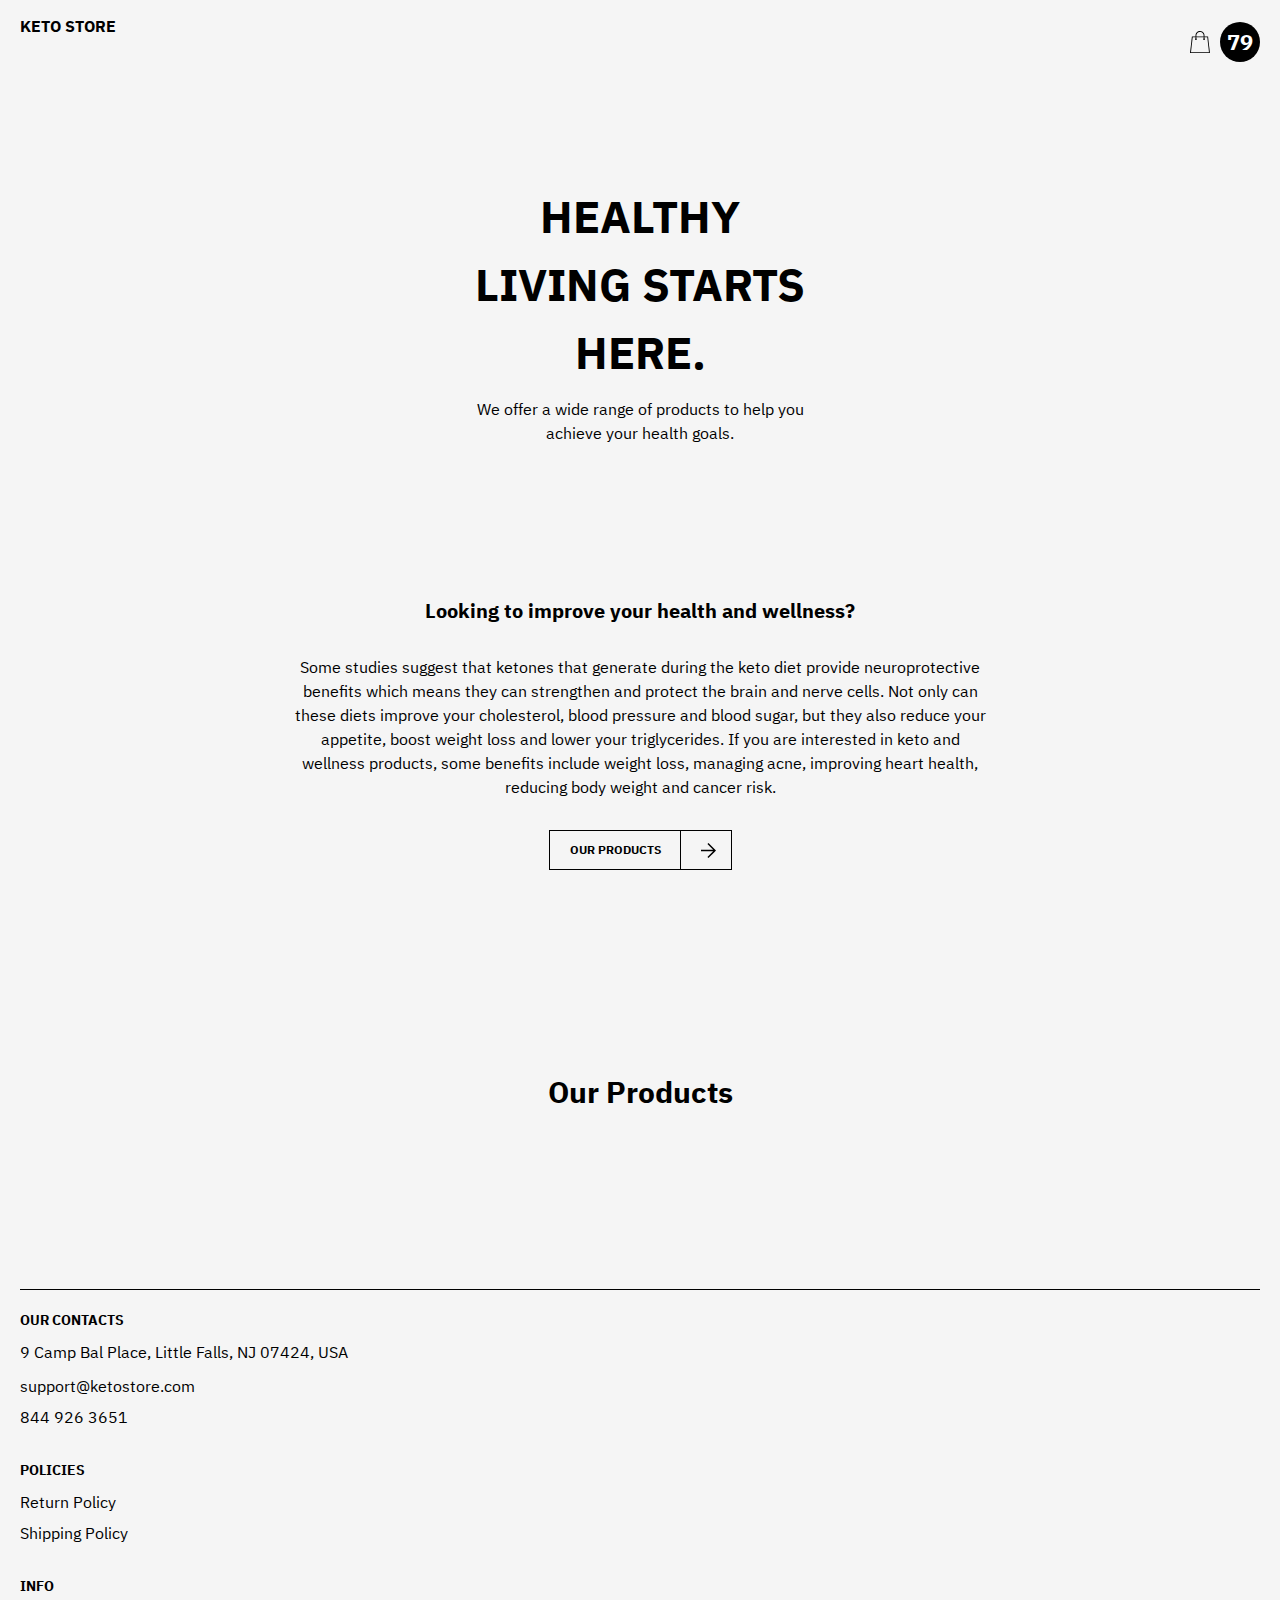
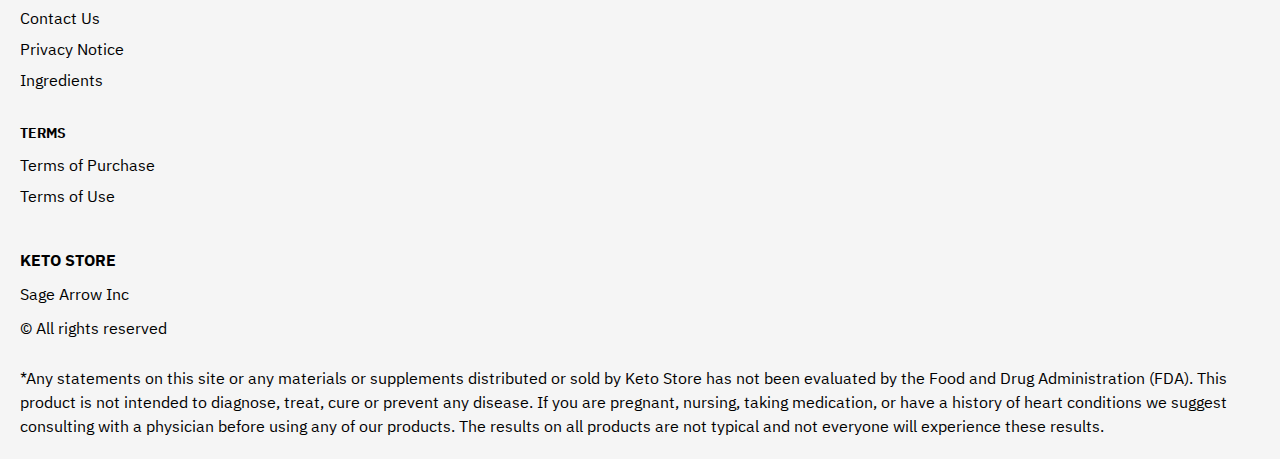
<file: index.html>
<!DOCTYPE html>
<html lang="en">
  <head>
    <meta charset="UTF-8" />
    <meta http-equiv="X-UA-Compatible" content="IE=edge" />
    <meta name="viewport" content="width=device-width, initial-scale=1.0" />
    <link rel="stylesheet" href="./css/style.css" />
    <title>Shop</title>
  </head>

  <body class="front-page__main">
    <div class="wrapper">
      <div class="error__overlay js_error__overlay">
        <div class="error">
          <span class="text bold error__text error__title">ERROR:</span>
          <p class="text error__text">You cannot add more than $500 worth of items to your cart.</p>
          <p class="text error__text">The selected item will not be added.</p>
          <button class="text error__btn js_error__btn">close</button>
        </div>
      </div>

      <main class="main">
        <div class="hero__wrapper-main">
          <div class="header__wrapper">
            <div class="container">
              <header class="header">
                <a href="./index.html" class="header__logo logo js_website-name"></a>

                <a href="./shop.html" class="cart__span-box">
                  <svg
                    version="1.0"
                    xmlns="http://www.w3.org/2000/svg"
                    width="884.000000pt"
                    height="980.000000pt"
                    viewBox="0 0 884.000000 980.000000"
                    preserveAspectRatio="xMidYMid meet"
                  >
                    <g transform="translate(0.000000,980.000000) scale(0.100000,-0.100000)" stroke="none">
                      <path
                        d="M4190 9785 c-397 -49 -766 -214 -1078 -479 -198 -169 -378 -403 -492
                    -640 -142 -295 -175 -460 -186 -931 -2 -126 -7 -254 -10 -282 l-5 -53 -784 0
                    c-431 0 -786 -4 -789 -8 -7 -11 -57 -438 -256 -2182 -403 -3524 -580 -5101
                    -580 -5162 l0 -48 4410 0 4410 0 0 46 c0 53 -25 278 -250 2264 -404 3559 -578
                    5068 -586 5082 -3 4 -358 8 -789 8 l-784 0 -5 53 c-3 28 -8 164 -11 301 -8
                    366 -25 491 -96 700 -298 870 -1211 1443 -2119 1331z m555 -419 c203 -46 435
                    -147 597 -262 109 -78 297 -267 375 -377 70 -100 168 -287 207 -395 71 -198
                    96 -386 96 -709 l0 -223 -1600 0 -1600 0 0 219 c0 228 11 374 36 501 39 191
                    146 435 267 607 77 109 266 299 372 375 197 139 461 247 680 278 97 14 489 4
                    570 -14z m-2315 -2595 l0 -219 -54 -40 c-105 -80 -151 -185 -144 -331 6 -113
                    44 -197 122 -269 90 -81 132 -97 261 -97 98 0 116 3 167 27 76 35 153 109 192
                    183 30 57 31 65 31 175 0 106 -2 119 -28 170 -16 30 -57 84 -93 120 l-64 66 0
                    217 0 217 1600 0 1600 0 0 -217 0 -217 -64 -66 c-36 -36 -77 -90 -93 -120 -26
                    -51 -28 -64 -28 -170 0 -110 1 -118 31 -175 39 -74 116 -148 192 -183 51 -24
                    69 -27 167 -27 129 0 171 16 261 97 78 72 116 156 122 269 7 145 -38 248 -144
                    332 l-54 42 0 217 0 218 615 0 c338 0 615 -3 615 -7 0 -5 5 -37 10 -73 18
                    -125 261 -2247 520 -4540 197 -1744 221 -1961 215 -1971 -8 -12 -7922 -12
                    -7929 0 -7 10 30 344 224 2061 291 2568 505 4432 516 4498 l6 32 614 0 614 0
                    0 -219z"
                      ></path>
                    </g>
                  </svg>
                  <span class="cart__span js_cart__span">79</span>
                </a>
              </header>
            </div>
          </div>

          <div class="hero__wrapper">
            <div class="container">
              <section class="hero">
                <div class="hero__block">
                  <img src="./img/bg.jpg" alt="" class="hero__img first" />
                  <div class="hero__block-right">
                    <div class="hero__block-top">
                      <ul class="contacts__list">
                        <li class="contacts__item">
                          <a href="" class="contacts__item-text js_website-email"></a>
                        </li>
                        <li class="contacts__item">
                          <a href="" class="contacts__item-text js_website-phone"></a>
                        </li>
                      </ul>
                      <p class="text js_sub-title"></p>
                      <div class="hero__block-inner">
                        <h1 class="title js_main-title"></h1>
                        <img src="./img/bg2.jpg" alt="" class="hero__img second" />
                      </div>
                    </div>
                    <div class="hero__block-bottom">
                      <h2 class="phrase__title js_main-second-title"></h2>
                      <div class="hero__block-bottom-inner">
                        <p class="text js_second-sub-title"></p>
                        <a href="./products.html" class="hero__btn"
                          >our products
                          <svg
                            viewBox="0 0 20 20"
                            version="1.1"
                            xmlns="http://www.w3.org/2000/svg"
                            xmlns:xlink="http://www.w3.org/1999/xlink"
                          >
                            <g id="Page-1" stroke="none" stroke-width="1" fill="none" fill-rule="evenodd">
                              <g
                                id="Dribbble-Light-Preview"
                                transform="translate(-180.000000, -6639.000000)"
                                fill="#000000"
                              >
                                <g id="icons" transform="translate(56.000000, 160.000000)">
                                  <path
                                    d="M134,6479 L132.565,6480.393 L140.172,6488 L124,6488 L124,6490 L140.172,6490 L132.586,6497.586 L134,6499 C137.661,6495.339 140.496,6492.504 144,6489 L134,6479"
                                    id="arrow_right-[#349]"
                                  ></path>
                                </g>
                              </g>
                            </g></svg
                        ></a>
                      </div>
                    </div>
                  </div>
                </div>
              </section>
            </div>
          </div>
          <div class="container">
            <section class="products">
              <h3 class="sub-title">Our Products</h3>
              <div class="sub-title__box">
                <p class="text success-message js_success-message">
                  Success! You have added
                  <span class="js_success-product-name"></span> to your shopping cart!
                </p>
              </div>

              <ul class="js_products__list products__list"></ul>
            </section>
          </div>
        </div>
      </main>

      <div class="footer__wrapper">
        <div class="container">
          <footer class="footer">
            <div class="footer__top">
              <div class="footer__top-block">
                <div class="footer__block">
                  <p class="footer__title">Our Contacts</p>
                  <ul class="footer__list">
                    <li class="footer__item">
                      <span class="text text--mb js_website-address"></span>
                    </li>
                    <li class="footer__item">
                      <a href="" class="footer__link js_website-email"></a>
                    </li>
                    <li class="footer__item">
                      <a href="" class="footer__link js_website-phone"></a>
                    </li>
                  </ul>
                </div>

                <div class="footer__block">
                  <p class="footer__title">Policies</p>
                  <ul class="footer__list">
                    <li class="footer__item">
                      <a href="./return.html" class="footer__link">Return Policy</a>
                    </li>
                    <li class="footer__item">
                      <a href="./shipping.html" class="footer__link">Shipping Policy</a>
                    </li>
                  </ul>
                </div>
                <div class="footer__block">
                  <p class="footer__title">Info</p>
                  <ul class="footer__list">
                    <li class="footer__item">
                      <a href="./contacts.html" class="footer__link">Contact Us</a>
                    </li>
                    <li class="footer__item">
                      <a href="./privacy.html" class="footer__link">Privacy Notice</a>
                    </li>
                    <li class="footer__item">
                      <a href="./ingredients.html" class="footer__link">Ingredients</a>
                    </li>
                  </ul>
                </div>
                <div class="footer__block">
                  <p class="footer__title">Terms</p>
                  <ul class="footer__list">
                    <li class="footer__item">
                      <a href="./purchase.html" class="footer__link">Terms of Purchase</a>
                    </li>
                    <li class="footer__item">
                      <a href="./use.html" class="footer__link">Terms of Use</a>
                    </li>
                  </ul>
                </div>
              </div>
            </div>

            <div class="footer__bottom">
              <div class="footer__block--bottom">
                <div>
                  <a href="./index.html" class="footer__logo logo js_website-name"></a>
                  <p class="text text--mb js_website-corp"></p>
                </div>
                <span class="text">© All rights reserved</span>
              </div>
            </div>
          </footer>
          <p style="padding-top: 16px; margin-bottom: 2rem" class="text">
            *Any statements on this site or any materials or supplements distributed or sold by
            <span class="js_website-name"></span> has not been evaluated by the Food and Drug Administration (FDA). This
            product is not intended to diagnose, treat, cure or prevent any disease. If you are pregnant, nursing,
            taking medication, or have a history of heart conditions we suggest consulting with a physician before using
            any of our products. The results on all products are not typical and not everyone will experience these
            results.
          </p>
        </div>
      </div>
    </div>

    <script type="text/javascript" src="https://thebestproductmanager.com/products/prices-nxg-object"></script>
    <script type="module" src="./js/cart.js"></script>
    <script type="module" src="./js/add-to-cart.js"></script>
    <script type="module" src="./js/on-load.js"></script>
    <script type="module" src="./js/website-data.js"></script>
  </body>
</html>
</file>
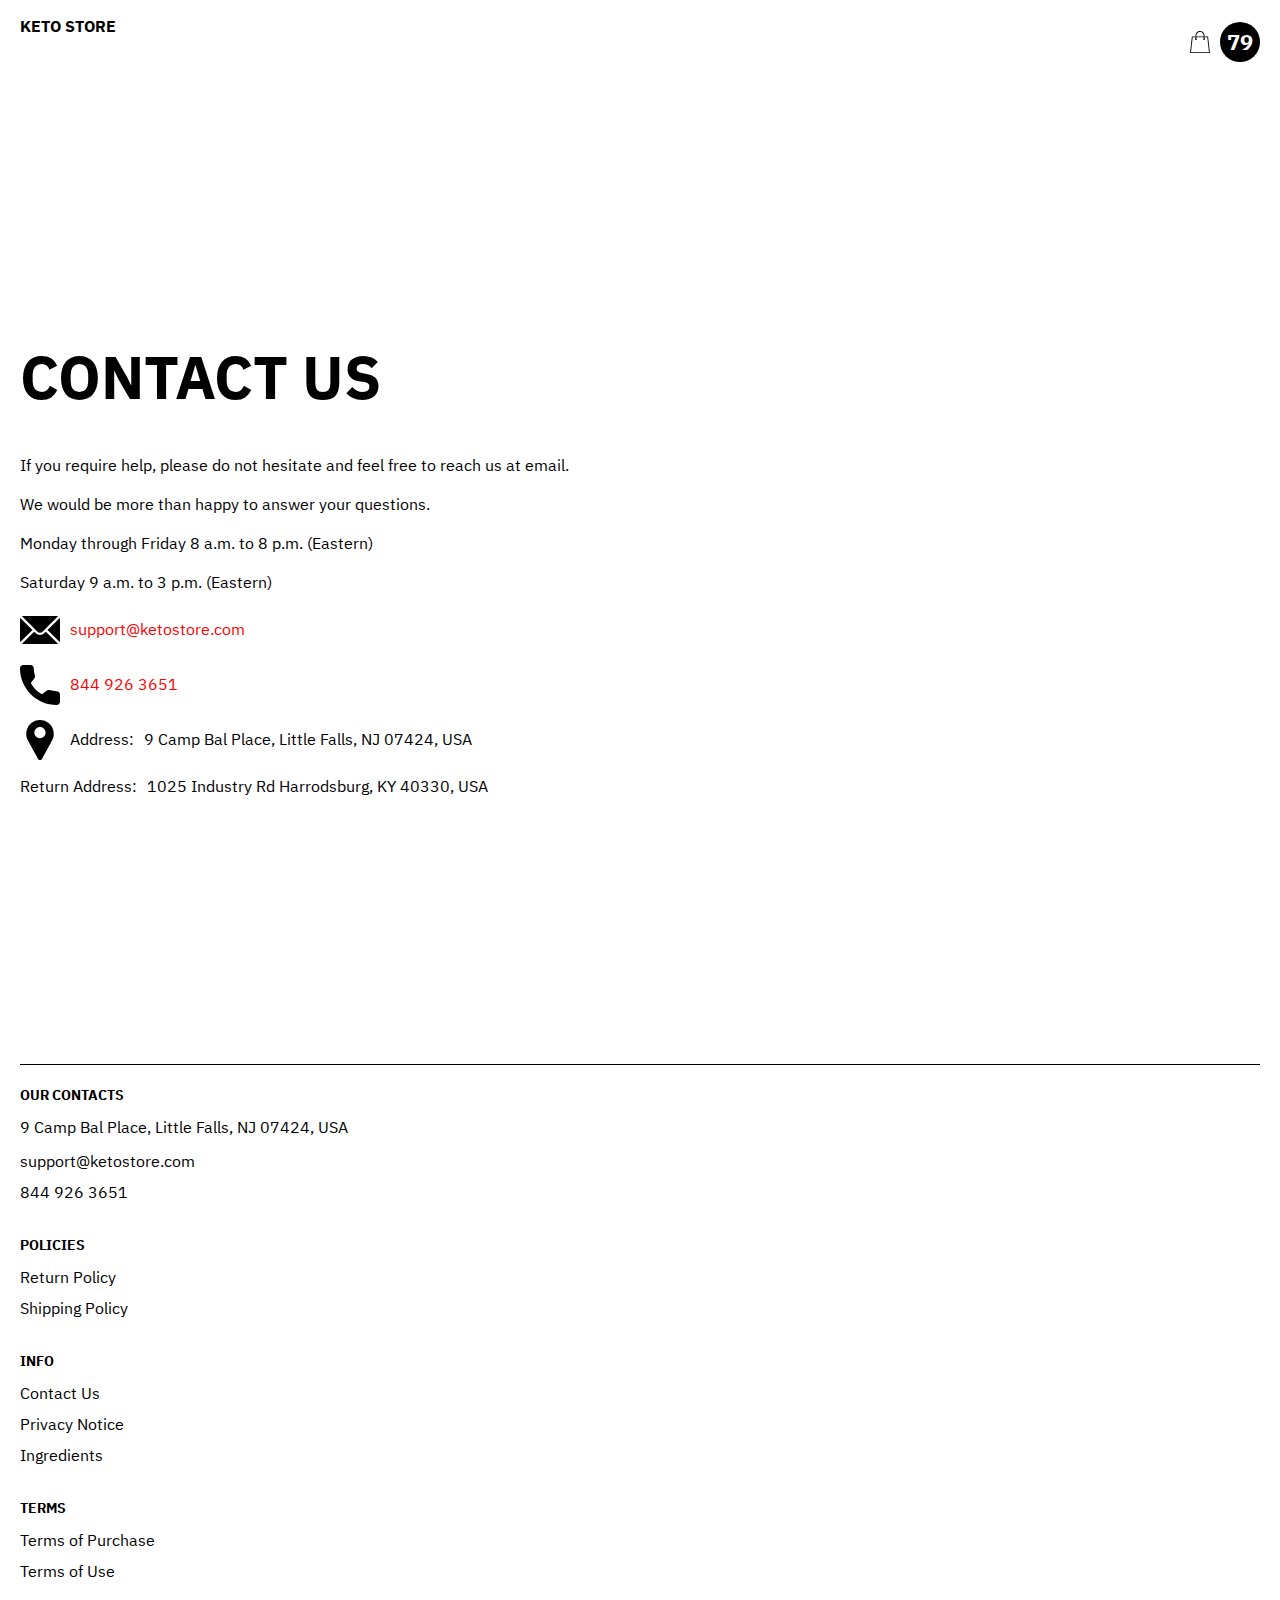
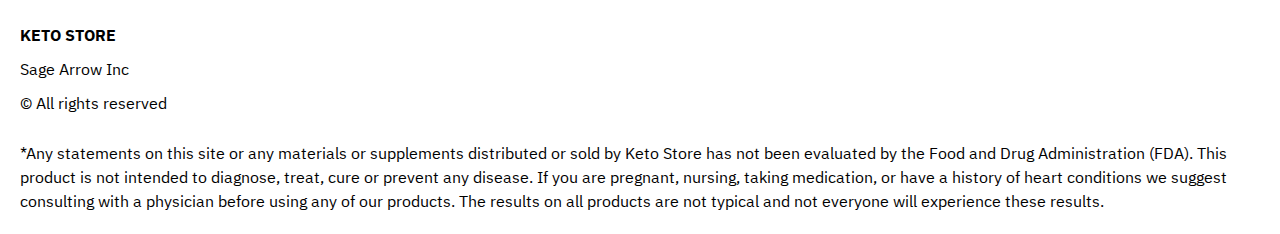
<file: contacts.html>
<!DOCTYPE html>
<html lang="en">
  <head>
    <meta charset="UTF-8" />
    <meta http-equiv="X-UA-Compatible" content="IE=edge" />
    <meta name="viewport" content="width=device-width, initial-scale=1.0" />
    <link rel="stylesheet" href="./css/style.css" />
    <title>Shop</title>
  </head>

  <body>
    <div class="wrapper">
      <div class="header__wrapper">
        <div class="container">
          <header class="header">
            <a href="./index.html" class="header__logo logo js_website-name"></a>

            <a href="./shop.html" class="cart__span-box">
              <svg
                version="1.0"
                xmlns="http://www.w3.org/2000/svg"
                width="884.000000pt"
                height="980.000000pt"
                viewBox="0 0 884.000000 980.000000"
                preserveAspectRatio="xMidYMid meet"
              >
                <g transform="translate(0.000000,980.000000) scale(0.100000,-0.100000)" stroke="none">
                  <path
                    d="M4190 9785 c-397 -49 -766 -214 -1078 -479 -198 -169 -378 -403 -492
                -640 -142 -295 -175 -460 -186 -931 -2 -126 -7 -254 -10 -282 l-5 -53 -784 0
                c-431 0 -786 -4 -789 -8 -7 -11 -57 -438 -256 -2182 -403 -3524 -580 -5101
                -580 -5162 l0 -48 4410 0 4410 0 0 46 c0 53 -25 278 -250 2264 -404 3559 -578
                5068 -586 5082 -3 4 -358 8 -789 8 l-784 0 -5 53 c-3 28 -8 164 -11 301 -8
                366 -25 491 -96 700 -298 870 -1211 1443 -2119 1331z m555 -419 c203 -46 435
                -147 597 -262 109 -78 297 -267 375 -377 70 -100 168 -287 207 -395 71 -198
                96 -386 96 -709 l0 -223 -1600 0 -1600 0 0 219 c0 228 11 374 36 501 39 191
                146 435 267 607 77 109 266 299 372 375 197 139 461 247 680 278 97 14 489 4
                570 -14z m-2315 -2595 l0 -219 -54 -40 c-105 -80 -151 -185 -144 -331 6 -113
                44 -197 122 -269 90 -81 132 -97 261 -97 98 0 116 3 167 27 76 35 153 109 192
                183 30 57 31 65 31 175 0 106 -2 119 -28 170 -16 30 -57 84 -93 120 l-64 66 0
                217 0 217 1600 0 1600 0 0 -217 0 -217 -64 -66 c-36 -36 -77 -90 -93 -120 -26
                -51 -28 -64 -28 -170 0 -110 1 -118 31 -175 39 -74 116 -148 192 -183 51 -24
                69 -27 167 -27 129 0 171 16 261 97 78 72 116 156 122 269 7 145 -38 248 -144
                332 l-54 42 0 217 0 218 615 0 c338 0 615 -3 615 -7 0 -5 5 -37 10 -73 18
                -125 261 -2247 520 -4540 197 -1744 221 -1961 215 -1971 -8 -12 -7922 -12
                -7929 0 -7 10 30 344 224 2061 291 2568 505 4432 516 4498 l6 32 614 0 614 0
                0 -219z"
                  ></path>
                </g>
              </svg>
              <span class="cart__span js_cart__span">79</span>
            </a>
          </header>
        </div>
      </div>

      <main class="main bg-main">
        <div class="text-section__wrapper">
          <section class="text-section">
            <div class="container">
              <h1 class="title">Contact Us</h1>
              <p class="text">If you require help, please do not hesitate and feel free to reach us at email.</p>
              <p class="text">We would be more than happy to answer your questions.</p>
              <p class="text">Monday through Friday 8 a.m. to 8 p.m. (Eastern)</p>
              <p class="text">Saturday 9 a.m. to 3 p.m. (Eastern)</p>
              <div class="text text-section__df">
                <img src="./img/icons/mail.svg" alt="" class="footer__icon" />
                <a href="" class="link js_website-email"></a>
              </div>

              <div class="text text-section__df">
                <img src="./img/icons/call.svg" alt="" class="footer__icon" />
                <a href="" class="link js_website-phone"></a>
              </div>

              <p class="text text-section__df">
                <img src="./img/icons/pin.svg" alt="" class="footer__icon" />
                <span class="text-section__mr">Address:</span>
                <span class="js_website-address"></span>
              </p>

              <p class="text">
                <span class="text-section__mr">Return Address:</span><span class="js_website-return-address"></span>
              </p>
            </div>
          </section>
        </div>
      </main>
      <div class="footer__wrapper">
        <div class="container">
          <footer class="footer">
            <div class="footer__top">
              <div class="footer__top-block">
                <div class="footer__block">
                  <p class="footer__title">Our Contacts</p>
                  <ul class="footer__list">
                    <li class="footer__item">
                      <span class="text text--mb js_website-address"></span>
                    </li>
                    <li class="footer__item">
                      <a href="" class="footer__link js_website-email"></a>
                    </li>
                    <li class="footer__item">
                      <a href="" class="footer__link js_website-phone"></a>
                    </li>
                  </ul>
                </div>

                <div class="footer__block">
                  <p class="footer__title">Policies</p>
                  <ul class="footer__list">
                    <li class="footer__item">
                      <a href="./return.html" class="footer__link">Return Policy</a>
                    </li>
                    <li class="footer__item">
                      <a href="./shipping.html" class="footer__link">Shipping Policy</a>
                    </li>
                  </ul>
                </div>
                <div class="footer__block">
                  <p class="footer__title">Info</p>
                  <ul class="footer__list">
                    <li class="footer__item">
                      <a href="./contacts.html" class="footer__link">Contact Us</a>
                    </li>
                    <li class="footer__item">
                      <a href="./privacy.html" class="footer__link">Privacy Notice</a>
                    </li>
                    <li class="footer__item">
                      <a href="./ingredients.html" class="footer__link">Ingredients</a>
                    </li>
                  </ul>
                </div>
                <div class="footer__block">
                  <p class="footer__title">Terms</p>
                  <ul class="footer__list">
                    <li class="footer__item">
                      <a href="./purchase.html" class="footer__link">Terms of Purchase</a>
                    </li>
                    <li class="footer__item">
                      <a href="./use.html" class="footer__link">Terms of Use</a>
                    </li>
                  </ul>
                </div>
              </div>
            </div>

            <div class="footer__bottom">
              <div class="footer__block--bottom">
                <div>
                  <a href="./index.html" class="footer__logo logo js_website-name"></a>
                  <p class="text text--mb js_website-corp"></p>
                </div>
                <span class="text">© All rights reserved</span>
              </div>
            </div>
          </footer>
          <p style="padding-top: 16px; margin-bottom: 2rem" class="text">
            *Any statements on this site or any materials or supplements distributed or sold by
            <span class="js_website-name"></span> has not been evaluated by the Food and Drug Administration (FDA). This
            product is not intended to diagnose, treat, cure or prevent any disease. If you are pregnant, nursing,
            taking medication, or have a history of heart conditions we suggest consulting with a physician before using
            any of our products. The results on all products are not typical and not everyone will experience these
            results.
          </p>
        </div>
      </div>
    </div>

    <script type="text/javascript" src="https://thebestproductmanager.com/products/prices-nxg-object"></script>
    <script type="module" src="./js/on-load.js"></script>
    <script type="module" src="./js/website-data.js"></script>
  </body>
</html>
</file>
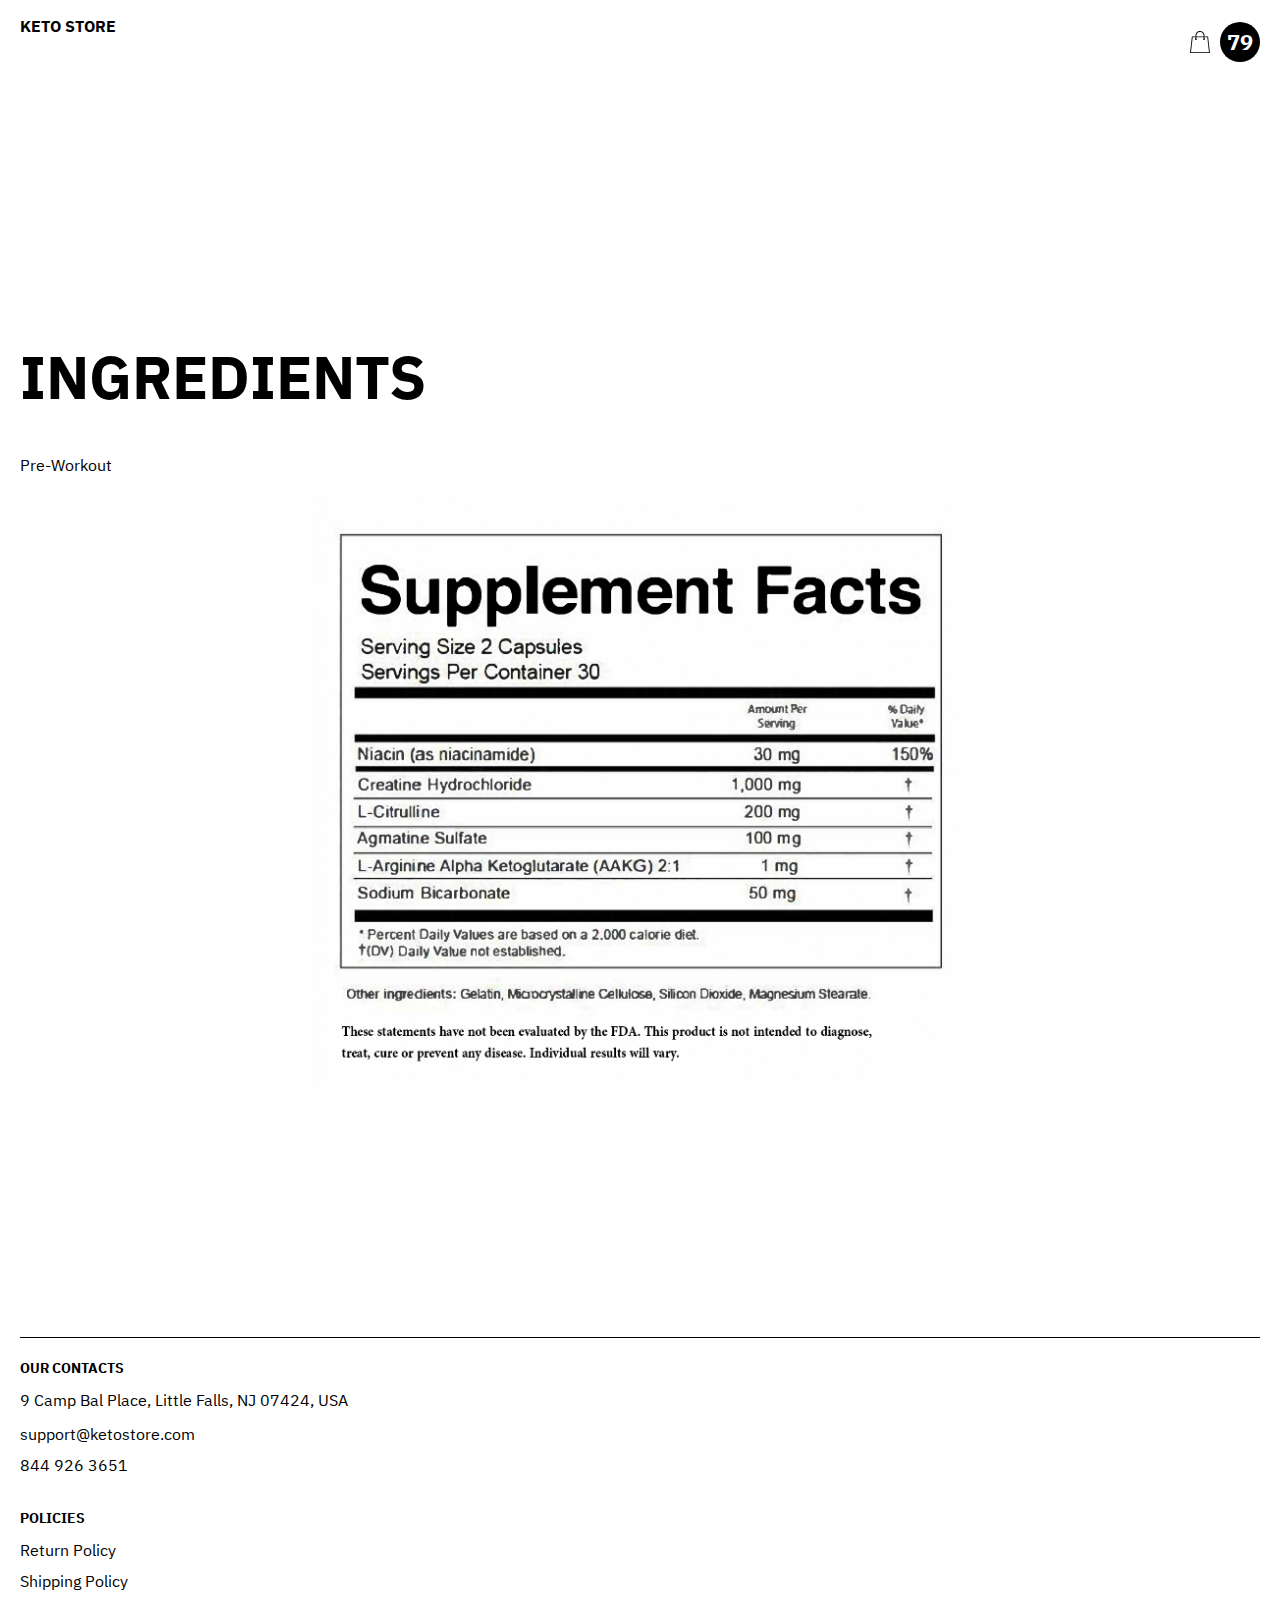
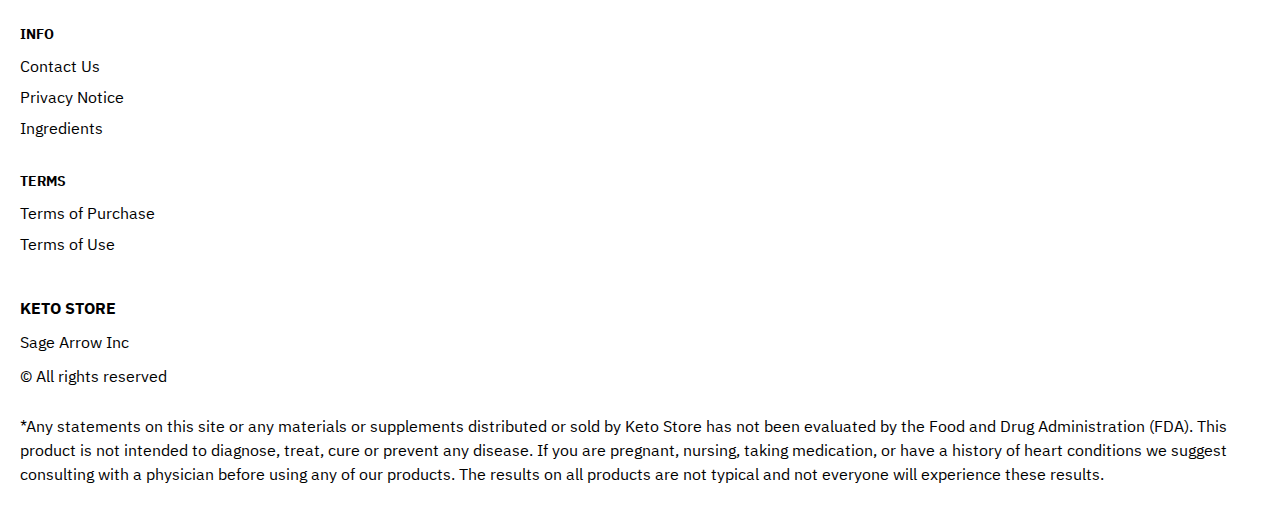
<file: ingredients.html>
<!DOCTYPE html>
<html lang="en">
  <head>
    <meta charset="UTF-8" />
    <meta http-equiv="X-UA-Compatible" content="IE=edge" />
    <meta name="viewport" content="width=device-width, initial-scale=1.0" />
    <link rel="stylesheet" href="./css/style.css" />
    <title>Shop</title>
  </head>

  <body>
    <div class="wrapper">
      <div class="header__wrapper">
        <div class="container">
          <header class="header">
            <a href="./index.html" class="header__logo logo js_website-name"></a>

            <a href="./shop.html" class="cart__span-box">
              <svg
                version="1.0"
                xmlns="http://www.w3.org/2000/svg"
                width="884.000000pt"
                height="980.000000pt"
                viewBox="0 0 884.000000 980.000000"
                preserveAspectRatio="xMidYMid meet"
              >
                <g transform="translate(0.000000,980.000000) scale(0.100000,-0.100000)" stroke="none">
                  <path
                    d="M4190 9785 c-397 -49 -766 -214 -1078 -479 -198 -169 -378 -403 -492
                -640 -142 -295 -175 -460 -186 -931 -2 -126 -7 -254 -10 -282 l-5 -53 -784 0
                c-431 0 -786 -4 -789 -8 -7 -11 -57 -438 -256 -2182 -403 -3524 -580 -5101
                -580 -5162 l0 -48 4410 0 4410 0 0 46 c0 53 -25 278 -250 2264 -404 3559 -578
                5068 -586 5082 -3 4 -358 8 -789 8 l-784 0 -5 53 c-3 28 -8 164 -11 301 -8
                366 -25 491 -96 700 -298 870 -1211 1443 -2119 1331z m555 -419 c203 -46 435
                -147 597 -262 109 -78 297 -267 375 -377 70 -100 168 -287 207 -395 71 -198
                96 -386 96 -709 l0 -223 -1600 0 -1600 0 0 219 c0 228 11 374 36 501 39 191
                146 435 267 607 77 109 266 299 372 375 197 139 461 247 680 278 97 14 489 4
                570 -14z m-2315 -2595 l0 -219 -54 -40 c-105 -80 -151 -185 -144 -331 6 -113
                44 -197 122 -269 90 -81 132 -97 261 -97 98 0 116 3 167 27 76 35 153 109 192
                183 30 57 31 65 31 175 0 106 -2 119 -28 170 -16 30 -57 84 -93 120 l-64 66 0
                217 0 217 1600 0 1600 0 0 -217 0 -217 -64 -66 c-36 -36 -77 -90 -93 -120 -26
                -51 -28 -64 -28 -170 0 -110 1 -118 31 -175 39 -74 116 -148 192 -183 51 -24
                69 -27 167 -27 129 0 171 16 261 97 78 72 116 156 122 269 7 145 -38 248 -144
                332 l-54 42 0 217 0 218 615 0 c338 0 615 -3 615 -7 0 -5 5 -37 10 -73 18
                -125 261 -2247 520 -4540 197 -1744 221 -1961 215 -1971 -8 -12 -7922 -12
                -7929 0 -7 10 30 344 224 2061 291 2568 505 4432 516 4498 l6 32 614 0 614 0
                0 -219z"
                  ></path>
                </g>
              </svg>
              <span class="cart__span js_cart__span">79</span>
            </a>
          </header>
        </div>
      </div>

      <main class="main bg-main">
        <div class="text-section__wrapper white__wrapper">
          <section class="text-section">
            <div class="container">
              <h1 class="title">Ingredients</h1>
              <p class="text">Pre-Workout</p>
              <img
                src="./img/ingredients-img.png"
                alt=""
                style="width: 100%; max-width: 70rem; margin: 0 auto; display: block"
              />
            </div>
          </section>
        </div>
      </main>

      <div class="footer__wrapper">
        <div class="container">
          <footer class="footer">
            <div class="footer__top">
              <div class="footer__top-block">
                <div class="footer__block">
                  <p class="footer__title">Our Contacts</p>
                  <ul class="footer__list">
                    <li class="footer__item">
                      <span class="text text--mb js_website-address"></span>
                    </li>
                    <li class="footer__item">
                      <a href="" class="footer__link js_website-email"></a>
                    </li>
                    <li class="footer__item">
                      <a href="" class="footer__link js_website-phone"></a>
                    </li>
                  </ul>
                </div>

                <div class="footer__block">
                  <p class="footer__title">Policies</p>
                  <ul class="footer__list">
                    <li class="footer__item">
                      <a href="./return.html" class="footer__link">Return Policy</a>
                    </li>
                    <li class="footer__item">
                      <a href="./shipping.html" class="footer__link">Shipping Policy</a>
                    </li>
                  </ul>
                </div>
                <div class="footer__block">
                  <p class="footer__title">Info</p>
                  <ul class="footer__list">
                    <li class="footer__item">
                      <a href="./contacts.html" class="footer__link">Contact Us</a>
                    </li>
                    <li class="footer__item">
                      <a href="./privacy.html" class="footer__link">Privacy Notice</a>
                    </li>
                    <li class="footer__item">
                      <a href="./ingredients.html" class="footer__link">Ingredients</a>
                    </li>
                  </ul>
                </div>
                <div class="footer__block">
                  <p class="footer__title">Terms</p>
                  <ul class="footer__list">
                    <li class="footer__item">
                      <a href="./purchase.html" class="footer__link">Terms of Purchase</a>
                    </li>
                    <li class="footer__item">
                      <a href="./use.html" class="footer__link">Terms of Use</a>
                    </li>
                  </ul>
                </div>
              </div>
            </div>

            <div class="footer__bottom">
              <div class="footer__block--bottom">
                <div>
                  <a href="./index.html" class="footer__logo logo js_website-name"></a>
                  <p class="text text--mb js_website-corp"></p>
                </div>
                <span class="text">© All rights reserved</span>
              </div>
            </div>
          </footer>
          <p style="padding-top: 16px; margin-bottom: 2rem" class="text">
            *Any statements on this site or any materials or supplements distributed or sold by
            <span class="js_website-name"></span> has not been evaluated by the Food and Drug Administration (FDA). This
            product is not intended to diagnose, treat, cure or prevent any disease. If you are pregnant, nursing,
            taking medication, or have a history of heart conditions we suggest consulting with a physician before using
            any of our products. The results on all products are not typical and not everyone will experience these
            results.
          </p>
        </div>
      </div>
    </div>

    <script type="text/javascript" src="https://thebestproductmanager.com/products/prices-nxg-object"></script>
    <script type="module" src="./js/on-load.js"></script>
    <script type="module" src="./js/website-data.js"></script>
  </body>
</html>
</file>
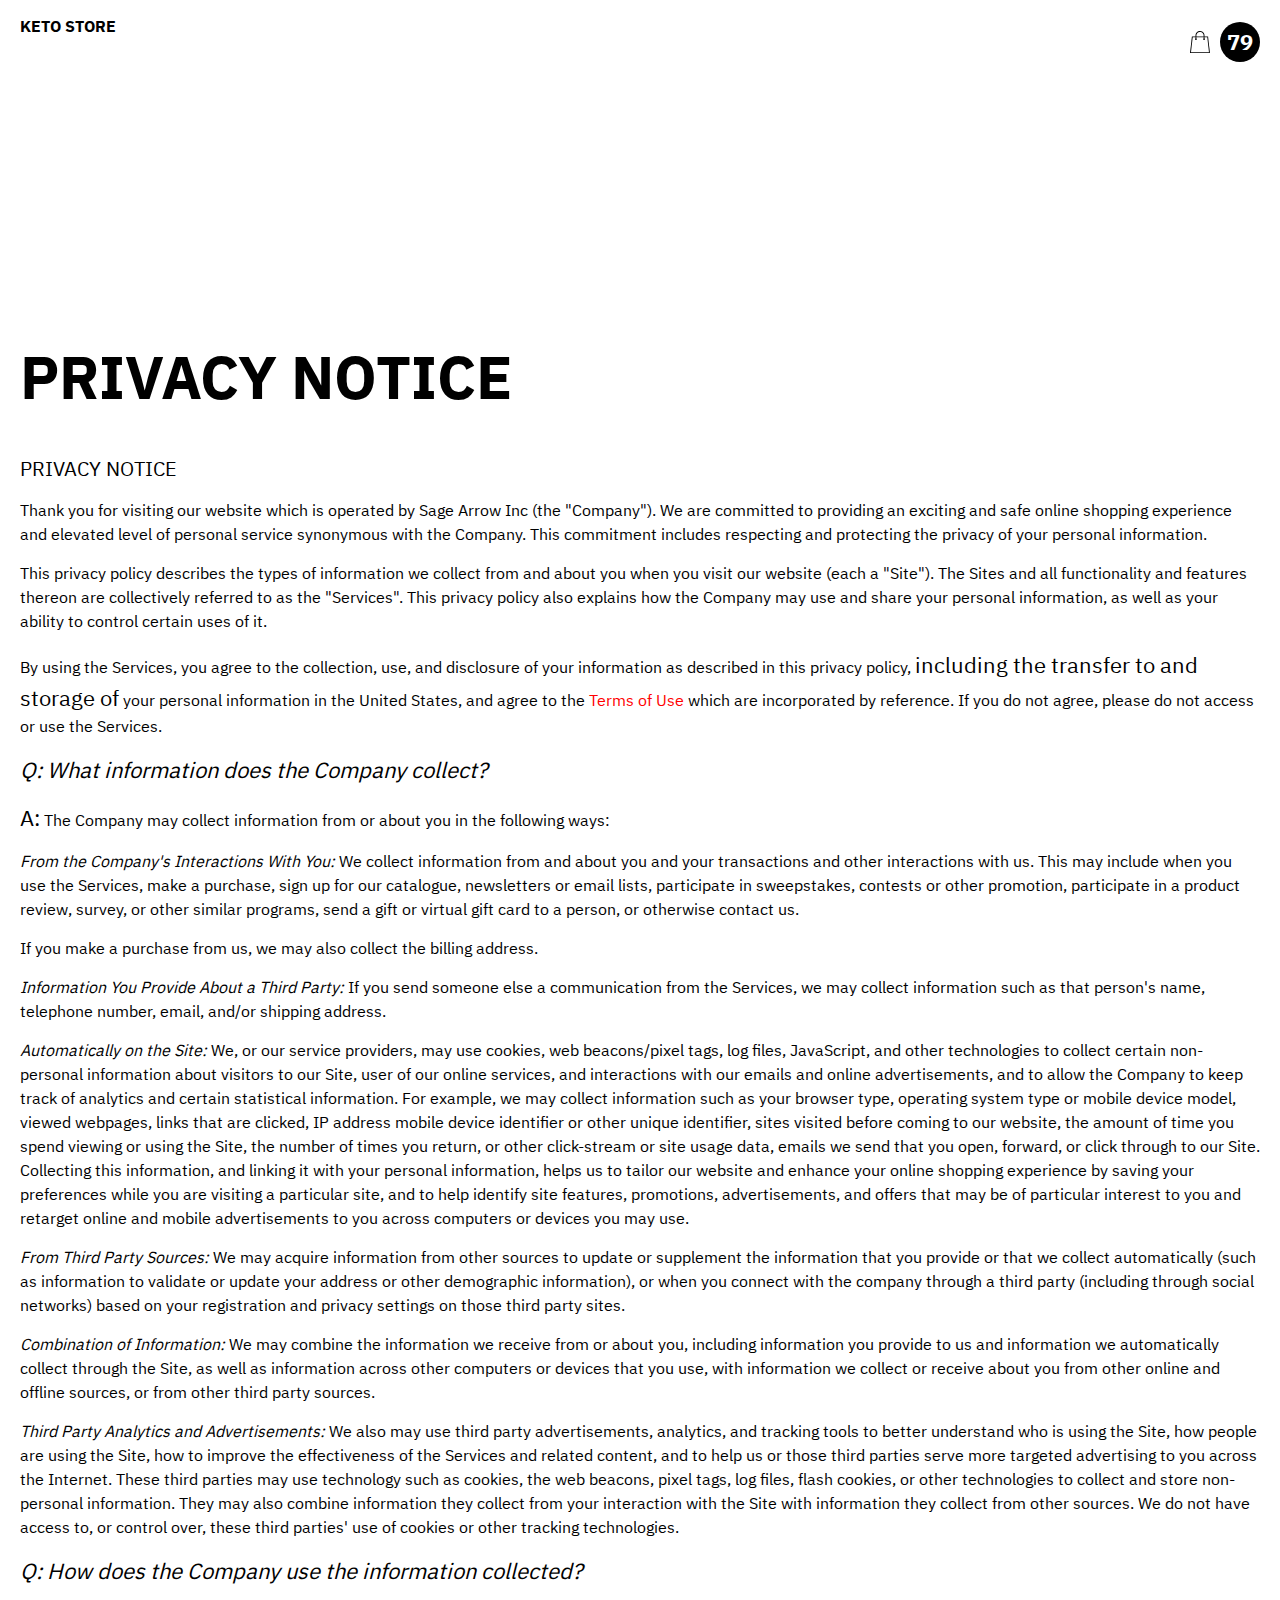
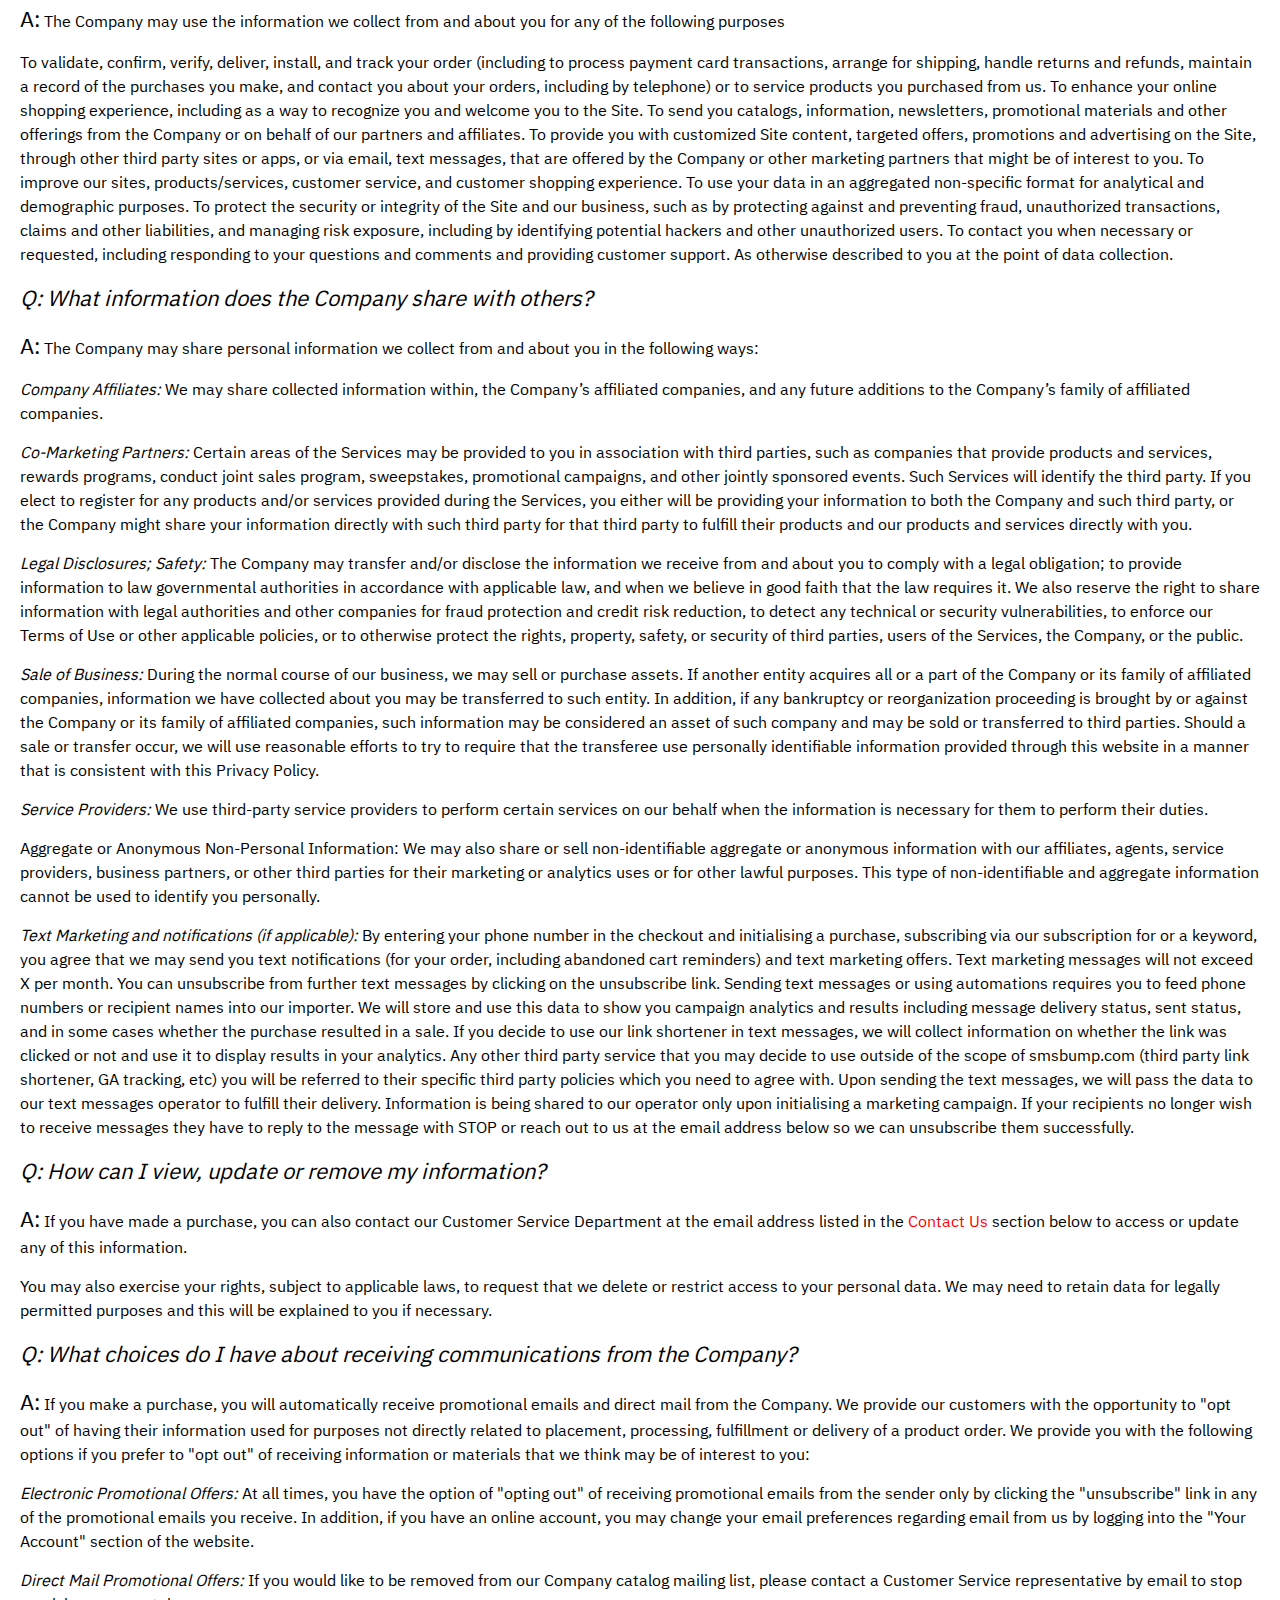
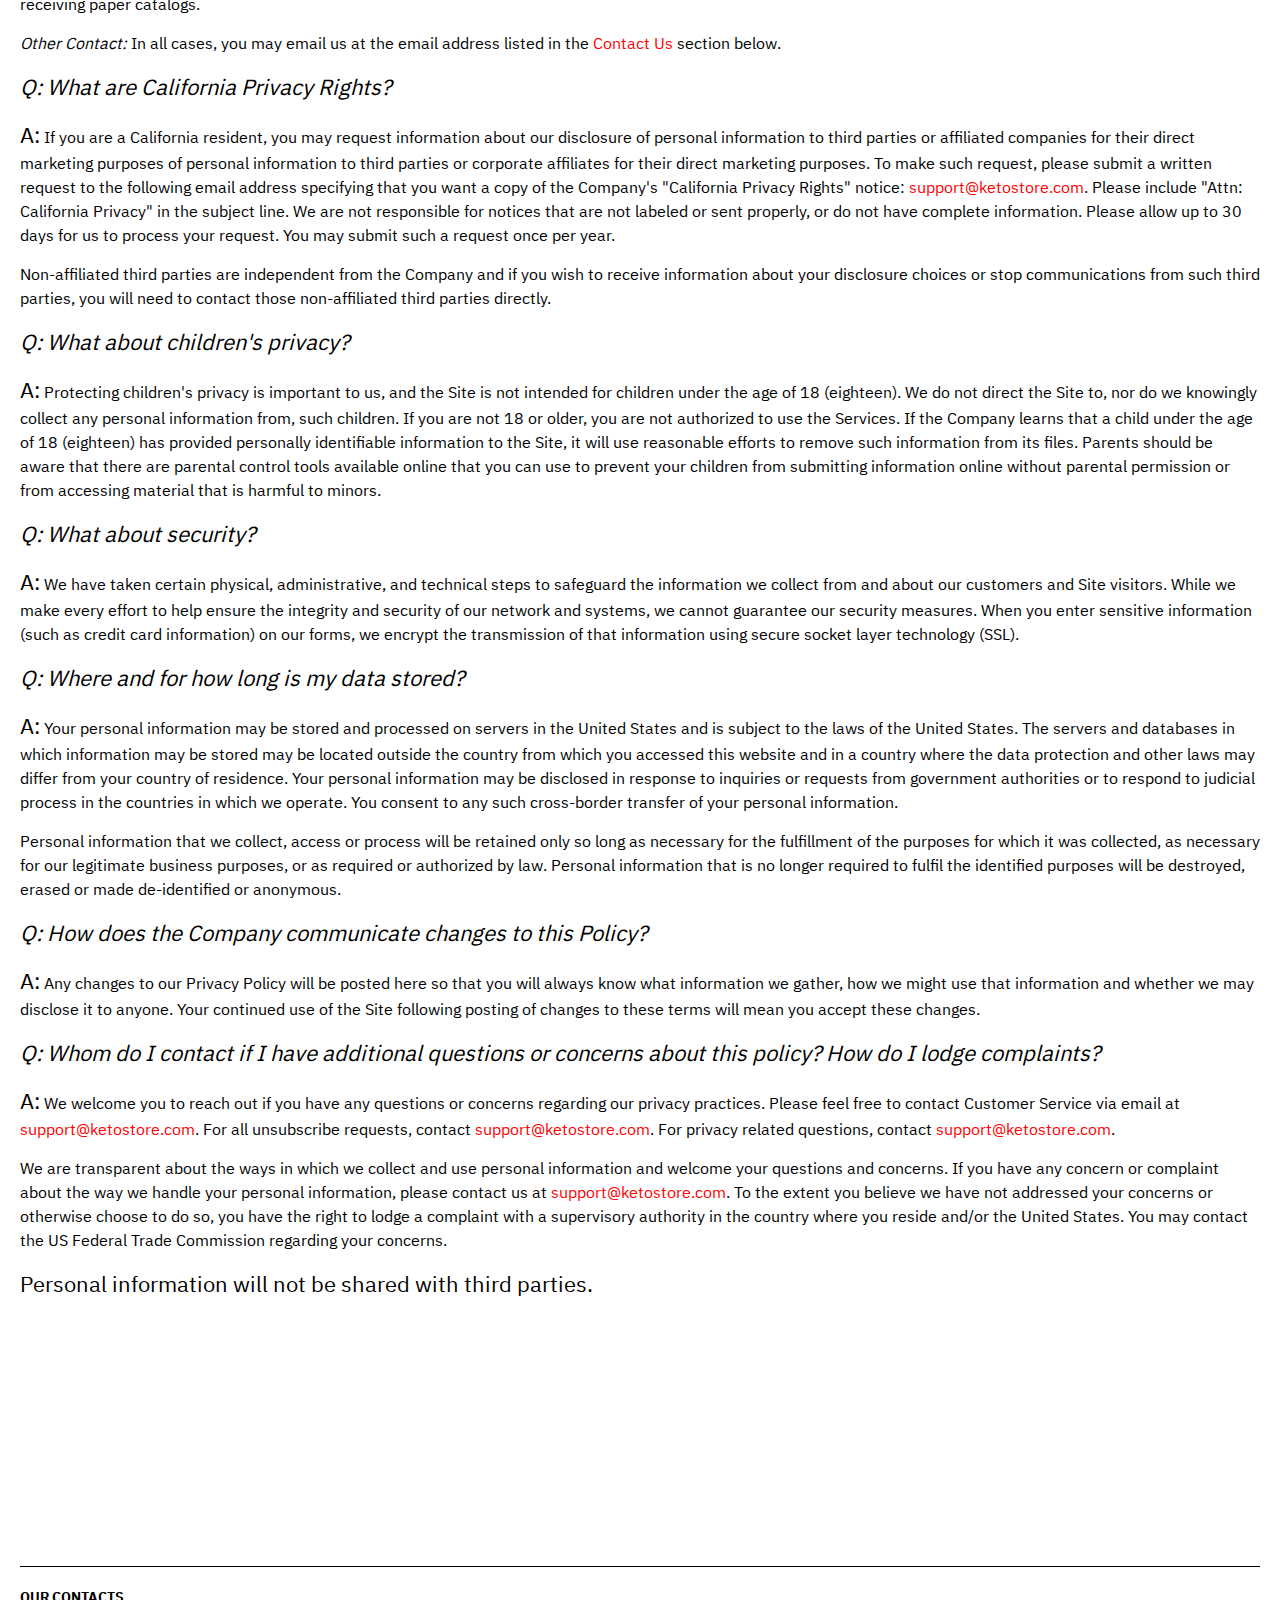
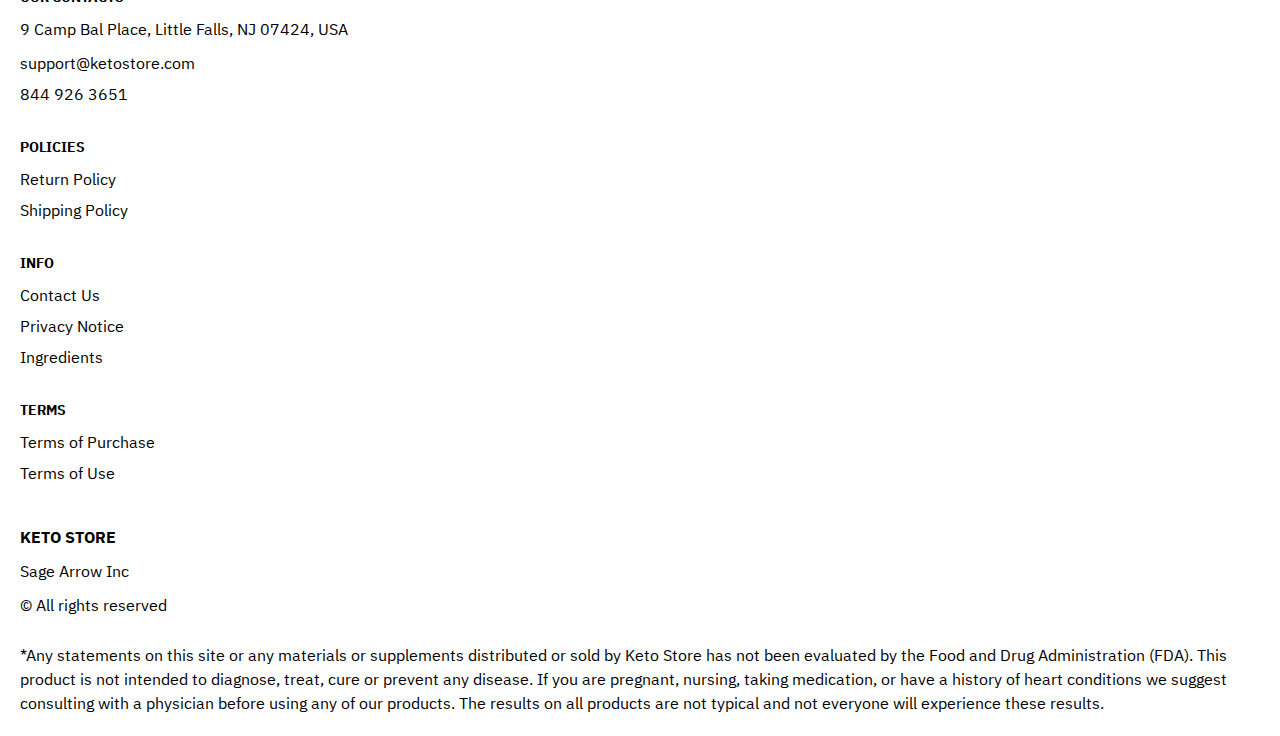
<file: privacy.html>
<!DOCTYPE html>
<html lang="en">

<head>
  <meta charset="UTF-8" />
  <meta http-equiv="X-UA-Compatible" content="IE=edge" />
  <meta name="viewport" content="width=device-width, initial-scale=1.0" />
  <link rel="stylesheet" href="./css/style.css" />
  <title>Shop</title>
</head>

<body>


  <div class="wrapper">
    <div class="header__wrapper">
      <div class="container">
        <header class="header">
          <a href="./index.html" class="header__logo logo js_website-name"></a>

          <a href="./shop.html" class="cart__span-box">
            <svg
              version="1.0"
              xmlns="http://www.w3.org/2000/svg"
              width="884.000000pt"
              height="980.000000pt"
              viewBox="0 0 884.000000 980.000000"
              preserveAspectRatio="xMidYMid meet"
            >
              <g transform="translate(0.000000,980.000000) scale(0.100000,-0.100000)" stroke="none">
                <path
                  d="M4190 9785 c-397 -49 -766 -214 -1078 -479 -198 -169 -378 -403 -492
              -640 -142 -295 -175 -460 -186 -931 -2 -126 -7 -254 -10 -282 l-5 -53 -784 0
              c-431 0 -786 -4 -789 -8 -7 -11 -57 -438 -256 -2182 -403 -3524 -580 -5101
              -580 -5162 l0 -48 4410 0 4410 0 0 46 c0 53 -25 278 -250 2264 -404 3559 -578
              5068 -586 5082 -3 4 -358 8 -789 8 l-784 0 -5 53 c-3 28 -8 164 -11 301 -8
              366 -25 491 -96 700 -298 870 -1211 1443 -2119 1331z m555 -419 c203 -46 435
              -147 597 -262 109 -78 297 -267 375 -377 70 -100 168 -287 207 -395 71 -198
              96 -386 96 -709 l0 -223 -1600 0 -1600 0 0 219 c0 228 11 374 36 501 39 191
              146 435 267 607 77 109 266 299 372 375 197 139 461 247 680 278 97 14 489 4
              570 -14z m-2315 -2595 l0 -219 -54 -40 c-105 -80 -151 -185 -144 -331 6 -113
              44 -197 122 -269 90 -81 132 -97 261 -97 98 0 116 3 167 27 76 35 153 109 192
              183 30 57 31 65 31 175 0 106 -2 119 -28 170 -16 30 -57 84 -93 120 l-64 66 0
              217 0 217 1600 0 1600 0 0 -217 0 -217 -64 -66 c-36 -36 -77 -90 -93 -120 -26
              -51 -28 -64 -28 -170 0 -110 1 -118 31 -175 39 -74 116 -148 192 -183 51 -24
              69 -27 167 -27 129 0 171 16 261 97 78 72 116 156 122 269 7 145 -38 248 -144
              332 l-54 42 0 217 0 218 615 0 c338 0 615 -3 615 -7 0 -5 5 -37 10 -73 18
              -125 261 -2247 520 -4540 197 -1744 221 -1961 215 -1971 -8 -12 -7922 -12
              -7929 0 -7 10 30 344 224 2061 291 2568 505 4432 516 4498 l6 32 614 0 614 0
              0 -219z"
                ></path>
              </g>
            </svg>
            <span class="cart__span js_cart__span">79</span>
          </a>
        </header>
      </div>
    </div>

    <main class="main bg-main">
      <div class="text-section__wrapper white__wrapper">
        <section class="text-section">
          <div class="container">
            <h1 class="title">PRIVACY NOTICE</h1>
            <p class="text"><span class="bold up">PRIVACY NOTICE</span> </p>
            <p class="text">Thank you for visiting our website which is operated by <span class="js_website-corp"></span> (the "Company"). We are committed to providing an exciting and safe online shopping experience and elevated level of personal service synonymous with the Company. This commitment includes respecting and protecting the privacy of your personal information.</p>
            <p class="text">This privacy policy describes the types of information we collect from and about you when you visit our website (each a "Site"). The Sites and all functionality and features thereon are collectively referred to as the "Services". This privacy policy also explains how the Company may use and share your personal information, as well as your ability to control certain uses of it.</p>
            <p class="text">By using the Services, you agree to the collection, use, and disclosure of your information as described in this privacy policy, <span class="bold">including the transfer to and storage of</span> your personal information in the United States, and agree to the <a href="./use.html" class="link">Terms of Use</a> which are incorporated by reference. If you do not agree, please do not access or use the Services.</p>
            <p class="text bold italic">Q: What information does the Company collect?</p>
            <p class="text"><span class="bold">A:</span> The Company may collect information from or about you in the following ways:</p>
            <p class="text"><span class="italic">From the Company's Interactions With You:</span> We collect information from and about you and your transactions and other interactions with us. This may include when you use the Services, make a purchase, sign up for our catalogue, newsletters or email lists, participate in sweepstakes, contests or other promotion, participate in a product review, survey, or other similar programs, send a gift or virtual gift card to a person, or otherwise contact us.</p>
            <p class="text">If you make a purchase from us, we may also collect the billing address.</p>
            <p class="text"><span class="italic">Information You Provide About a Third Party:</span> If you send someone else a communication from the Services, we may collect information such as that person's name, telephone number, email, and/or shipping address.</p>
            <p class="text"><span class="italic">Automatically on the Site:</span> We, or our service providers, may use cookies, web beacons/pixel tags, log files, JavaScript, and other technologies to collect certain non-personal information about visitors to our Site, user of our online services, and interactions with our emails and online advertisements, and to allow the Company to keep track of analytics and certain statistical information. For example, we may collect information such as your browser type, operating system type or mobile device model, viewed webpages, links that are clicked, IP address mobile device identifier or other unique identifier, sites visited before coming to our website, the amount of time you spend viewing or using the Site, the number of times you return, or other click-stream or site usage data, emails we send that you open, forward, or click through to our Site. Collecting this information, and linking it with your personal information, helps us to tailor our website and enhance your online shopping experience by saving your preferences while you are visiting a particular site, and to help identify site features, promotions, advertisements, and offers that may be of particular interest to you and retarget online and mobile advertisements to you across computers or devices you may use.</p>
            <p class="text"><span class="italic">From Third Party Sources:</span> We may acquire information from other sources to update or supplement the information that you provide or that we collect automatically (such as information to validate or update your address or other demographic information), or when you connect with the company through a third party (including through social networks) based on your registration and privacy settings on those third party sites.</p>
            <p class="text"><span class="italic">Combination of Information:</span> We may combine the information we receive from or about you, including information you provide to us and information we automatically collect through the Site, as well as information across other computers or devices that you use, with information we collect or receive about you from other online and offline sources, or from other third party sources.</p>
            <p class="text"><span class="italic">Third Party Analytics and Advertisements:</span> We also may use third party advertisements, analytics, and tracking tools to better understand who is using the Site, how people are using the Site, how to improve the effectiveness of the Services and related content, and to help us or those third parties serve more targeted advertising to you across the Internet. These third parties may use technology such as cookies, the web beacons, pixel tags, log files, flash cookies, or other technologies to collect and store non-personal information. They may also combine information they collect from your interaction with the Site with information they collect from other sources. We do not have access to, or control over, these third parties' use of cookies or other tracking technologies.</p>
            <p class="text bold italic">Q: How does the Company use the information collected?</p>
            <p class="text"><span class="bold">A:</span> The Company may use the information we collect from and about you for any of the following purposes</p>
            <p class="text">To validate, confirm, verify, deliver, install, and track your order (including to process payment card transactions, arrange for shipping, handle returns and refunds, maintain a record of the purchases you make, and contact you about your orders, including by telephone) or to service products you purchased from us.
               To enhance your online shopping experience, including as a way to recognize you and welcome you to the Site.
               To send you catalogs, information, newsletters, promotional materials and other offerings from the Company or on behalf of our partners and affiliates.
               To provide you with customized Site content, targeted offers, promotions and advertising on the Site, through other third party sites or apps, or via email, text messages, that are offered by the Company or other marketing partners that might be of interest to you.
               To improve our sites, products/services, customer service, and customer shopping experience.
               To use your data in an aggregated non-specific format for analytical and demographic purposes.
               To protect the security or integrity of the Site and our business, such as by protecting against and preventing fraud, unauthorized transactions, claims and other liabilities, and managing risk exposure, including by identifying potential hackers and other unauthorized users.
               To contact you when necessary or requested, including responding to your questions and comments and providing customer support.
               As otherwise described to you at the point of data collection.</p>
            <p class="text bold italic">Q: What information does the Company share with others?</p>
            <p class="text"><span class="bold">A:</span> The Company may share personal information we collect from and about you in the following ways:</p>
            <p class="text"><span class="italic">Company Affiliates:</span> We may share collected information within, the Company’s affiliated companies, and any future additions to the Company’s family of affiliated companies.</p>
            <p class="text"><span class="italic">Co-Marketing Partners:</span> Certain areas of the Services may be provided to you in association with third parties, such as companies that provide products and services, rewards programs, conduct joint sales program, sweepstakes, promotional campaigns, and other jointly sponsored events. Such Services will identify the third party. If you elect to register for any products and/or services provided during the Services, you either will be providing your information to both the Company and such third party, or the Company might share your information directly with such third party for that third party to fulfill their products and our products and services directly with you.</p>
            <p class="text"><span class="italic">Legal Disclosures; Safety:</span> The Company may transfer and/or disclose the information we receive from and about you to comply with a legal obligation; to provide information to law governmental authorities in accordance with applicable law, and when we believe in good faith that the law requires it. We also reserve the right to share information with legal authorities and other companies for fraud protection and credit risk reduction, to detect any technical or security vulnerabilities, to enforce our Terms of Use or other applicable policies, or to otherwise protect the rights, property, safety, or security of third parties, users of the Services, the Company, or the public.</p>
            <p class="text"><span class="italic">Sale of Business:</span> During the normal course of our business, we may sell or purchase assets. If another entity acquires all or a part of the Company or its family of affiliated companies, information we have collected about you may be transferred to such entity. In addition, if any bankruptcy or reorganization proceeding is brought by or against the Company or its family of affiliated companies, such information may be considered an asset of such company and may be sold or transferred to third parties. Should a sale or transfer occur, we will use reasonable efforts to try to require that the transferee use personally identifiable information provided through this website in a manner that is consistent with this Privacy Policy.</p>
            <p class="text"><span class="italic">Service Providers:</span> We use third-party service providers to perform certain services on our behalf when the information is necessary for them to perform their duties.</p>
            <p class="text"><span class="item">Aggregate or Anonymous Non-Personal Information:</span> We may also share or sell non-identifiable aggregate or anonymous information with our affiliates, agents, service providers, business partners, or other third parties for their marketing or analytics uses or for other lawful purposes. This type of non-identifiable and aggregate information cannot be used to identify you personally.</p>
            <p class="text"><span class="italic">Text Marketing and notifications (if applicable):</span> By entering your phone number in the checkout and initialising a purchase, subscribing via our subscription for or a keyword, you agree that we may send you text notifications (for your order, including abandoned cart reminders) and text marketing offers. Text marketing messages will not exceed X per month. You can unsubscribe from further text messages by clicking on the unsubscribe link. Sending text messages or using automations requires you to feed phone numbers or recipient names into our importer. We will store and use this data to show you campaign analytics and results including message delivery status, sent status, and in some cases whether the purchase resulted in a sale. If you decide to use our link shortener in text messages, we will collect information on whether the link was clicked or not and use it to display results in your analytics. Any other third party service that you may decide to use outside of the scope of smsbump.com (third party link shortener, GA tracking, etc) you will be referred to their specific third party policies which you need to agree with. Upon sending the text messages, we will pass the data to our text messages operator to fulfill their delivery. Information is being shared to our operator only upon initialising a marketing campaign. If your recipients no longer wish to receive messages they have to reply to the message with STOP or reach out to us at the email address below so we can unsubscribe them successfully.</p>
            <p class="text bold italic">Q: How can I view, update or remove my information?</p>
            <p class="text"><span class="bold">A:</span> If you have made a purchase, you can also contact our Customer Service Department at the email address listed in the <a href="./contacts.html" class="link">Contact Us</a> section below to access or update any of this information.</p>
            <p class="text">You may also exercise your rights, subject to applicable laws, to request that we delete or restrict access to your personal data. We may need to retain data for legally permitted purposes and this will be explained to you if necessary.</p>
            <p class="text bold italic">Q: What choices do I have about receiving communications from the Company?</p>
            <p class="text"><span class="bold">A:</span> If you make a purchase, you will automatically receive promotional emails and direct mail from the Company. We provide our customers with the opportunity to "opt out" of having their information used for purposes not directly related to placement, processing, fulfillment or delivery of a product order. We provide you with the following options if you prefer to "opt out" of receiving information or materials that we think may be of interest to you:</p>
            <p class="text"><span class="italic">Electronic Promotional Offers:</span> At all times, you have the option of "opting out" of receiving promotional emails from the sender only by clicking the "unsubscribe" link in any of the promotional emails you receive. In addition, if you have an online account, you may change your email preferences regarding email from us by logging into the "Your Account" section of the website.</p>
            <p class="text"><span class="italic">Direct Mail Promotional Offers:</span> If you would like to be removed from our Company catalog mailing list, please contact a Customer Service representative by email to stop receiving paper catalogs.</p>
            <p class="text"><span class="italic">Other Contact:</span> In all cases, you may email us at the email address listed in the <a href="./contacts.html" class="link">Contact Us</a> section below.</p>
            <p class="text bold italic">Q: What are California Privacy Rights?</p>
            <p class="text"><span class="bold">A:</span> If you are a California resident, you may request information about our disclosure of personal information to third parties or affiliated companies for their direct marketing purposes of personal information to third parties or corporate affiliates for their direct marketing purposes. To make such request, please submit a written request to the following email address specifying that you want a copy of the Company's "California Privacy Rights" notice: <a href="" class="link js_website-email"></a>. Please include "Attn: California Privacy" in the subject line. We are not responsible for notices that are not labeled or sent properly, or do not have complete information. Please allow up to 30 days for us to process your request. You may submit such a request once per year.</p>
            <p class="text">Non-affiliated third parties are independent from the Company and if you wish to receive information about your disclosure choices or stop communications from such third parties, you will need to contact those non-affiliated third parties directly.</p>
            <p class="text bold italic">Q: What about children's privacy?</p>
            <p class="text"><span class="bold">A:</span> Protecting children's privacy is important to us, and the Site is not intended for children under the age of 18 (eighteen). We do not direct the Site to, nor do we knowingly collect any personal information from, such children. If you are not 18 or older, you are not authorized to use the Services. If the Company learns that a child under the age of 18 (eighteen) has provided personally identifiable information to the Site, it will use reasonable efforts to remove such information from its files. Parents should be aware that there are parental control tools available online that you can use to prevent your children from submitting information online without parental permission or from accessing material that is harmful to minors.</p>
            <p class="text bold italic">Q: What about security?</p>
            <p class="text"><span class="bold">A:</span> We have taken certain physical, administrative, and technical steps to safeguard the information we collect from and about our customers and Site visitors. While we make every effort to help ensure the integrity and security of our network and systems, we cannot guarantee our security measures. When you enter sensitive information (such as credit card information) on our forms, we encrypt the transmission of that information using secure socket layer technology (SSL).</p>
           
            <p class="text bold italic">Q: Where and for how long is my data stored?</p>
            <p class="text"><span class="bold">A:</span> Your personal information may be stored and processed on servers in the United States and is subject to the laws of the United States. The servers and databases in which information may be stored may be located outside the country from which you accessed this website and in a country where the data protection and other laws may differ from your country of residence. Your personal information may be disclosed in response to inquiries or requests from government authorities or to respond to judicial process in the countries in which we operate. You consent to any such cross-border transfer of your personal information.</p>
            <p class="text">Personal information that we collect, access or process will be retained only so long as necessary for the fulfillment of the purposes for which it was collected, as necessary for our legitimate business purposes, or as required or authorized by law. Personal information that is no longer required to fulfil the identified purposes will be destroyed, erased or made de-identified or anonymous.</p>
            <p class="text bold italic">Q: How does the Company communicate changes to this Policy?</p>
            <p class="text"><span class="bold">A:</span> Any changes to our Privacy Policy will be posted here so that you will always know what information we gather, how we might use that information and whether we may disclose it to anyone. Your continued use of the Site following posting of changes to these terms will mean you accept these changes.</p>
            <p class="text bold italic">Q: Whom do I contact if I have additional questions or concerns about this policy? How do I lodge complaints?</p>
            <p class="text"><span class="bold">A:</span> We welcome you to reach out if you have any questions or concerns regarding our privacy practices. Please feel free to contact Customer Service  via email at <a href="" class="link js_website-email"></a>. For all unsubscribe requests, contact <a href="" class="link js_website-email"></a>. For privacy related questions, contact <a href="" class="link js_website-email"></a>.</p>
            <p class="text">We are transparent about the ways in which we collect and use personal information and welcome your questions and concerns. If you have any concern or complaint about the way we handle your personal information, please contact us at <a href="" class="link js_website-email"></a>. To the extent you believe we have not addressed your concerns or otherwise choose to do so, you have the right to lodge a complaint with a supervisory authority in the country where you reside and/or the United States. You may contact the US Federal Trade Commission regarding your concerns. </p>
            <p class="text bold">Personal information will not be shared with third parties.</p>
        </div>
        </section>
    </div>
    </main>

  
   
    <div class="footer__wrapper">
      <div class="container">
        <footer class="footer">
          <div class="footer__top">
            <div class="footer__top-block">
              <div class="footer__block">
                <p class="footer__title">Our Contacts</p>
                <ul class="footer__list">
                  <li class="footer__item">
                    <span class="text text--mb js_website-address"></span>
                  </li>
                  <li class="footer__item">
                    <a href="" class="footer__link js_website-email"></a>
                  </li>
                  <li class="footer__item">
                    <a href="" class="footer__link js_website-phone"></a>
                  </li>
                </ul>
              </div>

              <div class="footer__block">
                <p class="footer__title">Policies</p>
                <ul class="footer__list">
                  <li class="footer__item">
                    <a href="./return.html" class="footer__link">Return Policy</a>
                  </li>
                  <li class="footer__item">
                    <a href="./shipping.html" class="footer__link">Shipping Policy</a>
                  </li>
                </ul>
              </div>
              <div class="footer__block">
                <p class="footer__title">Info</p>
                <ul class="footer__list">
                  <li class="footer__item">
                    <a href="./contacts.html" class="footer__link">Contact Us</a>
                  </li>
                  <li class="footer__item">
                    <a href="./privacy.html" class="footer__link">Privacy Notice</a>
                  </li>
                  <li class="footer__item">
                    <a href="./ingredients.html" class="footer__link">Ingredients</a>
                  </li>
                </ul>
              </div>
              <div class="footer__block">
                <p class="footer__title">Terms</p>
                <ul class="footer__list">
                  <li class="footer__item">
                    <a href="./purchase.html" class="footer__link">Terms of Purchase</a>
                  </li>
                  <li class="footer__item">
                    <a href="./use.html" class="footer__link">Terms of Use</a>
                  </li>
                </ul>
              </div>
            </div>
          </div>

          <div class="footer__bottom">
            <div class="footer__block--bottom">
              <div>
                <a href="./index.html" class="footer__logo logo js_website-name"></a>
                <p class="text text--mb js_website-corp"></p>
              </div>
              <span class="text">© All rights reserved</span>
            </div>
          </div>
        </footer>
        <p style="padding-top: 16px; margin-bottom: 2rem" class="text">
          *Any statements on this site or any materials or supplements distributed or sold by
          <span class="js_website-name"></span> has not been evaluated by the Food and Drug Administration (FDA). This
          product is not intended to diagnose, treat, cure or prevent any disease. If you are pregnant, nursing,
          taking medication, or have a history of heart conditions we suggest consulting with a physician before using
          any of our products. The results on all products are not typical and not everyone will experience these
          results.
        </p>
      </div>
    </div>
  </div>

  <script type='text/javascript' src='https://thebestproductmanager.com/products/prices-nxg-object'></script>
  <script type="module" src="./js/on-load.js"></script>
  <script type="module" src="./js/website-data.js"></script> 
 
</body>

</html>
</file>
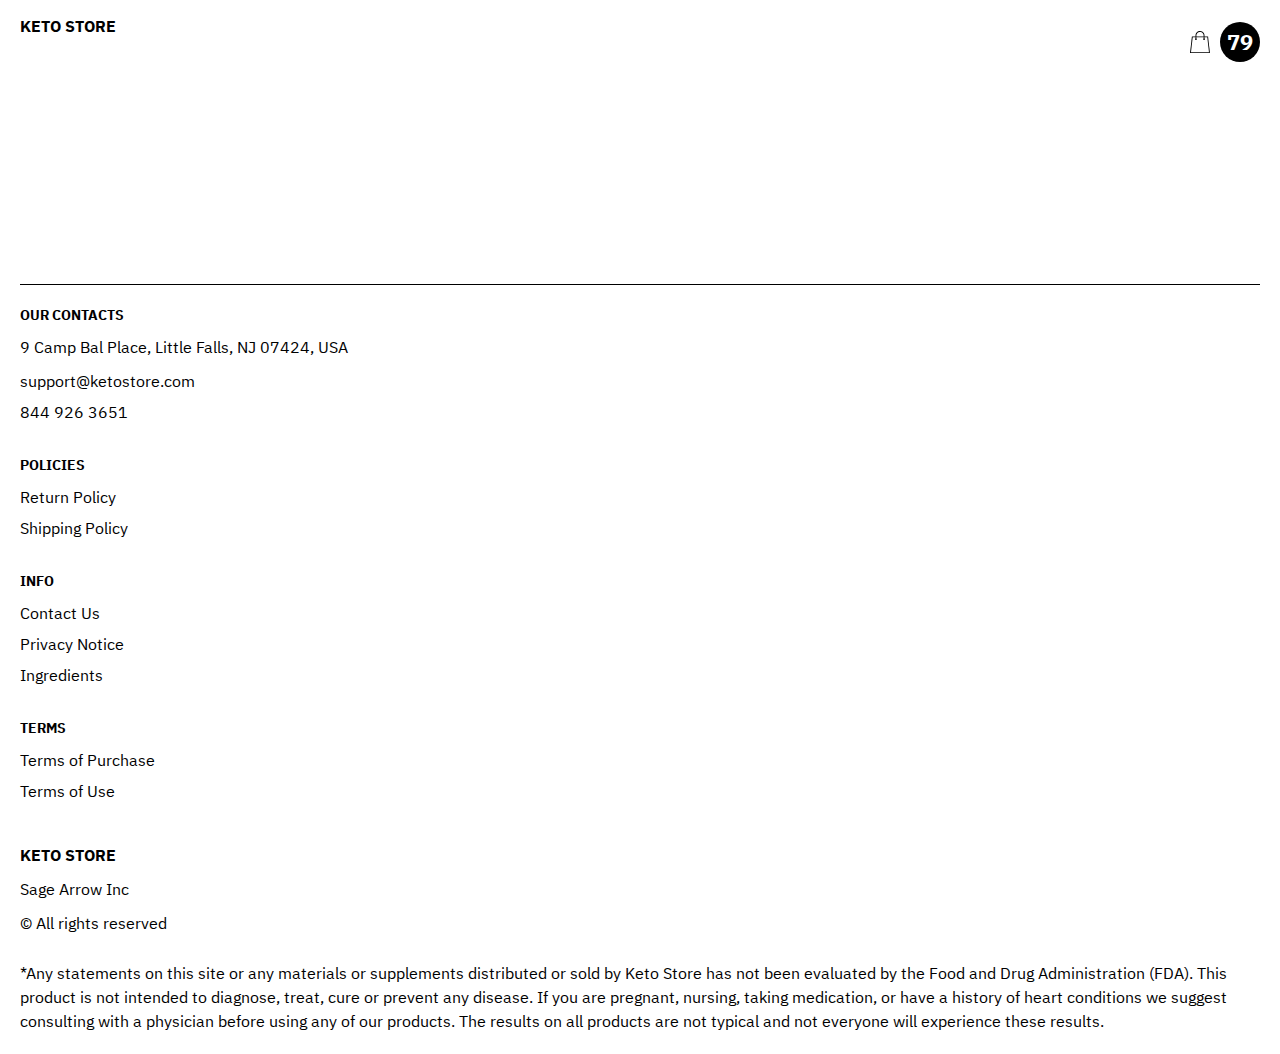
<file: product-page.html>
<!DOCTYPE html>
<html lang="en">
  <head>
    <meta charset="UTF-8" />
    <meta http-equiv="X-UA-Compatible" content="IE=edge" />
    <meta name="viewport" content="width=device-width, initial-scale=1.0" />
    <link rel="stylesheet" href="./css/style.css" />
    <title>Shop</title>
  </head>

  <body>
    <div class="wrapper">
      <div class="error__overlay js_error__overlay">
        <div class="error">
          <span class="text bold error__text error__title">ERROR:</span>
          <p class="text error__text">You cannot add more than $500 worth of items to your cart.</p>
          <p class="text error__text">The selected item will not be added.</p>
          <button class="text error__btn js_error__btn">close</button>
        </div>
      </div>

      <div class="header__wrapper">
        <div class="container">
          <header class="header">
            <a href="./index.html" class="header__logo logo js_website-name"></a>

            <a href="./shop.html" class="cart__span-box">
              <svg
                version="1.0"
                xmlns="http://www.w3.org/2000/svg"
                width="884.000000pt"
                height="980.000000pt"
                viewBox="0 0 884.000000 980.000000"
                preserveAspectRatio="xMidYMid meet"
              >
                <g transform="translate(0.000000,980.000000) scale(0.100000,-0.100000)" stroke="none">
                  <path
                    d="M4190 9785 c-397 -49 -766 -214 -1078 -479 -198 -169 -378 -403 -492
                -640 -142 -295 -175 -460 -186 -931 -2 -126 -7 -254 -10 -282 l-5 -53 -784 0
                c-431 0 -786 -4 -789 -8 -7 -11 -57 -438 -256 -2182 -403 -3524 -580 -5101
                -580 -5162 l0 -48 4410 0 4410 0 0 46 c0 53 -25 278 -250 2264 -404 3559 -578
                5068 -586 5082 -3 4 -358 8 -789 8 l-784 0 -5 53 c-3 28 -8 164 -11 301 -8
                366 -25 491 -96 700 -298 870 -1211 1443 -2119 1331z m555 -419 c203 -46 435
                -147 597 -262 109 -78 297 -267 375 -377 70 -100 168 -287 207 -395 71 -198
                96 -386 96 -709 l0 -223 -1600 0 -1600 0 0 219 c0 228 11 374 36 501 39 191
                146 435 267 607 77 109 266 299 372 375 197 139 461 247 680 278 97 14 489 4
                570 -14z m-2315 -2595 l0 -219 -54 -40 c-105 -80 -151 -185 -144 -331 6 -113
                44 -197 122 -269 90 -81 132 -97 261 -97 98 0 116 3 167 27 76 35 153 109 192
                183 30 57 31 65 31 175 0 106 -2 119 -28 170 -16 30 -57 84 -93 120 l-64 66 0
                217 0 217 1600 0 1600 0 0 -217 0 -217 -64 -66 c-36 -36 -77 -90 -93 -120 -26
                -51 -28 -64 -28 -170 0 -110 1 -118 31 -175 39 -74 116 -148 192 -183 51 -24
                69 -27 167 -27 129 0 171 16 261 97 78 72 116 156 122 269 7 145 -38 248 -144
                332 l-54 42 0 217 0 218 615 0 c338 0 615 -3 615 -7 0 -5 5 -37 10 -73 18
                -125 261 -2247 520 -4540 197 -1744 221 -1961 215 -1971 -8 -12 -7922 -12
                -7929 0 -7 10 30 344 224 2061 291 2568 505 4432 516 4498 l6 32 614 0 614 0
                0 -219z"
                  ></path>
                </g>
              </svg>
              <span class="cart__span js_cart__span">79</span>
            </a>
          </header>
        </div>
      </div>

      <main class="main bg-main">
        <div class="prod__wrapper white__wrapper">
          <section class="prod">
            <div class="container">
              <div class="js_prod__block"></div>
            </div>
          </section>
        </div>
      </main>

      <div class="footer__wrapper">
        <div class="container">
          <footer class="footer">
            <div class="footer__top">
              <div class="footer__top-block">
                <div class="footer__block">
                  <p class="footer__title">Our Contacts</p>
                  <ul class="footer__list">
                    <li class="footer__item">
                      <span class="text text--mb js_website-address"></span>
                    </li>
                    <li class="footer__item">
                      <a href="" class="footer__link js_website-email"></a>
                    </li>
                    <li class="footer__item">
                      <a href="" class="footer__link js_website-phone"></a>
                    </li>
                  </ul>
                </div>

                <div class="footer__block">
                  <p class="footer__title">Policies</p>
                  <ul class="footer__list">
                    <li class="footer__item">
                      <a href="./return.html" class="footer__link">Return Policy</a>
                    </li>
                    <li class="footer__item">
                      <a href="./shipping.html" class="footer__link">Shipping Policy</a>
                    </li>
                  </ul>
                </div>
                <div class="footer__block">
                  <p class="footer__title">Info</p>
                  <ul class="footer__list">
                    <li class="footer__item">
                      <a href="./contacts.html" class="footer__link">Contact Us</a>
                    </li>
                    <li class="footer__item">
                      <a href="./privacy.html" class="footer__link">Privacy Notice</a>
                    </li>
                    <li class="footer__item">
                      <a href="./ingredients.html" class="footer__link">Ingredients</a>
                    </li>
                  </ul>
                </div>
                <div class="footer__block">
                  <p class="footer__title">Terms</p>
                  <ul class="footer__list">
                    <li class="footer__item">
                      <a href="./purchase.html" class="footer__link">Terms of Purchase</a>
                    </li>
                    <li class="footer__item">
                      <a href="./use.html" class="footer__link">Terms of Use</a>
                    </li>
                  </ul>
                </div>
              </div>
            </div>

            <div class="footer__bottom">
              <div class="footer__block--bottom">
                <div>
                  <a href="./index.html" class="footer__logo logo js_website-name"></a>
                  <p class="text text--mb js_website-corp"></p>
                </div>
                <span class="text">© All rights reserved</span>
              </div>
            </div>
          </footer>
          <p style="padding-top: 16px; margin-bottom: 2rem" class="text">
            *Any statements on this site or any materials or supplements distributed or sold by
            <span class="js_website-name"></span> has not been evaluated by the Food and Drug Administration (FDA). This
            product is not intended to diagnose, treat, cure or prevent any disease. If you are pregnant, nursing,
            taking medication, or have a history of heart conditions we suggest consulting with a physician before using
            any of our products. The results on all products are not typical and not everyone will experience these
            results.
          </p>
        </div>
      </div>
    </div>

    <script type="text/javascript" src="https://thebestproductmanager.com/products/prices-nxg-object"></script>
    <!-- <script type="module" src="./js/data/products.js"></script> -->
    <script type="module" src="./js/product.js"></script>
    <script type="module" src="./js/prod-preview.js"></script>
    <script type="module" src="./js/calculate-total.js"></script>
    <script type="module" src="./js/on-load.js"></script>
    <script type="module" src="./js/website-data.js"></script>
  </body>
</html>
</file>
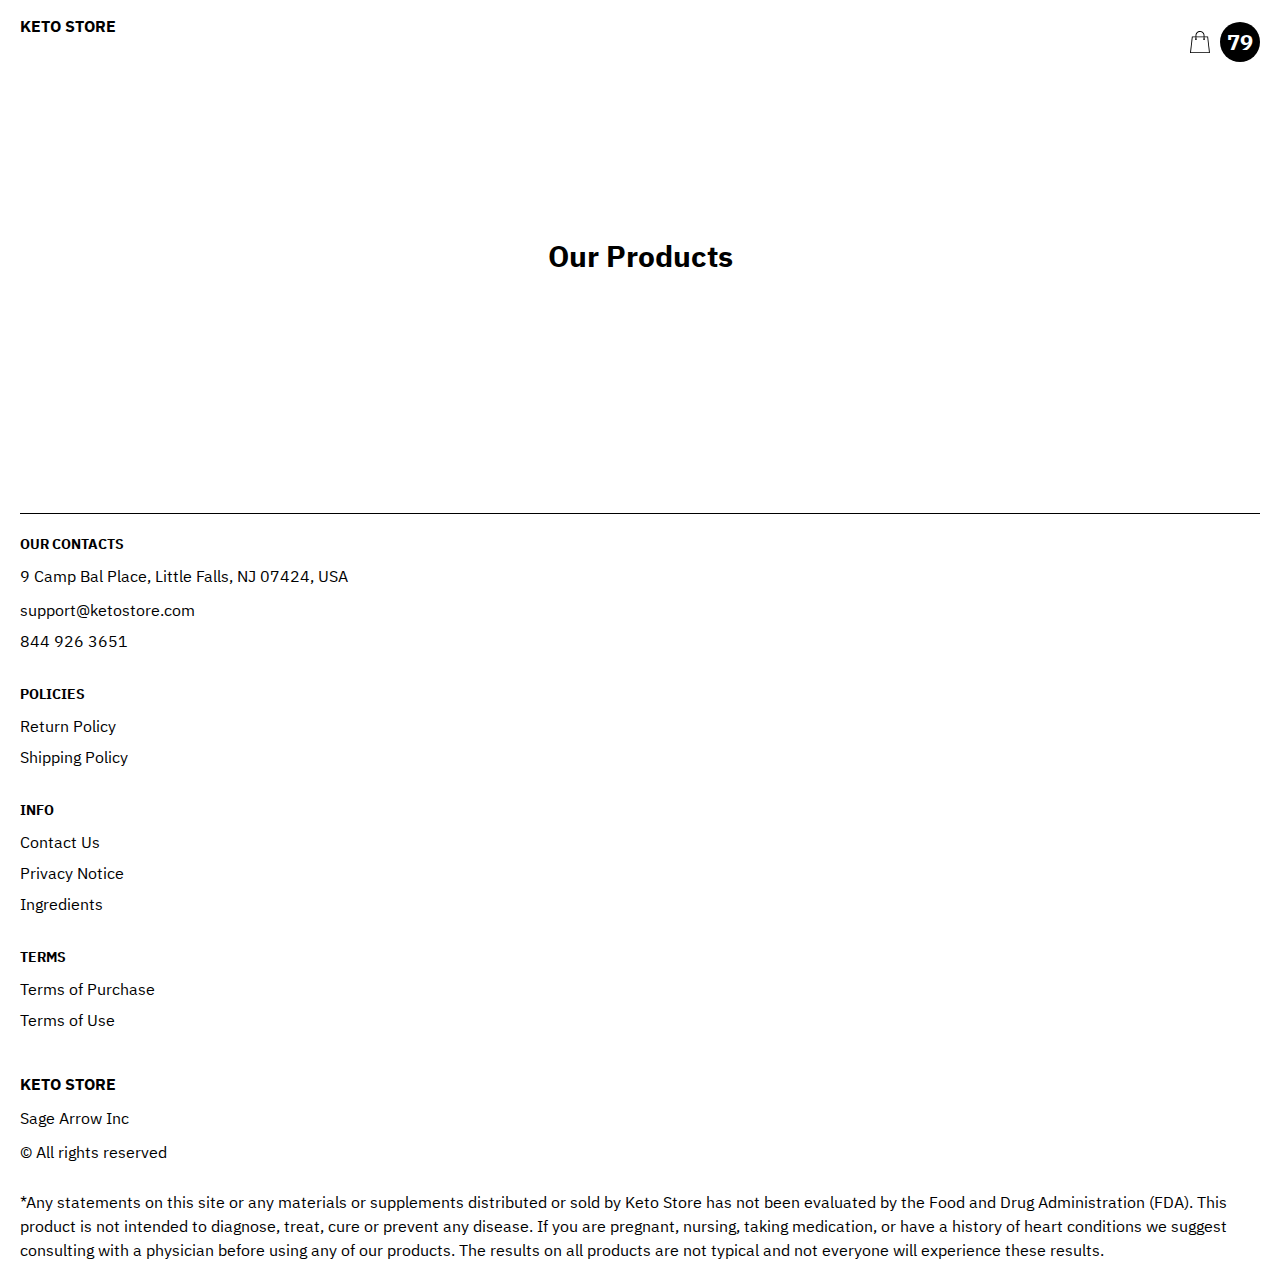
<file: products.html>
<!DOCTYPE html>
<html lang="en">
  <head>
    <meta charset="UTF-8" />
    <meta http-equiv="X-UA-Compatible" content="IE=edge" />
    <meta name="viewport" content="width=device-width, initial-scale=1.0" />
    <link rel="stylesheet" href="./css/style.css" />
    <title>Shop</title>
  </head>

  <body>
    <div class="wrapper">
      <div class="error__overlay js_error__overlay">
        <div class="error">
          <span class="text bold error__text error__title">ERROR:</span>
          <p class="text error__text">You cannot add more than $500 worth of items to your cart.</p>
          <p class="text error__text">The selected item will not be added.</p>
          <button class="text error__btn js_error__btn">close</button>
        </div>
      </div>

      <main class="main">
        <div class="header__wrapper">
          <div class="container">
            <header class="header">
              <a href="./index.html" class="header__logo logo js_website-name"></a>

              <a href="./shop.html" class="cart__span-box">
                <svg
                  version="1.0"
                  xmlns="http://www.w3.org/2000/svg"
                  width="884.000000pt"
                  height="980.000000pt"
                  viewBox="0 0 884.000000 980.000000"
                  preserveAspectRatio="xMidYMid meet"
                >
                  <g transform="translate(0.000000,980.000000) scale(0.100000,-0.100000)" stroke="none">
                    <path
                      d="M4190 9785 c-397 -49 -766 -214 -1078 -479 -198 -169 -378 -403 -492
                  -640 -142 -295 -175 -460 -186 -931 -2 -126 -7 -254 -10 -282 l-5 -53 -784 0
                  c-431 0 -786 -4 -789 -8 -7 -11 -57 -438 -256 -2182 -403 -3524 -580 -5101
                  -580 -5162 l0 -48 4410 0 4410 0 0 46 c0 53 -25 278 -250 2264 -404 3559 -578
                  5068 -586 5082 -3 4 -358 8 -789 8 l-784 0 -5 53 c-3 28 -8 164 -11 301 -8
                  366 -25 491 -96 700 -298 870 -1211 1443 -2119 1331z m555 -419 c203 -46 435
                  -147 597 -262 109 -78 297 -267 375 -377 70 -100 168 -287 207 -395 71 -198
                  96 -386 96 -709 l0 -223 -1600 0 -1600 0 0 219 c0 228 11 374 36 501 39 191
                  146 435 267 607 77 109 266 299 372 375 197 139 461 247 680 278 97 14 489 4
                  570 -14z m-2315 -2595 l0 -219 -54 -40 c-105 -80 -151 -185 -144 -331 6 -113
                  44 -197 122 -269 90 -81 132 -97 261 -97 98 0 116 3 167 27 76 35 153 109 192
                  183 30 57 31 65 31 175 0 106 -2 119 -28 170 -16 30 -57 84 -93 120 l-64 66 0
                  217 0 217 1600 0 1600 0 0 -217 0 -217 -64 -66 c-36 -36 -77 -90 -93 -120 -26
                  -51 -28 -64 -28 -170 0 -110 1 -118 31 -175 39 -74 116 -148 192 -183 51 -24
                  69 -27 167 -27 129 0 171 16 261 97 78 72 116 156 122 269 7 145 -38 248 -144
                  332 l-54 42 0 217 0 218 615 0 c338 0 615 -3 615 -7 0 -5 5 -37 10 -73 18
                  -125 261 -2247 520 -4540 197 -1744 221 -1961 215 -1971 -8 -12 -7922 -12
                  -7929 0 -7 10 30 344 224 2061 291 2568 505 4432 516 4498 l6 32 614 0 614 0
                  0 -219z"
                    ></path>
                  </g>
                </svg>
                <span class="cart__span js_cart__span">79</span>
              </a>
            </header>
          </div>
        </div>

        <div class="products__wrapper hero-products">
          <div class="container">
            <section class="products">
              <h3 class="sub-title">Our Products</h3>
              <div class="sub-title__box">
                <p class="text success-message js_success-message">
                  Success! You have added
                  <span class="js_success-product-name"></span> to your shopping cart!
                </p>
              </div>

              <ul class="js_products__list products__list"></ul>
            </section>
          </div>
        </div>
      </main>

      <div class="footer__wrapper">
        <div class="container">
          <footer class="footer">
            <div class="footer__top">
              <div class="footer__top-block">
                <div class="footer__block">
                  <p class="footer__title">Our Contacts</p>
                  <ul class="footer__list">
                    <li class="footer__item">
                      <span class="text text--mb js_website-address"></span>
                    </li>
                    <li class="footer__item">
                      <a href="" class="footer__link js_website-email"></a>
                    </li>
                    <li class="footer__item">
                      <a href="" class="footer__link js_website-phone"></a>
                    </li>
                  </ul>
                </div>

                <div class="footer__block">
                  <p class="footer__title">Policies</p>
                  <ul class="footer__list">
                    <li class="footer__item">
                      <a href="./return.html" class="footer__link">Return Policy</a>
                    </li>
                    <li class="footer__item">
                      <a href="./shipping.html" class="footer__link">Shipping Policy</a>
                    </li>
                  </ul>
                </div>
                <div class="footer__block">
                  <p class="footer__title">Info</p>
                  <ul class="footer__list">
                    <li class="footer__item">
                      <a href="./contacts.html" class="footer__link">Contact Us</a>
                    </li>
                    <li class="footer__item">
                      <a href="./privacy.html" class="footer__link">Privacy Notice</a>
                    </li>
                    <li class="footer__item">
                      <a href="./ingredients.html" class="footer__link">Ingredients</a>
                    </li>
                  </ul>
                </div>
                <div class="footer__block">
                  <p class="footer__title">Terms</p>
                  <ul class="footer__list">
                    <li class="footer__item">
                      <a href="./purchase.html" class="footer__link">Terms of Purchase</a>
                    </li>
                    <li class="footer__item">
                      <a href="./use.html" class="footer__link">Terms of Use</a>
                    </li>
                  </ul>
                </div>
              </div>
            </div>

            <div class="footer__bottom">
              <div class="footer__block--bottom">
                <div>
                  <a href="./index.html" class="footer__logo logo js_website-name"></a>
                  <p class="text text--mb js_website-corp"></p>
                </div>
                <span class="text">© All rights reserved</span>
              </div>
            </div>
          </footer>
          <p style="padding-top: 16px; margin-bottom: 2rem" class="text">
            *Any statements on this site or any materials or supplements distributed or sold by
            <span class="js_website-name"></span> has not been evaluated by the Food and Drug Administration (FDA). This
            product is not intended to diagnose, treat, cure or prevent any disease. If you are pregnant, nursing,
            taking medication, or have a history of heart conditions we suggest consulting with a physician before using
            any of our products. The results on all products are not typical and not everyone will experience these
            results.
          </p>
        </div>
      </div>
    </div>

    <script type="text/javascript" src="https://thebestproductmanager.com/products/prices-nxg-object"></script>
    <script type="module" src="./js/cart.js"></script>
    <script type="module" src="./js/add-to-cart.js"></script>
    <script type="module" src="./js/on-load.js"></script>
    <script type="module" src="./js/website-data.js"></script>
  </body>
</html>
</file>
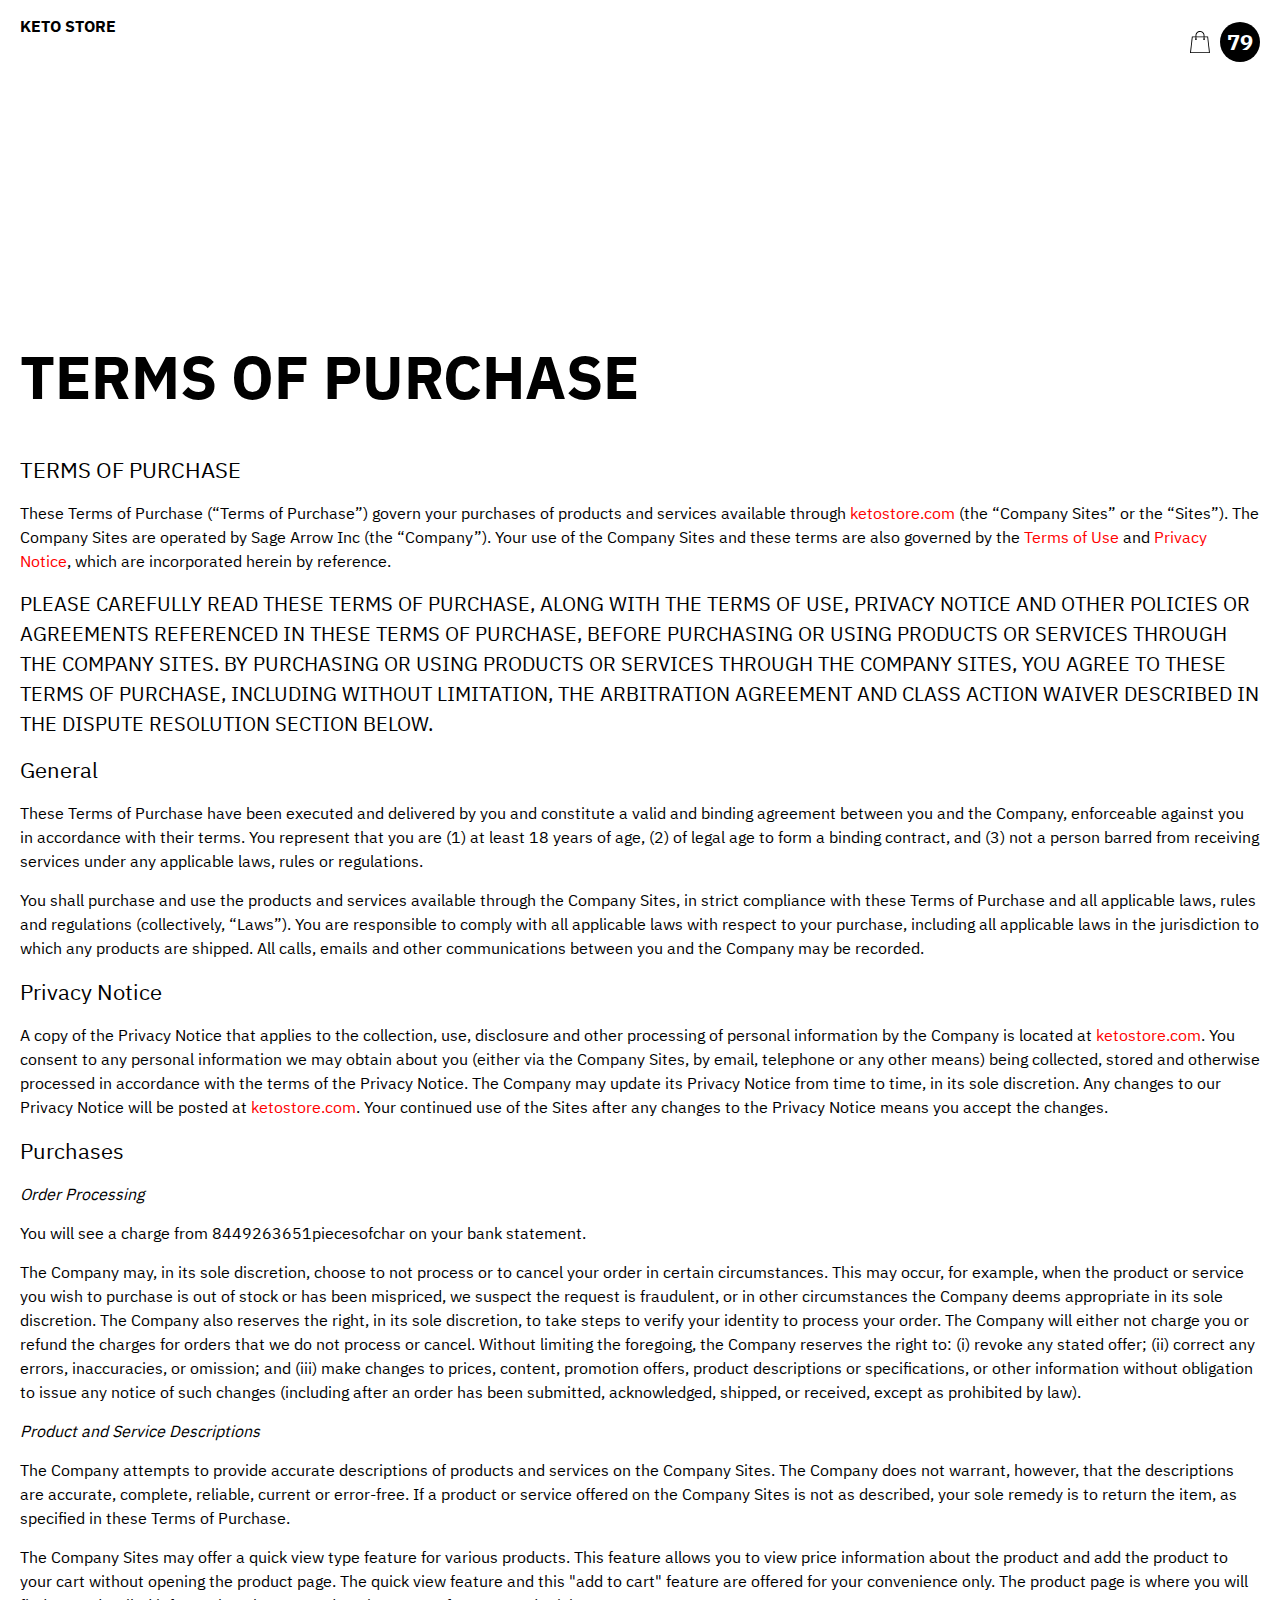
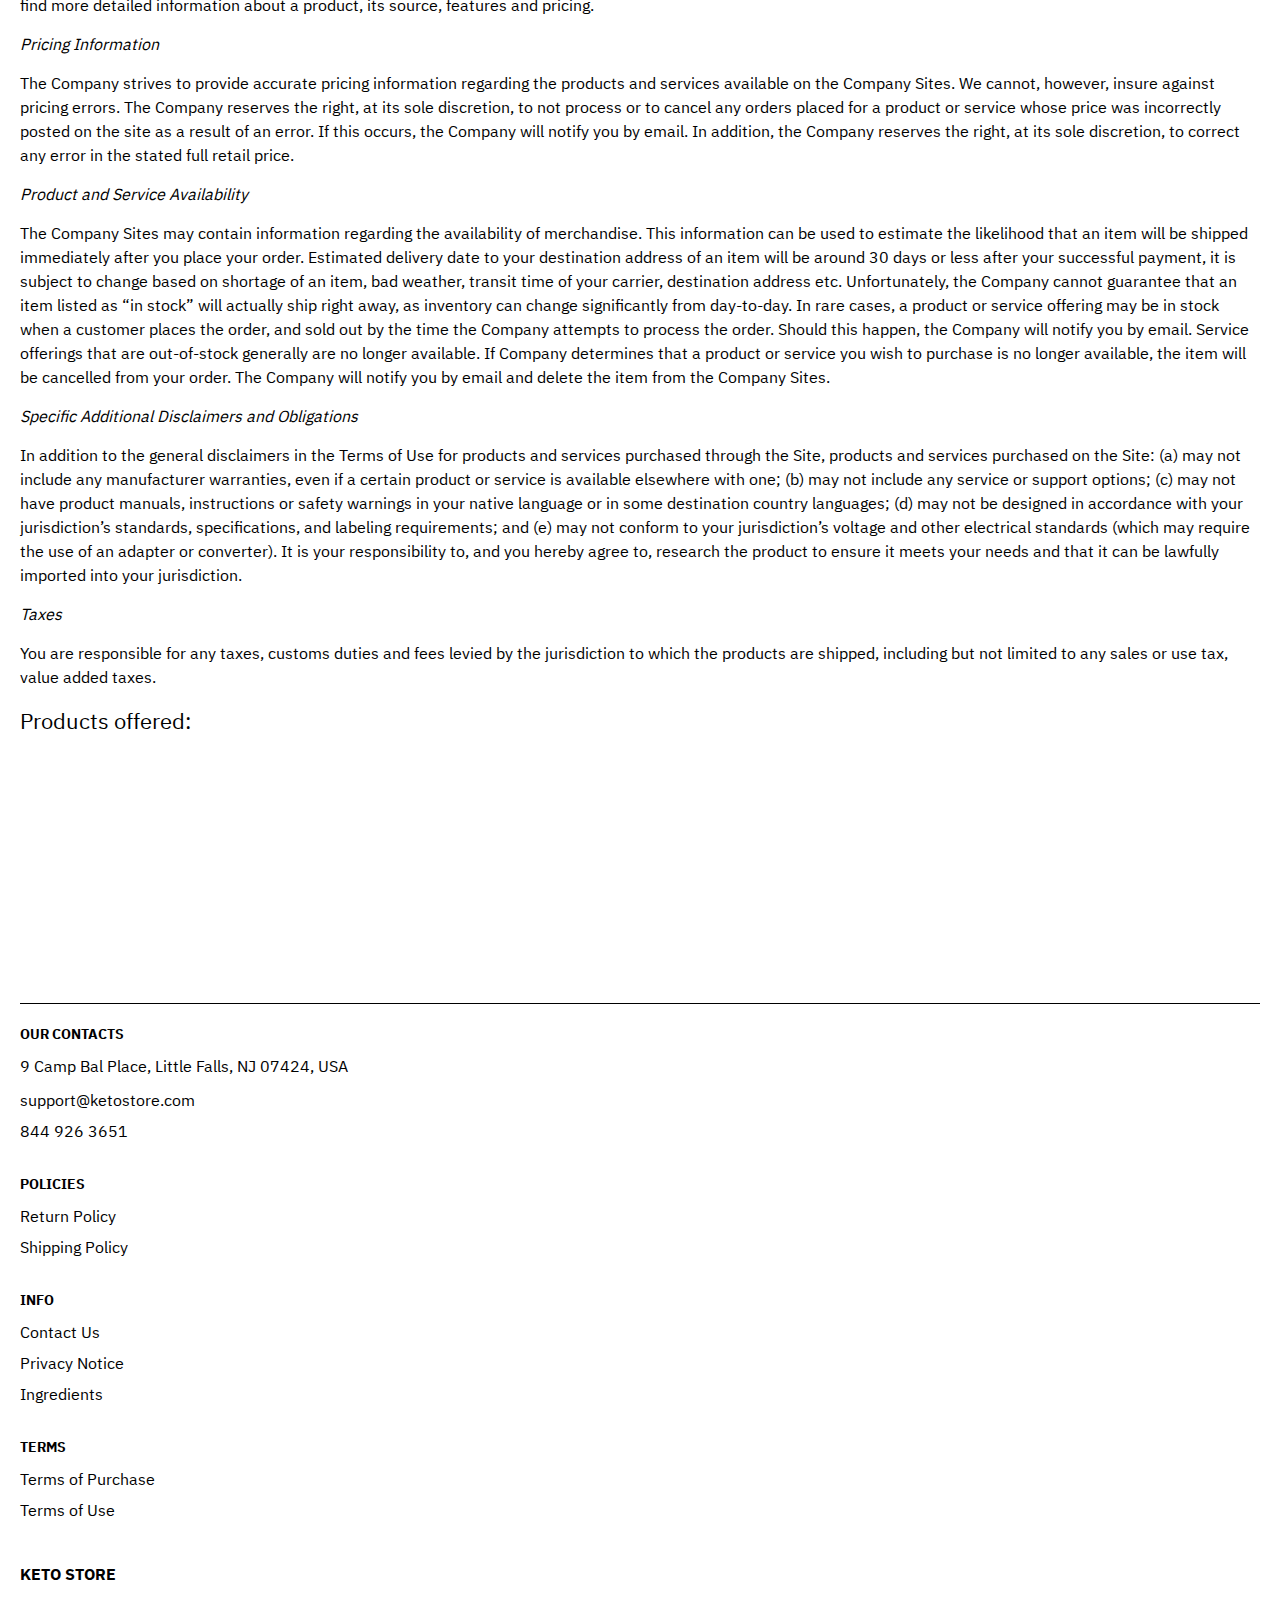
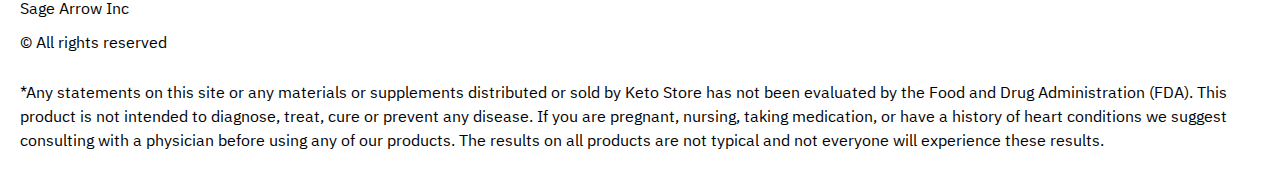
<file: purchase.html>
<!DOCTYPE html>
<html lang="en">
  <head>
    <meta charset="UTF-8" />
    <meta http-equiv="X-UA-Compatible" content="IE=edge" />
    <meta name="viewport" content="width=device-width, initial-scale=1.0" />
    <link rel="stylesheet" href="./css/style.css" />
    <title>Shop</title>
  </head>

  <body>
    <div class="wrapper">
      <div class="header__wrapper">
        <div class="container">
          <header class="header">
            <a href="./index.html" class="header__logo logo js_website-name"></a>

            <a href="./shop.html" class="cart__span-box">
              <svg
                version="1.0"
                xmlns="http://www.w3.org/2000/svg"
                width="884.000000pt"
                height="980.000000pt"
                viewBox="0 0 884.000000 980.000000"
                preserveAspectRatio="xMidYMid meet"
              >
                <g transform="translate(0.000000,980.000000) scale(0.100000,-0.100000)" stroke="none">
                  <path
                    d="M4190 9785 c-397 -49 -766 -214 -1078 -479 -198 -169 -378 -403 -492
                -640 -142 -295 -175 -460 -186 -931 -2 -126 -7 -254 -10 -282 l-5 -53 -784 0
                c-431 0 -786 -4 -789 -8 -7 -11 -57 -438 -256 -2182 -403 -3524 -580 -5101
                -580 -5162 l0 -48 4410 0 4410 0 0 46 c0 53 -25 278 -250 2264 -404 3559 -578
                5068 -586 5082 -3 4 -358 8 -789 8 l-784 0 -5 53 c-3 28 -8 164 -11 301 -8
                366 -25 491 -96 700 -298 870 -1211 1443 -2119 1331z m555 -419 c203 -46 435
                -147 597 -262 109 -78 297 -267 375 -377 70 -100 168 -287 207 -395 71 -198
                96 -386 96 -709 l0 -223 -1600 0 -1600 0 0 219 c0 228 11 374 36 501 39 191
                146 435 267 607 77 109 266 299 372 375 197 139 461 247 680 278 97 14 489 4
                570 -14z m-2315 -2595 l0 -219 -54 -40 c-105 -80 -151 -185 -144 -331 6 -113
                44 -197 122 -269 90 -81 132 -97 261 -97 98 0 116 3 167 27 76 35 153 109 192
                183 30 57 31 65 31 175 0 106 -2 119 -28 170 -16 30 -57 84 -93 120 l-64 66 0
                217 0 217 1600 0 1600 0 0 -217 0 -217 -64 -66 c-36 -36 -77 -90 -93 -120 -26
                -51 -28 -64 -28 -170 0 -110 1 -118 31 -175 39 -74 116 -148 192 -183 51 -24
                69 -27 167 -27 129 0 171 16 261 97 78 72 116 156 122 269 7 145 -38 248 -144
                332 l-54 42 0 217 0 218 615 0 c338 0 615 -3 615 -7 0 -5 5 -37 10 -73 18
                -125 261 -2247 520 -4540 197 -1744 221 -1961 215 -1971 -8 -12 -7922 -12
                -7929 0 -7 10 30 344 224 2061 291 2568 505 4432 516 4498 l6 32 614 0 614 0
                0 -219z"
                  ></path>
                </g>
              </svg>
              <span class="cart__span js_cart__span">79</span>
            </a>
          </header>
        </div>
      </div>

      <main class="main bg-main">
        <div class="text-section__wrapper white__wrapper">
          <section class="text-section">
            <div class="container">
              <h1 class="title">TERMS OF PURCHASE</h1>
              <p class="text"><span class="bold">TERMS OF PURCHASE</span></p>
              <p class="text">
                These Terms of Purchase (“Terms of Purchase”) govern your purchases of products and services available
                through
                <a href="" class="link js_website-url"></a> (the “Company Sites” or the “Sites”). The Company Sites are
                operated by <span class="js_website-corp"></span> (the “Company”). Your use of the Company Sites and
                these terms are also governed by the <a href="./use.html" class="link">Terms of Use</a> and
                <a href="./privacy.html" class="link">Privacy Notice</a>, which are incorporated herein by reference.
              </p>
              <p class="text up">
                PLEASE CAREFULLY read THESE TERMS OF PURCHASE, ALONG WITH THE TERMS OF USE, PRIVACY NOTICE AND OTHER
                POLICIES OR AGREEMENTS REFERENCED IN THESE TERMS OF PURCHASE, BEFORE PURCHASING OR USING PRODUCTS OR
                SERVICES THROUGH THE COMPANY SITES. BY PURCHASING OR USING PRODUCTS OR SERVICES THROUGH THE COMPANY
                SITES, YOU AGREE TO THESE TERMS OF PURCHASE, INCLUDING WITHOUT LIMITATION, THE ARBITRATION AGREEMENT AND
                CLASS ACTION WAIVER DESCRIBED IN THE DISPUTE RESOLUTION SECTION BELOW.
              </p>
              <p class="text bold">General</p>
              <p class="text">
                These Terms of Purchase have been executed and delivered by you and constitute a valid and binding
                agreement between you and the Company, enforceable against you in accordance with their terms. You
                represent that you are (1) at least 18 years of age, (2) of legal age to form a binding contract, and
                (3) not a person barred from receiving services under any applicable laws, rules or regulations.
              </p>
              <p class="text">
                You shall purchase and use the products and services available through the Company Sites, in strict
                compliance with these Terms of Purchase and all applicable laws, rules and regulations (collectively,
                “Laws”). You are responsible to comply with all applicable laws with respect to your purchase, including
                all applicable laws in the jurisdiction to which any products are shipped. All calls, emails and other
                communications between you and the Company may be recorded.
              </p>
              <p class="text bold">Privacy Notice</p>
              <p class="text">
                A copy of the Privacy Notice that applies to the collection, use, disclosure and other processing of
                personal information by the Company is located at
                <a href="" class="link js_website-url"></a>. You consent to any personal information we may obtain about
                you (either via the Company Sites, by email, telephone or any other means) being collected, stored and
                otherwise processed in accordance with the terms of the Privacy Notice. The Company may update its
                Privacy Notice from time to time, in its sole discretion. Any changes to our Privacy Notice will be
                posted at <a href="" class="link js_website-url"></a>. Your continued use of the Sites after any changes
                to the Privacy Notice means you accept the changes.
              </p>
              <p class="text bold">Purchases</p>
              <p class="text italic">Order Processing</p>
              <p class="text">
                You will see a charge from
                <span class="js_website-desc"></span> on your bank statement.
              </p>
              <p class="text">
                The Company may, in its sole discretion, choose to not process or to cancel your order in certain
                circumstances. This may occur, for example, when the product or service you wish to purchase is out of
                stock or has been mispriced, we suspect the request is fraudulent, or in other circumstances the Company
                deems appropriate in its sole discretion. The Company also reserves the right, in its sole discretion,
                to take steps to verify your identity to process your order. The Company will either not charge you or
                refund the charges for orders that we do not process or cancel. Without limiting the foregoing, the
                Company reserves the right to: (i) revoke any stated offer; (ii) correct any errors, inaccuracies, or
                omission; and (iii) make changes to prices, content, promotion offers, product descriptions or
                specifications, or other information without obligation to issue any notice of such changes (including
                after an order has been submitted, acknowledged, shipped, or received, except as prohibited by law).
              </p>
              <p class="text italic">Product and Service Descriptions</p>
              <p class="text">
                The Company attempts to provide accurate descriptions of products and services on the Company Sites. The
                Company does not warrant, however, that the descriptions are accurate, complete, reliable, current or
                error-free. If a product or service offered on the Company Sites is not as described, your sole remedy
                is to return the item, as specified in these Terms of Purchase.
              </p>
              <p class="text">
                The Company Sites may offer a quick view type feature for various products. This feature allows you to
                view price information about the product and add the product to your cart without opening the product
                page. The quick view feature and this "add to cart" feature are offered for your convenience only. The
                product page is where you will find more detailed information about a product, its source, features and
                pricing.
              </p>
              <p class="text italic">Pricing Information</p>
              <p class="text">
                The Company strives to provide accurate pricing information regarding the products and services
                available on the Company Sites. We cannot, however, insure against pricing errors. The Company reserves
                the right, at its sole discretion, to not process or to cancel any orders placed for a product or
                service whose price was incorrectly posted on the site as a result of an error. If this occurs, the
                Company will notify you by email. In addition, the Company reserves the right, at its sole discretion,
                to correct any error in the stated full retail price.
              </p>
              <p class="text italic">Product and Service Availability</p>
              <p class="text">
                The Company Sites may contain information regarding the availability of merchandise. This information
                can be used to estimate the likelihood that an item will be shipped immediately after you place your
                order. Estimated delivery date to your destination address of an item will be around 30 days or less
                after your successful payment, it is subject to change based on shortage of an item, bad weather,
                transit time of your carrier, destination address etc. Unfortunately, the Company cannot guarantee that
                an item listed as “in stock” will actually ship right away, as inventory can change significantly from
                day-to-day. In rare cases, a product or service offering may be in stock when a customer places the
                order, and sold out by the time the Company attempts to process the order. Should this happen, the
                Company will notify you by email. Service offerings that are out-of-stock generally are no longer
                available. If Company determines that a product or service you wish to purchase is no longer available,
                the item will be cancelled from your order. The Company will notify you by email and delete the item
                from the Company Sites.
              </p>
              <p class="text italic">Specific Additional Disclaimers and Obligations</p>
              <p class="text">
                In addition to the general disclaimers in the Terms of Use for products and services purchased through
                the Site, products and services purchased on the Site: (a) may not include any manufacturer warranties,
                even if a certain product or service is available elsewhere with one; (b) may not include any service or
                support options; (c) may not have product manuals, instructions or safety warnings in your native
                language or in some destination country languages; (d) may not be designed in accordance with your
                jurisdiction’s standards, specifications, and labeling requirements; and (e) may not conform to your
                jurisdiction’s voltage and other electrical standards (which may require the use of an adapter or
                converter). It is your responsibility to, and you hereby agree to, research the product to ensure it
                meets your needs and that it can be lawfully imported into your jurisdiction.
              </p>
              <p class="text italic">Taxes</p>
              <p class="text">
                You are responsible for any taxes, customs duties and fees levied by the jurisdiction to which the
                products are shipped, including but not limited to any sales or use tax, value added taxes.
              </p>
              <p class="text bold">Products offered:</p>
              <div class="js_purchase__product-list"></div>
            </div>
          </section>
        </div>
      </main>
      <div class="footer__wrapper">
        <div class="container">
          <footer class="footer">
            <div class="footer__top">
              <div class="footer__top-block">
                <div class="footer__block">
                  <p class="footer__title">Our Contacts</p>
                  <ul class="footer__list">
                    <li class="footer__item">
                      <span class="text text--mb js_website-address"></span>
                    </li>
                    <li class="footer__item">
                      <a href="" class="footer__link js_website-email"></a>
                    </li>
                    <li class="footer__item">
                      <a href="" class="footer__link js_website-phone"></a>
                    </li>
                  </ul>
                </div>

                <div class="footer__block">
                  <p class="footer__title">Policies</p>
                  <ul class="footer__list">
                    <li class="footer__item">
                      <a href="./return.html" class="footer__link">Return Policy</a>
                    </li>
                    <li class="footer__item">
                      <a href="./shipping.html" class="footer__link">Shipping Policy</a>
                    </li>
                  </ul>
                </div>
                <div class="footer__block">
                  <p class="footer__title">Info</p>
                  <ul class="footer__list">
                    <li class="footer__item">
                      <a href="./contacts.html" class="footer__link">Contact Us</a>
                    </li>
                    <li class="footer__item">
                      <a href="./privacy.html" class="footer__link">Privacy Notice</a>
                    </li>
                    <li class="footer__item">
                      <a href="./ingredients.html" class="footer__link">Ingredients</a>
                    </li>
                  </ul>
                </div>
                <div class="footer__block">
                  <p class="footer__title">Terms</p>
                  <ul class="footer__list">
                    <li class="footer__item">
                      <a href="./purchase.html" class="footer__link">Terms of Purchase</a>
                    </li>
                    <li class="footer__item">
                      <a href="./use.html" class="footer__link">Terms of Use</a>
                    </li>
                  </ul>
                </div>
              </div>
            </div>

            <div class="footer__bottom">
              <div class="footer__block--bottom">
                <div>
                  <a href="./index.html" class="footer__logo logo js_website-name"></a>
                  <p class="text text--mb js_website-corp"></p>
                </div>
                <span class="text">© All rights reserved</span>
              </div>
            </div>
          </footer>
          <p style="padding-top: 16px; margin-bottom: 2rem" class="text">
            *Any statements on this site or any materials or supplements distributed or sold by
            <span class="js_website-name"></span> has not been evaluated by the Food and Drug Administration (FDA). This
            product is not intended to diagnose, treat, cure or prevent any disease. If you are pregnant, nursing,
            taking medication, or have a history of heart conditions we suggest consulting with a physician before using
            any of our products. The results on all products are not typical and not everyone will experience these
            results.
          </p>
        </div>
      </div>
    </div>

    <script type="text/javascript" src="https://thebestproductmanager.com/products/prices-nxg-object"></script>
    <script type="module" src="./js/on-load.js"></script>
    <script type="module" src="./js/purchase.js"></script>
    <script type="module" src="./js/website-data.js"></script>
  </body>
</html>
</file>
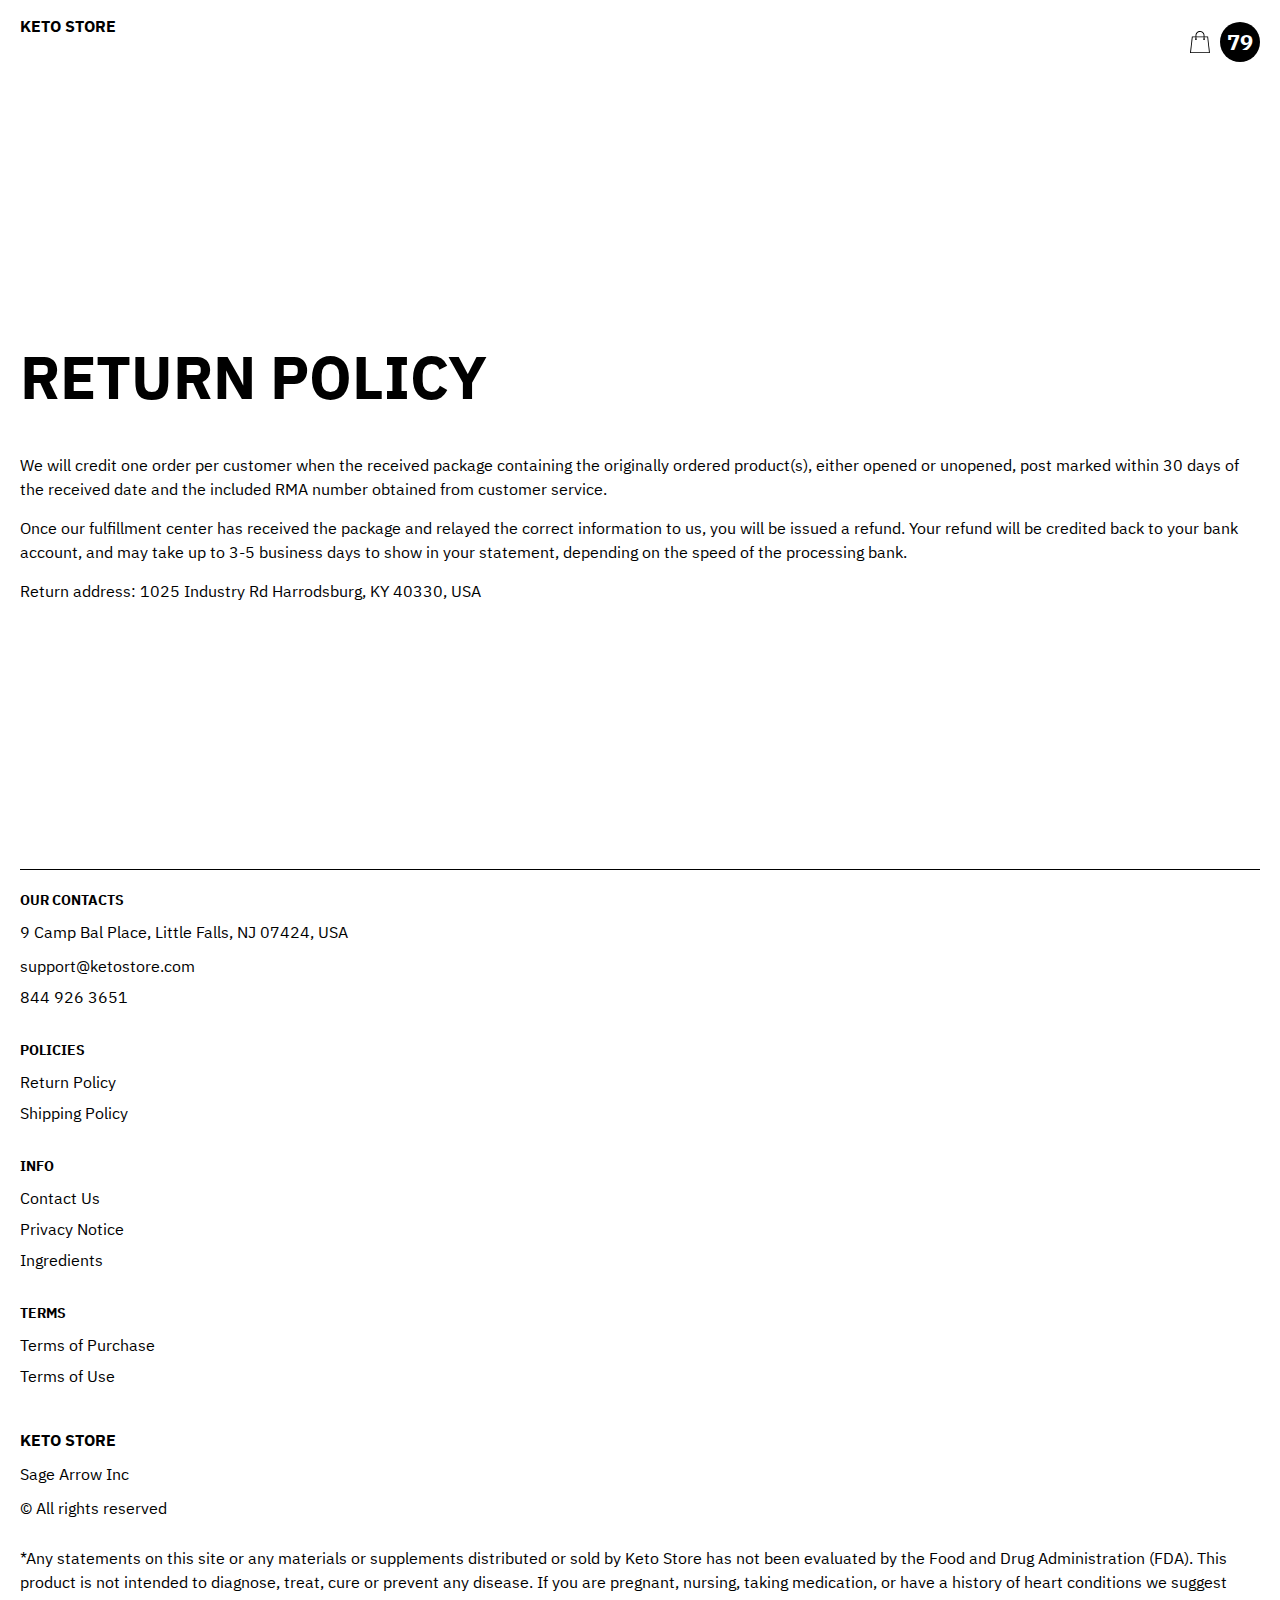
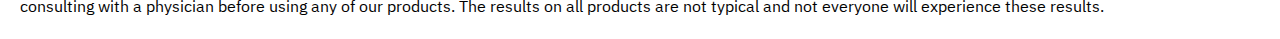
<file: return.html>
<!DOCTYPE html>
<html lang="en">
  <head>
    <meta charset="UTF-8" />
    <meta http-equiv="X-UA-Compatible" content="IE=edge" />
    <meta name="viewport" content="width=device-width, initial-scale=1.0" />
    <link rel="stylesheet" href="./css/style.css" />
    <title>Shop</title>
  </head>

  <body>
    <div class="wrapper">
      <div class="header__wrapper">
        <div class="container">
          <header class="header">
            <a href="./index.html" class="header__logo logo js_website-name"></a>

            <a href="./shop.html" class="cart__span-box">
              <svg
                version="1.0"
                xmlns="http://www.w3.org/2000/svg"
                width="884.000000pt"
                height="980.000000pt"
                viewBox="0 0 884.000000 980.000000"
                preserveAspectRatio="xMidYMid meet"
              >
                <g transform="translate(0.000000,980.000000) scale(0.100000,-0.100000)" stroke="none">
                  <path
                    d="M4190 9785 c-397 -49 -766 -214 -1078 -479 -198 -169 -378 -403 -492
                -640 -142 -295 -175 -460 -186 -931 -2 -126 -7 -254 -10 -282 l-5 -53 -784 0
                c-431 0 -786 -4 -789 -8 -7 -11 -57 -438 -256 -2182 -403 -3524 -580 -5101
                -580 -5162 l0 -48 4410 0 4410 0 0 46 c0 53 -25 278 -250 2264 -404 3559 -578
                5068 -586 5082 -3 4 -358 8 -789 8 l-784 0 -5 53 c-3 28 -8 164 -11 301 -8
                366 -25 491 -96 700 -298 870 -1211 1443 -2119 1331z m555 -419 c203 -46 435
                -147 597 -262 109 -78 297 -267 375 -377 70 -100 168 -287 207 -395 71 -198
                96 -386 96 -709 l0 -223 -1600 0 -1600 0 0 219 c0 228 11 374 36 501 39 191
                146 435 267 607 77 109 266 299 372 375 197 139 461 247 680 278 97 14 489 4
                570 -14z m-2315 -2595 l0 -219 -54 -40 c-105 -80 -151 -185 -144 -331 6 -113
                44 -197 122 -269 90 -81 132 -97 261 -97 98 0 116 3 167 27 76 35 153 109 192
                183 30 57 31 65 31 175 0 106 -2 119 -28 170 -16 30 -57 84 -93 120 l-64 66 0
                217 0 217 1600 0 1600 0 0 -217 0 -217 -64 -66 c-36 -36 -77 -90 -93 -120 -26
                -51 -28 -64 -28 -170 0 -110 1 -118 31 -175 39 -74 116 -148 192 -183 51 -24
                69 -27 167 -27 129 0 171 16 261 97 78 72 116 156 122 269 7 145 -38 248 -144
                332 l-54 42 0 217 0 218 615 0 c338 0 615 -3 615 -7 0 -5 5 -37 10 -73 18
                -125 261 -2247 520 -4540 197 -1744 221 -1961 215 -1971 -8 -12 -7922 -12
                -7929 0 -7 10 30 344 224 2061 291 2568 505 4432 516 4498 l6 32 614 0 614 0
                0 -219z"
                  ></path>
                </g>
              </svg>
              <span class="cart__span js_cart__span">79</span>
            </a>
          </header>
        </div>
      </div>

      <main class="main bg-main">
        <div class="text-section__wrapper white__wrapper">
          <section class="text-section">
            <div class="container">
              <h1 class="title">RETURN POLICY</h1>
              <p class="text">
                We will credit one order per customer when the received package containing the originally ordered
                product(s), either opened or unopened, post marked within 30 days of the received date and the included
                RMA number obtained from customer service.
              </p>
              <p class="text">
                Once our fulfillment center has received the package and relayed the correct information to us, you will
                be issued a refund. Your refund will be credited back to your bank account, and may take up to 3-5
                business days to show in your statement, depending on the speed of the processing bank.
              </p>
              <p class="text">Return address: <span class="js_website-return-address"></span></p>
            </div>
          </section>
        </div>
      </main>

      <div class="footer__wrapper">
        <div class="container">
          <footer class="footer">
            <div class="footer__top">
              <div class="footer__top-block">
                <div class="footer__block">
                  <p class="footer__title">Our Contacts</p>
                  <ul class="footer__list">
                    <li class="footer__item">
                      <span class="text text--mb js_website-address"></span>
                    </li>
                    <li class="footer__item">
                      <a href="" class="footer__link js_website-email"></a>
                    </li>
                    <li class="footer__item">
                      <a href="" class="footer__link js_website-phone"></a>
                    </li>
                  </ul>
                </div>

                <div class="footer__block">
                  <p class="footer__title">Policies</p>
                  <ul class="footer__list">
                    <li class="footer__item">
                      <a href="./return.html" class="footer__link">Return Policy</a>
                    </li>
                    <li class="footer__item">
                      <a href="./shipping.html" class="footer__link">Shipping Policy</a>
                    </li>
                  </ul>
                </div>
                <div class="footer__block">
                  <p class="footer__title">Info</p>
                  <ul class="footer__list">
                    <li class="footer__item">
                      <a href="./contacts.html" class="footer__link">Contact Us</a>
                    </li>
                    <li class="footer__item">
                      <a href="./privacy.html" class="footer__link">Privacy Notice</a>
                    </li>
                    <li class="footer__item">
                      <a href="./ingredients.html" class="footer__link">Ingredients</a>
                    </li>
                  </ul>
                </div>
                <div class="footer__block">
                  <p class="footer__title">Terms</p>
                  <ul class="footer__list">
                    <li class="footer__item">
                      <a href="./purchase.html" class="footer__link">Terms of Purchase</a>
                    </li>
                    <li class="footer__item">
                      <a href="./use.html" class="footer__link">Terms of Use</a>
                    </li>
                  </ul>
                </div>
              </div>
            </div>

            <div class="footer__bottom">
              <div class="footer__block--bottom">
                <div>
                  <a href="./index.html" class="footer__logo logo js_website-name"></a>
                  <p class="text text--mb js_website-corp"></p>
                </div>
                <span class="text">© All rights reserved</span>
              </div>
            </div>
          </footer>
          <p style="padding-top: 16px; margin-bottom: 2rem" class="text">
            *Any statements on this site or any materials or supplements distributed or sold by
            <span class="js_website-name"></span> has not been evaluated by the Food and Drug Administration (FDA). This
            product is not intended to diagnose, treat, cure or prevent any disease. If you are pregnant, nursing,
            taking medication, or have a history of heart conditions we suggest consulting with a physician before using
            any of our products. The results on all products are not typical and not everyone will experience these
            results.
          </p>
        </div>
      </div>
    </div>

    <script type="text/javascript" src="https://thebestproductmanager.com/products/prices-nxg-object"></script>
    <script type="module" src="./js/on-load.js"></script>
    <script type="module" src="./js/website-data.js"></script>
  </body>
</html>
</file>
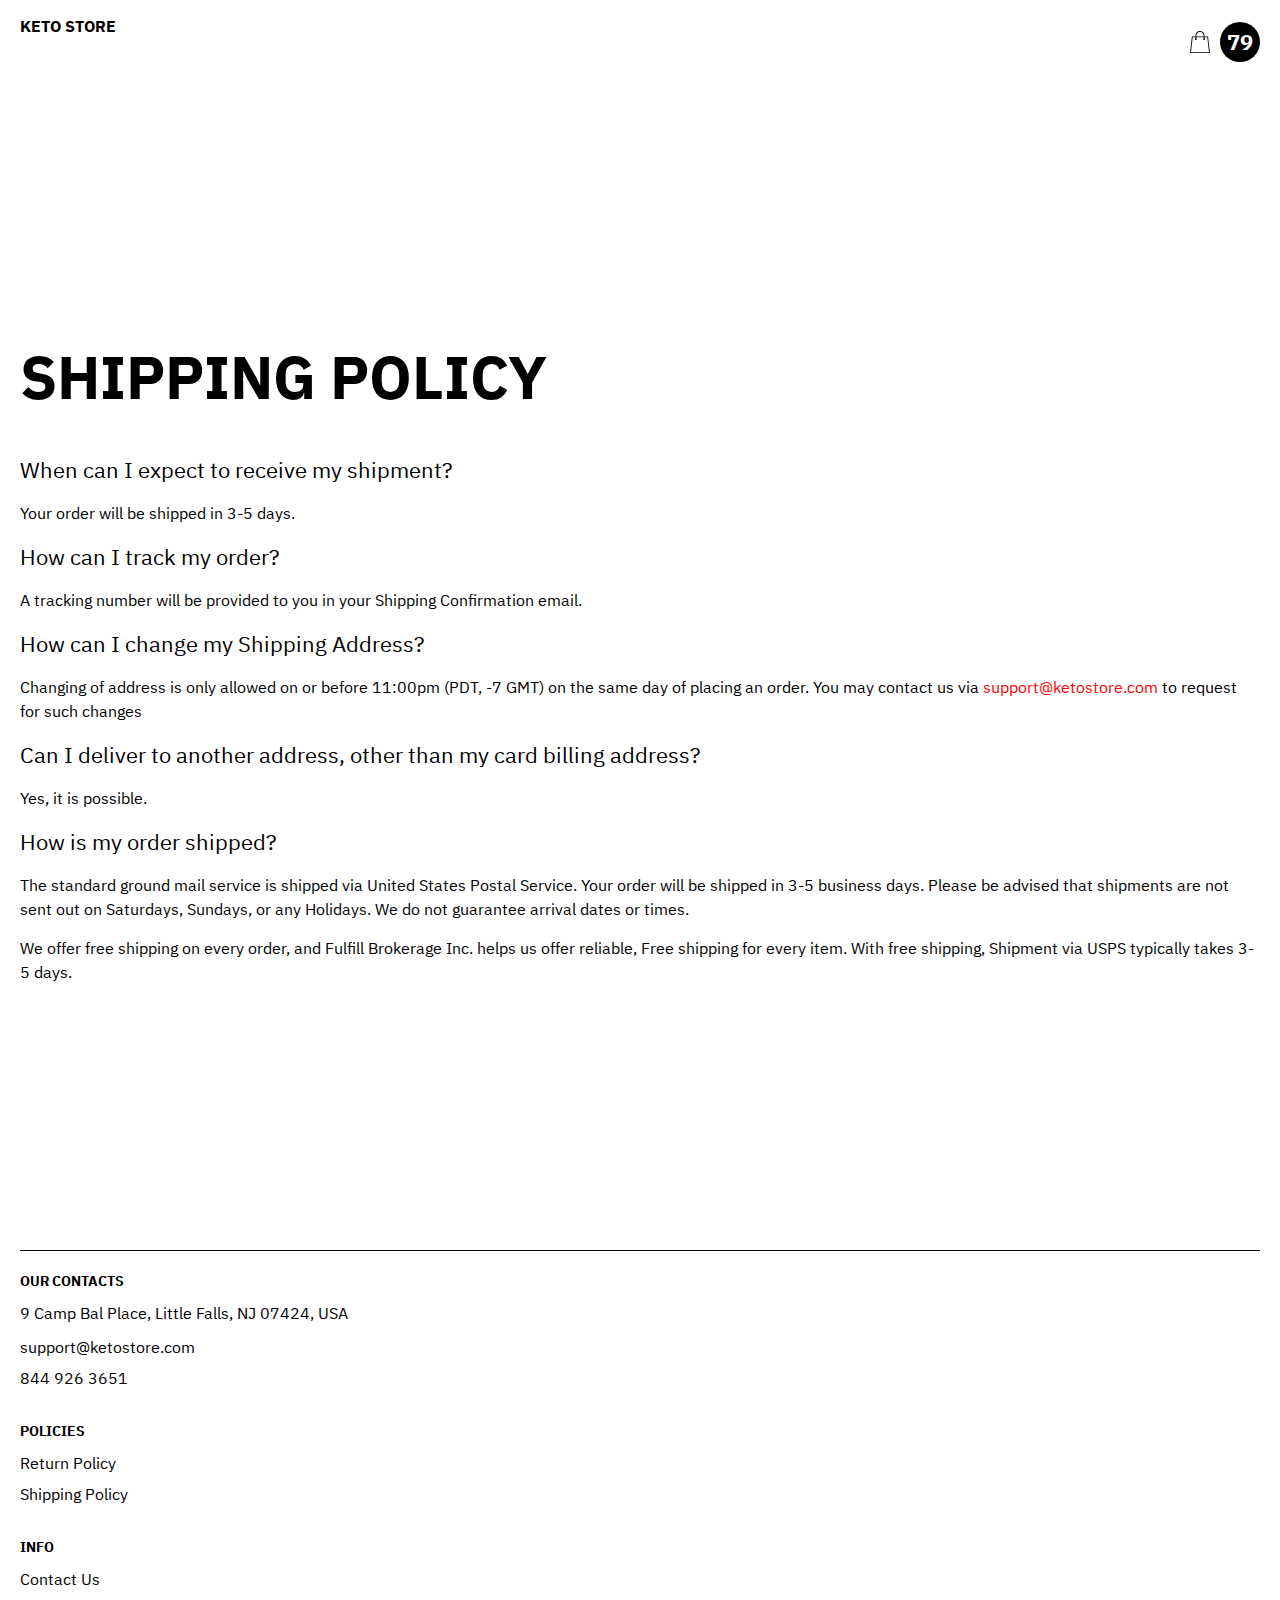
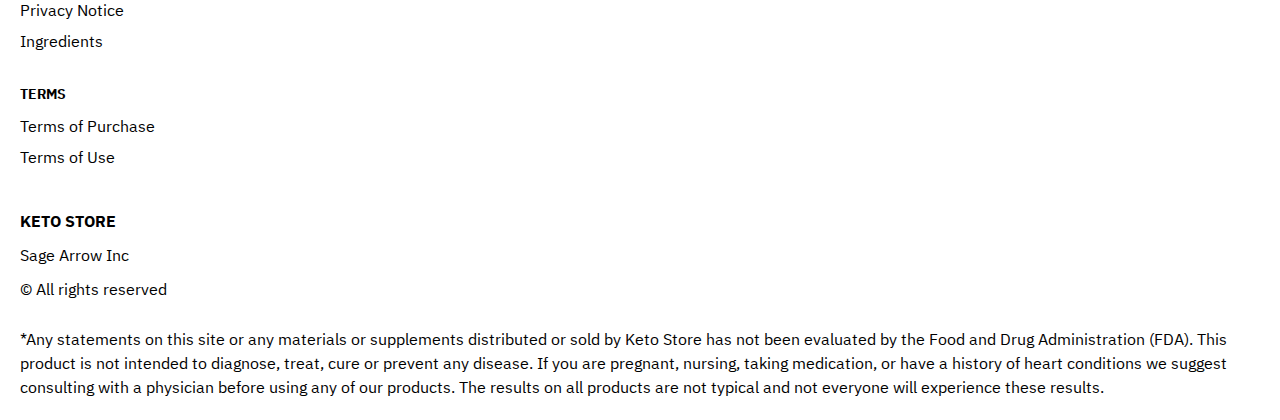
<file: shipping.html>
<!DOCTYPE html>
<html lang="en">
  <head>
    <meta charset="UTF-8" />
    <meta http-equiv="X-UA-Compatible" content="IE=edge" />
    <meta name="viewport" content="width=device-width, initial-scale=1.0" />
    <link rel="stylesheet" href="./css/style.css" />
    <title>Shop</title>
  </head>

  <body>
    <div class="wrapper">
      <div class="header__wrapper">
        <div class="container">
          <header class="header">
            <a href="./index.html" class="header__logo logo js_website-name"></a>

            <a href="./shop.html" class="cart__span-box">
              <svg
                version="1.0"
                xmlns="http://www.w3.org/2000/svg"
                width="884.000000pt"
                height="980.000000pt"
                viewBox="0 0 884.000000 980.000000"
                preserveAspectRatio="xMidYMid meet"
              >
                <g transform="translate(0.000000,980.000000) scale(0.100000,-0.100000)" stroke="none">
                  <path
                    d="M4190 9785 c-397 -49 -766 -214 -1078 -479 -198 -169 -378 -403 -492
                -640 -142 -295 -175 -460 -186 -931 -2 -126 -7 -254 -10 -282 l-5 -53 -784 0
                c-431 0 -786 -4 -789 -8 -7 -11 -57 -438 -256 -2182 -403 -3524 -580 -5101
                -580 -5162 l0 -48 4410 0 4410 0 0 46 c0 53 -25 278 -250 2264 -404 3559 -578
                5068 -586 5082 -3 4 -358 8 -789 8 l-784 0 -5 53 c-3 28 -8 164 -11 301 -8
                366 -25 491 -96 700 -298 870 -1211 1443 -2119 1331z m555 -419 c203 -46 435
                -147 597 -262 109 -78 297 -267 375 -377 70 -100 168 -287 207 -395 71 -198
                96 -386 96 -709 l0 -223 -1600 0 -1600 0 0 219 c0 228 11 374 36 501 39 191
                146 435 267 607 77 109 266 299 372 375 197 139 461 247 680 278 97 14 489 4
                570 -14z m-2315 -2595 l0 -219 -54 -40 c-105 -80 -151 -185 -144 -331 6 -113
                44 -197 122 -269 90 -81 132 -97 261 -97 98 0 116 3 167 27 76 35 153 109 192
                183 30 57 31 65 31 175 0 106 -2 119 -28 170 -16 30 -57 84 -93 120 l-64 66 0
                217 0 217 1600 0 1600 0 0 -217 0 -217 -64 -66 c-36 -36 -77 -90 -93 -120 -26
                -51 -28 -64 -28 -170 0 -110 1 -118 31 -175 39 -74 116 -148 192 -183 51 -24
                69 -27 167 -27 129 0 171 16 261 97 78 72 116 156 122 269 7 145 -38 248 -144
                332 l-54 42 0 217 0 218 615 0 c338 0 615 -3 615 -7 0 -5 5 -37 10 -73 18
                -125 261 -2247 520 -4540 197 -1744 221 -1961 215 -1971 -8 -12 -7922 -12
                -7929 0 -7 10 30 344 224 2061 291 2568 505 4432 516 4498 l6 32 614 0 614 0
                0 -219z"
                  ></path>
                </g>
              </svg>
              <span class="cart__span js_cart__span">79</span>
            </a>
          </header>
        </div>
      </div>

      <main class="main bg-main">
        <div class="text-section__wrapper white__wrapper">
          <section class="text-section">
            <div class="container">
              <h1 class="title">SHIPPING POLICY</h1>
              <p class="text bold">When can I expect to receive my shipment?</p>
              <p class="text">Your order will be shipped in 3-5 days.</p>
              <p class="text bold">How can I track my order?</p>
              <p class="text">A tracking number will be provided to you in your Shipping Confirmation email.</p>
              <p class="text bold">How can I change my Shipping Address?</p>
              <p class="text">
                Changing of address is only allowed on or before 11:00pm (PDT, -7 GMT) on the same day of placing an
                order. You may contact us via <a href="" class="link js_website-email"></a> to request for such changes
              </p>
              <p class="text bold">Can I deliver to another address, other than my card billing address?</p>
              <p class="text">Yes, it is possible.</p>
              <p class="text bold">How is my order shipped?</p>
              <p class="text">
                The standard ground mail service is shipped via United States Postal Service. Your order will be shipped
                in 3-5 business days. Please be advised that shipments are not sent out on Saturdays, Sundays, or any
                Holidays. We do not guarantee arrival dates or times.
              </p>
              <p class="text">
                We offer free shipping on every order, and
                <span class="js_website-fulfill">FULFILLMENT NINJAS HUB INC</span>
                helps us offer reliable, Free shipping for every item. With free shipping, Shipment via USPS typically
                takes 3-5 days.
              </p>
            </div>
          </section>
        </div>
      </main>
      <div class="footer__wrapper">
        <div class="container">
          <footer class="footer">
            <div class="footer__top">
              <div class="footer__top-block">
                <div class="footer__block">
                  <p class="footer__title">Our Contacts</p>
                  <ul class="footer__list">
                    <li class="footer__item">
                      <span class="text text--mb js_website-address"></span>
                    </li>
                    <li class="footer__item">
                      <a href="" class="footer__link js_website-email"></a>
                    </li>
                    <li class="footer__item">
                      <a href="" class="footer__link js_website-phone"></a>
                    </li>
                  </ul>
                </div>

                <div class="footer__block">
                  <p class="footer__title">Policies</p>
                  <ul class="footer__list">
                    <li class="footer__item">
                      <a href="./return.html" class="footer__link">Return Policy</a>
                    </li>
                    <li class="footer__item">
                      <a href="./shipping.html" class="footer__link">Shipping Policy</a>
                    </li>
                  </ul>
                </div>
                <div class="footer__block">
                  <p class="footer__title">Info</p>
                  <ul class="footer__list">
                    <li class="footer__item">
                      <a href="./contacts.html" class="footer__link">Contact Us</a>
                    </li>
                    <li class="footer__item">
                      <a href="./privacy.html" class="footer__link">Privacy Notice</a>
                    </li>
                    <li class="footer__item">
                      <a href="./ingredients.html" class="footer__link">Ingredients</a>
                    </li>
                  </ul>
                </div>
                <div class="footer__block">
                  <p class="footer__title">Terms</p>
                  <ul class="footer__list">
                    <li class="footer__item">
                      <a href="./purchase.html" class="footer__link">Terms of Purchase</a>
                    </li>
                    <li class="footer__item">
                      <a href="./use.html" class="footer__link">Terms of Use</a>
                    </li>
                  </ul>
                </div>
              </div>
            </div>

            <div class="footer__bottom">
              <div class="footer__block--bottom">
                <div>
                  <a href="./index.html" class="footer__logo logo js_website-name"></a>
                  <p class="text text--mb js_website-corp"></p>
                </div>
                <span class="text">© All rights reserved</span>
              </div>
            </div>
          </footer>
          <p style="padding-top: 16px; margin-bottom: 2rem" class="text">
            *Any statements on this site or any materials or supplements distributed or sold by
            <span class="js_website-name"></span> has not been evaluated by the Food and Drug Administration (FDA). This
            product is not intended to diagnose, treat, cure or prevent any disease. If you are pregnant, nursing,
            taking medication, or have a history of heart conditions we suggest consulting with a physician before using
            any of our products. The results on all products are not typical and not everyone will experience these
            results.
          </p>
        </div>
      </div>
    </div>

    <script type="text/javascript" src="https://thebestproductmanager.com/products/prices-nxg-object"></script>
    <script type="module" src="./js/on-load.js"></script>
    <script type="module" src="./js/website-data.js"></script>
  </body>
</html>
</file>
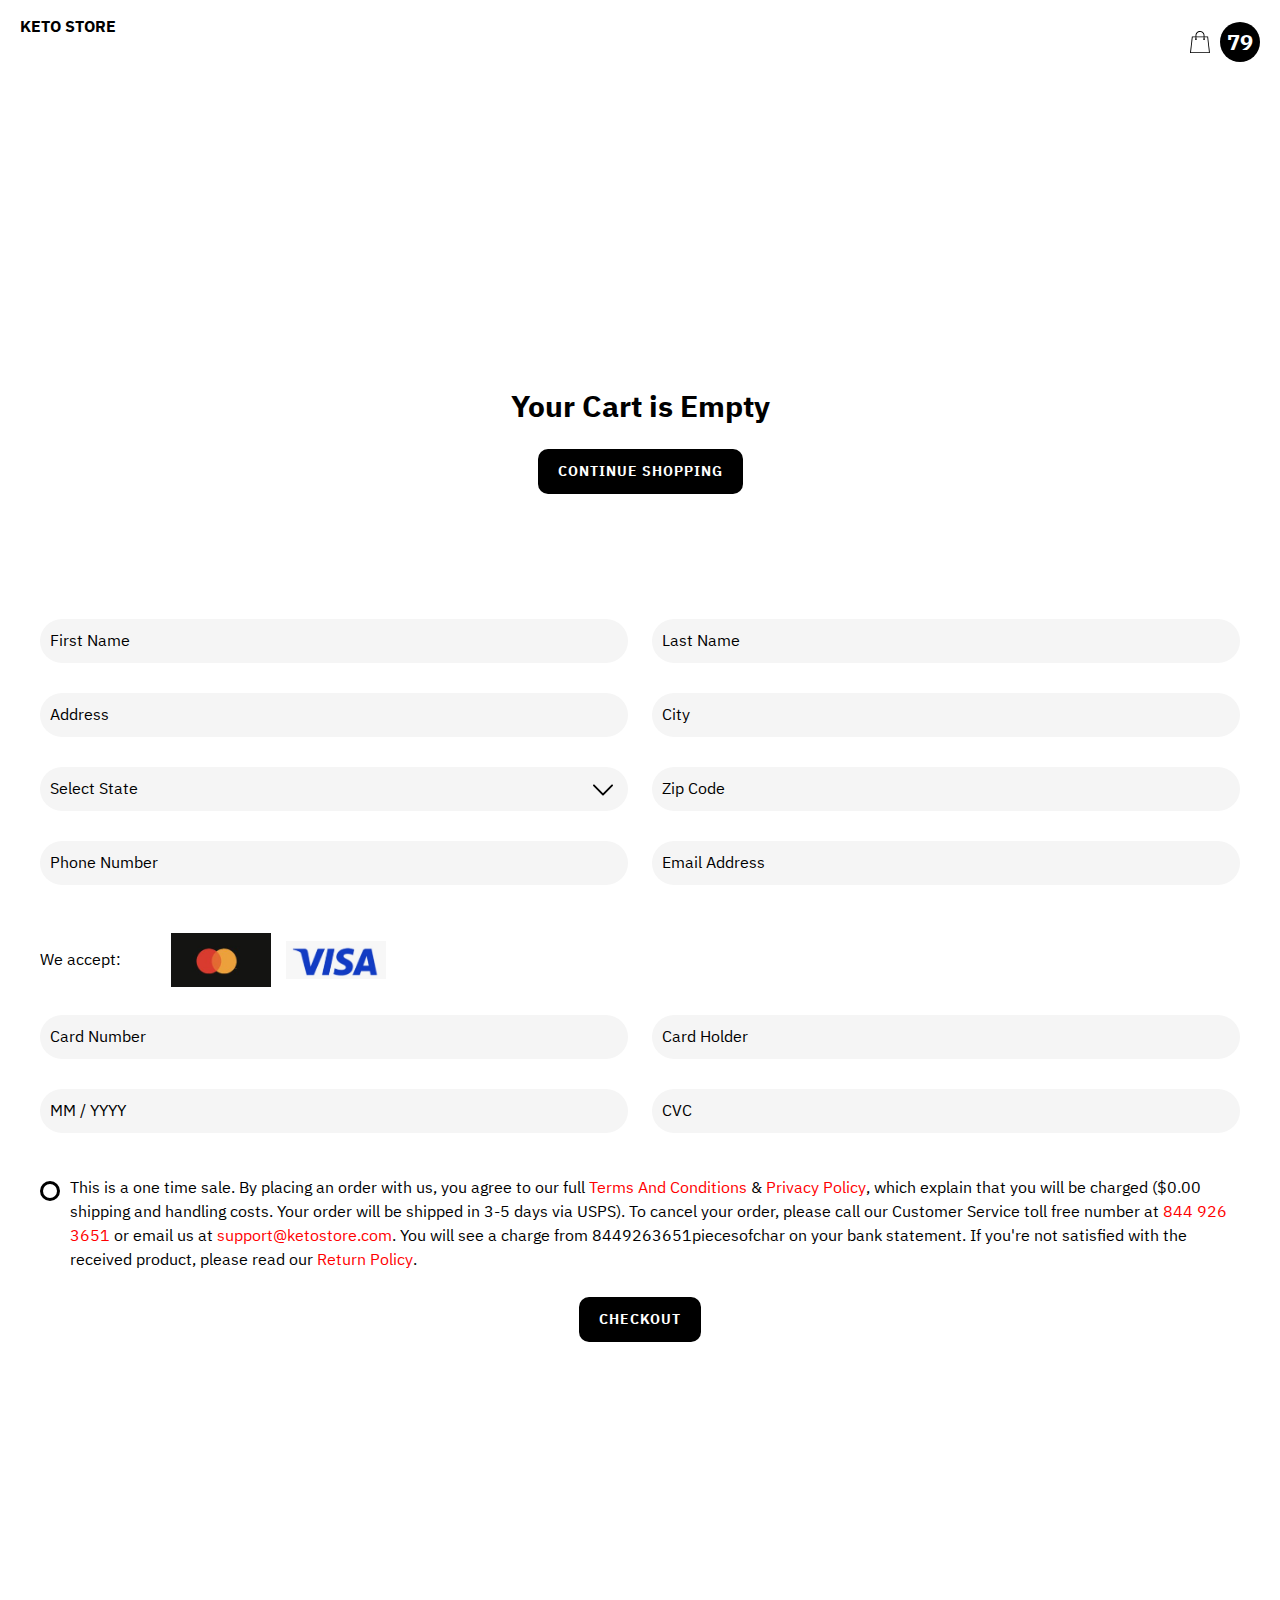
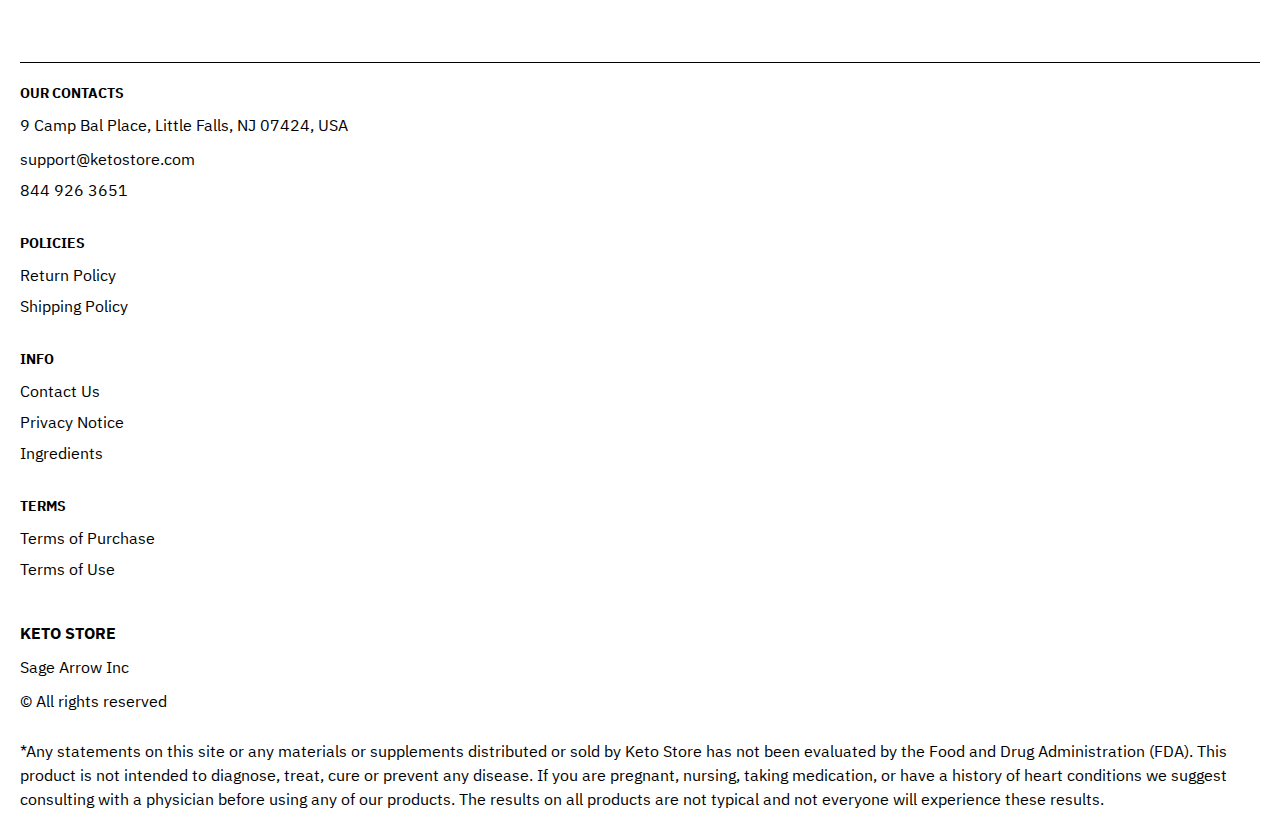
<file: shop.html>
<!DOCTYPE html>
<html lang="en">

<head>
  <meta charset="UTF-8" />
  <meta http-equiv="X-UA-Compatible" content="IE=edge" />
  <meta name="viewport" content="width=device-width, initial-scale=1.0" />
  <link rel="stylesheet" href="./css/style.css" />
  <title>Shop</title>
</head>

<body>



  <div class="wrapper">
    <div class="header__wrapper">
      <div class="container">
        <header class="header">
          <a href="./index.html" class="header__logo logo js_website-name"></a>

          <a href="./shop.html" class="cart__span-box">
            <svg
              version="1.0"
              xmlns="http://www.w3.org/2000/svg"
              width="884.000000pt"
              height="980.000000pt"
              viewBox="0 0 884.000000 980.000000"
              preserveAspectRatio="xMidYMid meet"
            >
              <g transform="translate(0.000000,980.000000) scale(0.100000,-0.100000)" stroke="none">
                <path
                  d="M4190 9785 c-397 -49 -766 -214 -1078 -479 -198 -169 -378 -403 -492
              -640 -142 -295 -175 -460 -186 -931 -2 -126 -7 -254 -10 -282 l-5 -53 -784 0
              c-431 0 -786 -4 -789 -8 -7 -11 -57 -438 -256 -2182 -403 -3524 -580 -5101
              -580 -5162 l0 -48 4410 0 4410 0 0 46 c0 53 -25 278 -250 2264 -404 3559 -578
              5068 -586 5082 -3 4 -358 8 -789 8 l-784 0 -5 53 c-3 28 -8 164 -11 301 -8
              366 -25 491 -96 700 -298 870 -1211 1443 -2119 1331z m555 -419 c203 -46 435
              -147 597 -262 109 -78 297 -267 375 -377 70 -100 168 -287 207 -395 71 -198
              96 -386 96 -709 l0 -223 -1600 0 -1600 0 0 219 c0 228 11 374 36 501 39 191
              146 435 267 607 77 109 266 299 372 375 197 139 461 247 680 278 97 14 489 4
              570 -14z m-2315 -2595 l0 -219 -54 -40 c-105 -80 -151 -185 -144 -331 6 -113
              44 -197 122 -269 90 -81 132 -97 261 -97 98 0 116 3 167 27 76 35 153 109 192
              183 30 57 31 65 31 175 0 106 -2 119 -28 170 -16 30 -57 84 -93 120 l-64 66 0
              217 0 217 1600 0 1600 0 0 -217 0 -217 -64 -66 c-36 -36 -77 -90 -93 -120 -26
              -51 -28 -64 -28 -170 0 -110 1 -118 31 -175 39 -74 116 -148 192 -183 51 -24
              69 -27 167 -27 129 0 171 16 261 97 78 72 116 156 122 269 7 145 -38 248 -144
              332 l-54 42 0 217 0 218 615 0 c338 0 615 -3 615 -7 0 -5 5 -37 10 -73 18
              -125 261 -2247 520 -4540 197 -1744 221 -1961 215 -1971 -8 -12 -7922 -12
              -7929 0 -7 10 30 344 224 2061 291 2568 505 4432 516 4498 l6 32 614 0 614 0
              0 -219z"
                ></path>
              </g>
            </svg>
            <span class="cart__span js_cart__span">79</span>
          </a>
        </header>
      </div>
    </div>

    <main class="main bg-main">
     

      <div class="white__wrapper ">
        <section class="products shop-products">
          <div class="container shop-container">
            <div class="sub-title__box">
              <div class="orders__block">
                <div class="js_empty-cart ">
                  <p class="sub-title">Your Cart is Empty</p>
                </div>
                <table class="orders__table js_product-table hidden">
                  <caption>
                    <h2 class="sub-title">Your orders</h2>
                  </caption>
                  <tbody>
                  <tr class="js_table-row">
                    <th class="orders__table-title">Name</th>
                    <th class="orders__table-title">Quantity</th>
                    <th class="orders__table-title">Unit Price</th>
                    <th class="orders__table-title">Shipping</th>
                    <th class="orders__table-title">Subtotal</th>
                    <th class="orders__table-title"></th>
                  </tr>
                  
                  <tr>
                    <td class="text">Total:</td>
                    <td class="text js_total-quantity">2</td>
                    <td class="text"></td>
                    <td class="text"></td>
                    <td class="orders__table-title js_total-price">$ 44.98</td>
                    <td></td>
                  </tr>
                  </tbody>
              </table>
                <a href="./index.html" class="btn orders__btn">Continue Shopping</a>
              </div>
            </div>
            <form action="php/handler.php" class="form js_form" method="POST" novalidate>
              <input type="text" hidden name="action" id="action" value="checkout">
              <input type="text" hidden name="management" id="management" value="nxg">
              <input type="text" hidden name="country" value="US">
              <input type="text" hidden name="total" id="totalField" value="">
              <input type="text" hidden name="cart" id="cartField" value="">
              <div class="inputs-box">
              <label class="label js_label">
                <input type="text" class="input js_input" data-role="required" name="first_name" placeholder="First Name">
              </label>
        
              <label class="label js_label">
                <input type="text" class="input js_input" data-role="required" name="last_name" placeholder="Last Name">
              </label>
            </div>
            <div class="inputs-box">
              <label class="label js_label">
                <input type="text" class="input js_input" data-role="address" name="address" placeholder="Address">
              </label>
              
              <label class="label js_label">
                <input type="text" class="input js_input" data-role="city" name="city" placeholder="City">
              </label>
              </div>
              <div class="inputs-box">
              <label class="label select-label js_label">
                <select name="state" class="select js_select js_input">
                  <option selected="" disabled="">Select State</option>
                  <option value="AL">Alabama</option>
                  <option value="AK">Alaska</option>
                  <option value="AZ">Arizona</option>
                  <option value="AR">Arkansas</option>
                  <option value="CA">California</option>
                  <option value="CO">Colorado</option>
                  <option value="CT">Connecticut</option>
                  <option value="DE">Delaware</option>
                  <option value="DC">District Of Columbia</option>
                  <option value="FL">Florida</option>
                  <option value="GA">Georgia</option>
                  <option value="HI">Hawaii</option>
                  <option value="ID">Idaho</option>
                  <option value="IL">Illinois</option>
                  <option value="IN">Indiana</option>
                  <option value="IA">Iowa</option>
                  <option value="KS">Kansas</option>
                  <option value="KY">Kentucky</option>
                  <option value="LA">Louisiana</option>
                  <option value="ME">Maine</option>
                  <option value="MD">Maryland</option>
                  <option value="MA">Massachusetts</option>
                  <option value="MI">Michigan</option>
                  <option value="MN">Minnesota</option>
                  <option value="MS">Mississippi</option>
                  <option value="MO">Missouri</option>
                  <option value="MT">Montana</option>
                  <option value="NE">Nebraska</option>
                  <option value="NV">Nevada</option>
                  <option value="NH">New Hampshire</option>
                  <option value="NJ">New Jersey</option>
                  <option value="NM">New Mexico</option>
                  <option value="NY">New York</option>
                  <option value="NC">North Carolina</option>
                  <option value="ND">North Dakota</option>
                  <option value="OH">Ohio</option>
                  <option value="OK">Oklahoma</option>
                  <option value="OR">Oregon</option>
                  <option value="PA">Pennsylvania</option>
                  <option value="RI">Rhode Island</option>
                  <option value="SC">South Carolina</option>
                  <option value="SD">South Dakota</option>
                  <option value="TN">Tennessee</option>
                  <option value="TX">Texas</option>
                  <option value="UT">Utah</option>
                  <option value="VT">Vermont</option>
                  <option value="VA">Virginia</option>
                  <option value="WA">Washington</option>
                  <option value="WV">West Virginia</option>
                  <option value="WI">Wisconsin</option>
                  <option value="WY">Wyoming</option>
                </select>
              </label>
              
              <label class="label js_label">
                <input type="number" class="input js_input js_input-limit"  data-limit="5" data-role="zip" name="zip" placeholder="Zip Code">
              </label>
              </div>
              <div class="inputs-box">
              <label class="label js_label">
                <input type="number" class="input js_input js_input-limit" data-limit="10" data-role="phone" name="phone" placeholder="Phone Number">
              </label>
              
              <label class="label js_label">
                <input type="email" class="input js_input" data-role="email" name="email" placeholder="Email Address">
              </label>
              </div>
              <div class="accept__box">
                <p class="text">We accept:</p>
                <ul class="accept__list">
                  <!-- <li class="accept__item">
                    <img src="./img/icons/discover.png" alt="" class="accept__img">
                  </li> -->
                  <li class="accept__item">
                    <img src="./img/icons/mastercard.png" alt="" class="accept__img">
                  </li>
                  <li class="accept__item">
                    <img src="./img/icons/visa.png" alt="" class="accept__img">
                  </li>
                </ul>
              </div>
              <div class="inputs-box">
              <label class="label js_label input__card-number js_card-number-input">
                <input type="number" class="input js_input js_input-limit" data-limit="16" data-role="card_number" name="card_number" placeholder="Card Number">
              </label>
              
              <label class="label js_label">
                <input type="text" class="input js_input" data-role="required" name="cc_name" placeholder="Card Holder">
              </label>
            </div>
            <div class="inputs-box">
              <label class="label js_label">
                <input type="text" class="input js_input js_input-limit" data-limit="7" data-role="expiration_dt" name="expiration_dt" placeholder="MM / YYYY">
              </label>


              <label class="label js_label">
                <input type="number" class="input js_input js_input-limit"  data-limit="3" data-role="cvv" name="cvv" placeholder="CVC">
              </label>
            </div>

            <div>
              <input type="checkbox" class="input checkbox-input" id="checkbox">
              <label for="checkbox" class="label checkbox-label">
                This is a one time sale. By placing an order with us, you agree to our full <a href="./purchase.html" class="link">Terms And Conditions</a> & 
                <a href="./privacy.html" class="link">Privacy Policy</a>, which explain that you will be charged  <span class="js_total-price"></span> 
                ($0.00 shipping and handling costs. Your order will be shipped in 3-5 days via USPS). To cancel your order, please call our Customer Service toll free number at 
                <a href="" class="link js_website-phone"></a> or email us at <a href="" class="link js_website-email"></a>. You will see a charge from 
                <span class="js_website-desc"></span> on your bank statement. If you're not satisfied with the received product, please read our <a href="return.html" class="link">Return Policy</a>.
              </label>
            </div>
            
           
              
              <button type="submit" class="btn js_form-submit-btn">Checkout</button>
             
          </form>
        </section>
      </div>
    </main>

    
    <div class="footer__wrapper">
      <div class="container">
        <footer class="footer">
          <div class="footer__top">
            <div class="footer__top-block">
              <div class="footer__block">
                <p class="footer__title">Our Contacts</p>
                <ul class="footer__list">
                  <li class="footer__item">
                    <span class="text text--mb js_website-address"></span>
                  </li>
                  <li class="footer__item">
                    <a href="" class="footer__link js_website-email"></a>
                  </li>
                  <li class="footer__item">
                    <a href="" class="footer__link js_website-phone"></a>
                  </li>
                </ul>
              </div>

              <div class="footer__block">
                <p class="footer__title">Policies</p>
                <ul class="footer__list">
                  <li class="footer__item">
                    <a href="./return.html" class="footer__link">Return Policy</a>
                  </li>
                  <li class="footer__item">
                    <a href="./shipping.html" class="footer__link">Shipping Policy</a>
                  </li>
                </ul>
              </div>
              <div class="footer__block">
                <p class="footer__title">Info</p>
                <ul class="footer__list">
                  <li class="footer__item">
                    <a href="./contacts.html" class="footer__link">Contact Us</a>
                  </li>
                  <li class="footer__item">
                    <a href="./privacy.html" class="footer__link">Privacy Notice</a>
                  </li>
                  <li class="footer__item">
                    <a href="./ingredients.html" class="footer__link">Ingredients</a>
                  </li>
                </ul>
              </div>
              <div class="footer__block">
                <p class="footer__title">Terms</p>
                <ul class="footer__list">
                  <li class="footer__item">
                    <a href="./purchase.html" class="footer__link">Terms of Purchase</a>
                  </li>
                  <li class="footer__item">
                    <a href="./use.html" class="footer__link">Terms of Use</a>
                  </li>
                </ul>
              </div>
            </div>
          </div>

          <div class="footer__bottom">
            <div class="footer__block--bottom">
              <div>
                <a href="./index.html" class="footer__logo logo js_website-name"></a>
                <p class="text text--mb js_website-corp"></p>
              </div>
              <span class="text">© All rights reserved</span>
            </div>
          </div>
        </footer>
        <p style="padding-top: 16px; margin-bottom: 2rem" class="text">
          *Any statements on this site or any materials or supplements distributed or sold by
          <span class="js_website-name"></span> has not been evaluated by the Food and Drug Administration (FDA). This
          product is not intended to diagnose, treat, cure or prevent any disease. If you are pregnant, nursing,
          taking medication, or have a history of heart conditions we suggest consulting with a physician before using
          any of our products. The results on all products are not typical and not everyone will experience these
          results.
        </p>
      </div>
    </div>
  </div>

  <script type='text/javascript' src='https://thebestproductmanager.com/products/prices-nxg-object'></script>
  <script type="module" src="./js/on-load.js"></script>
  <script type="module" src="./js/website-data.js"></script> 

  <script type="module" src="./js/validation/cards.js"></script>
  <script type="module" src="./js/validation/creditcard.js"></script>
  <script type="module" src="./js/validation/validation.js"></script>
</body>

</html>
</file>
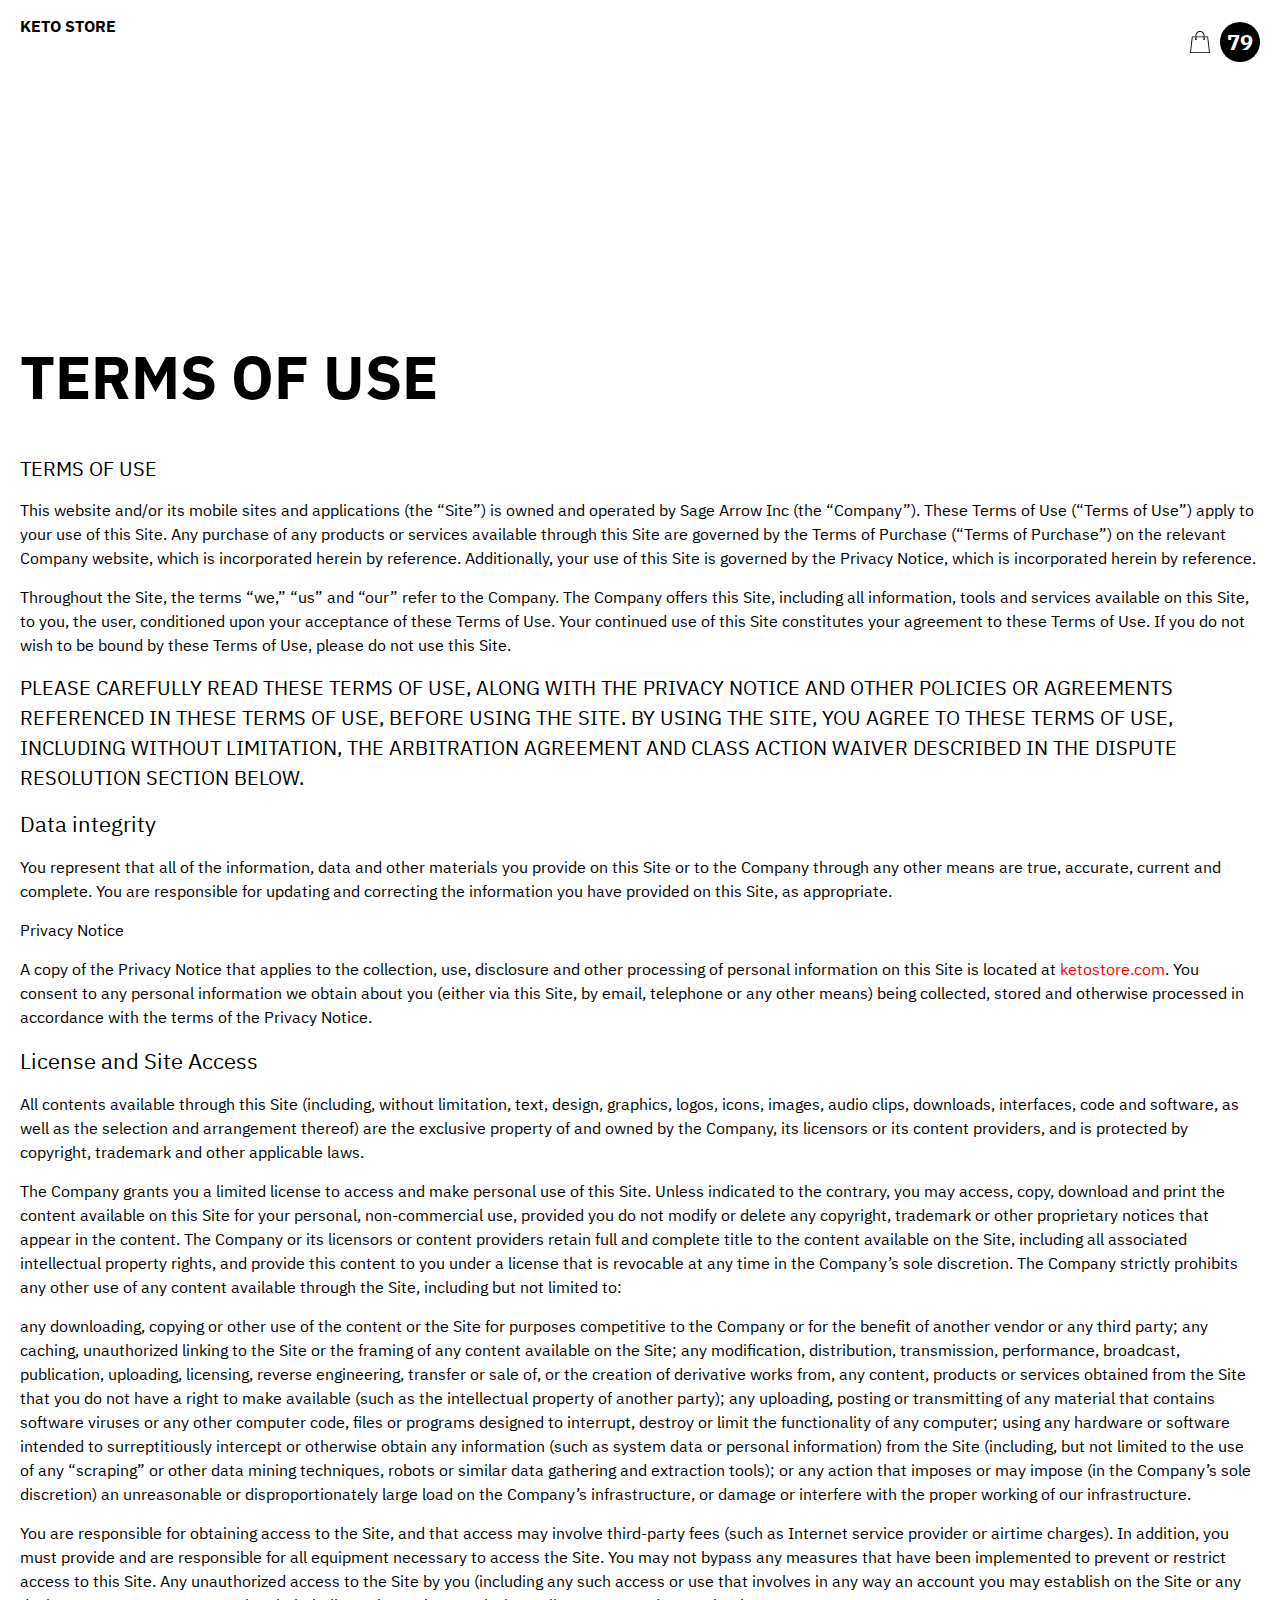
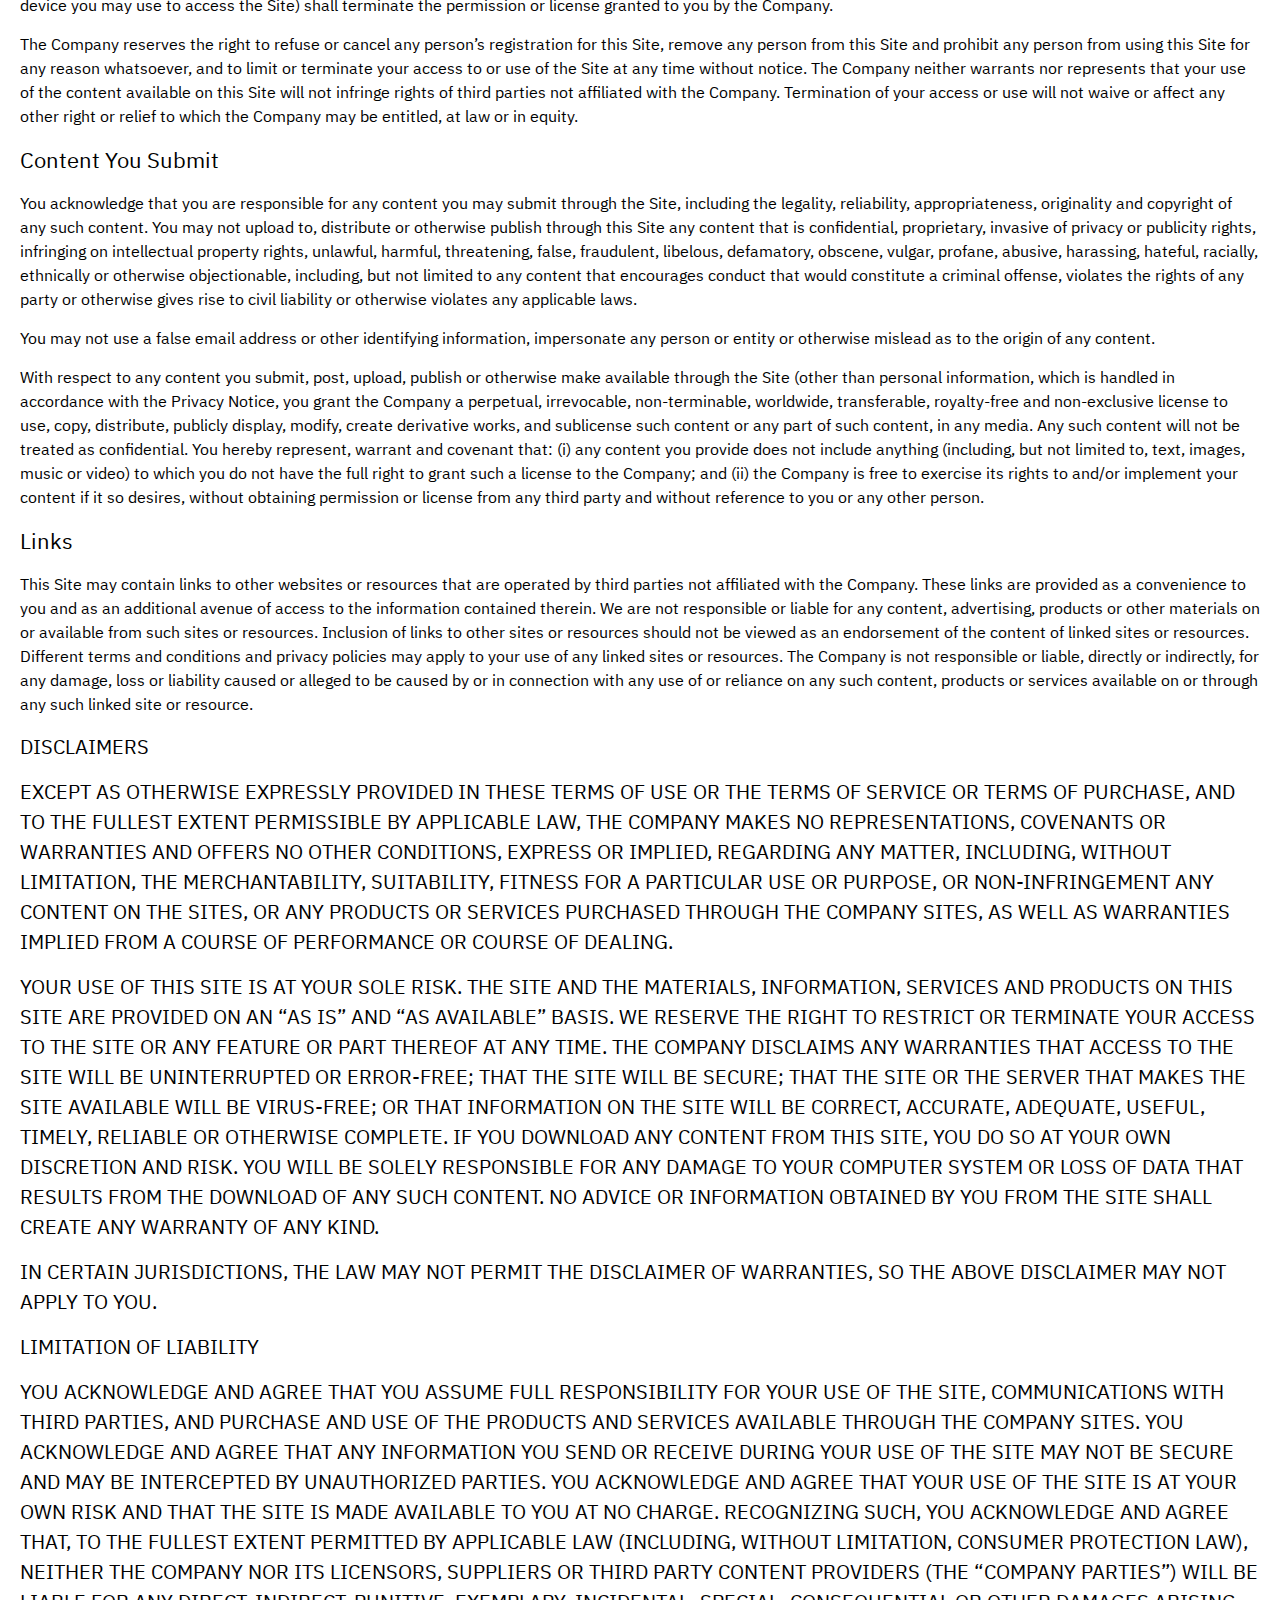
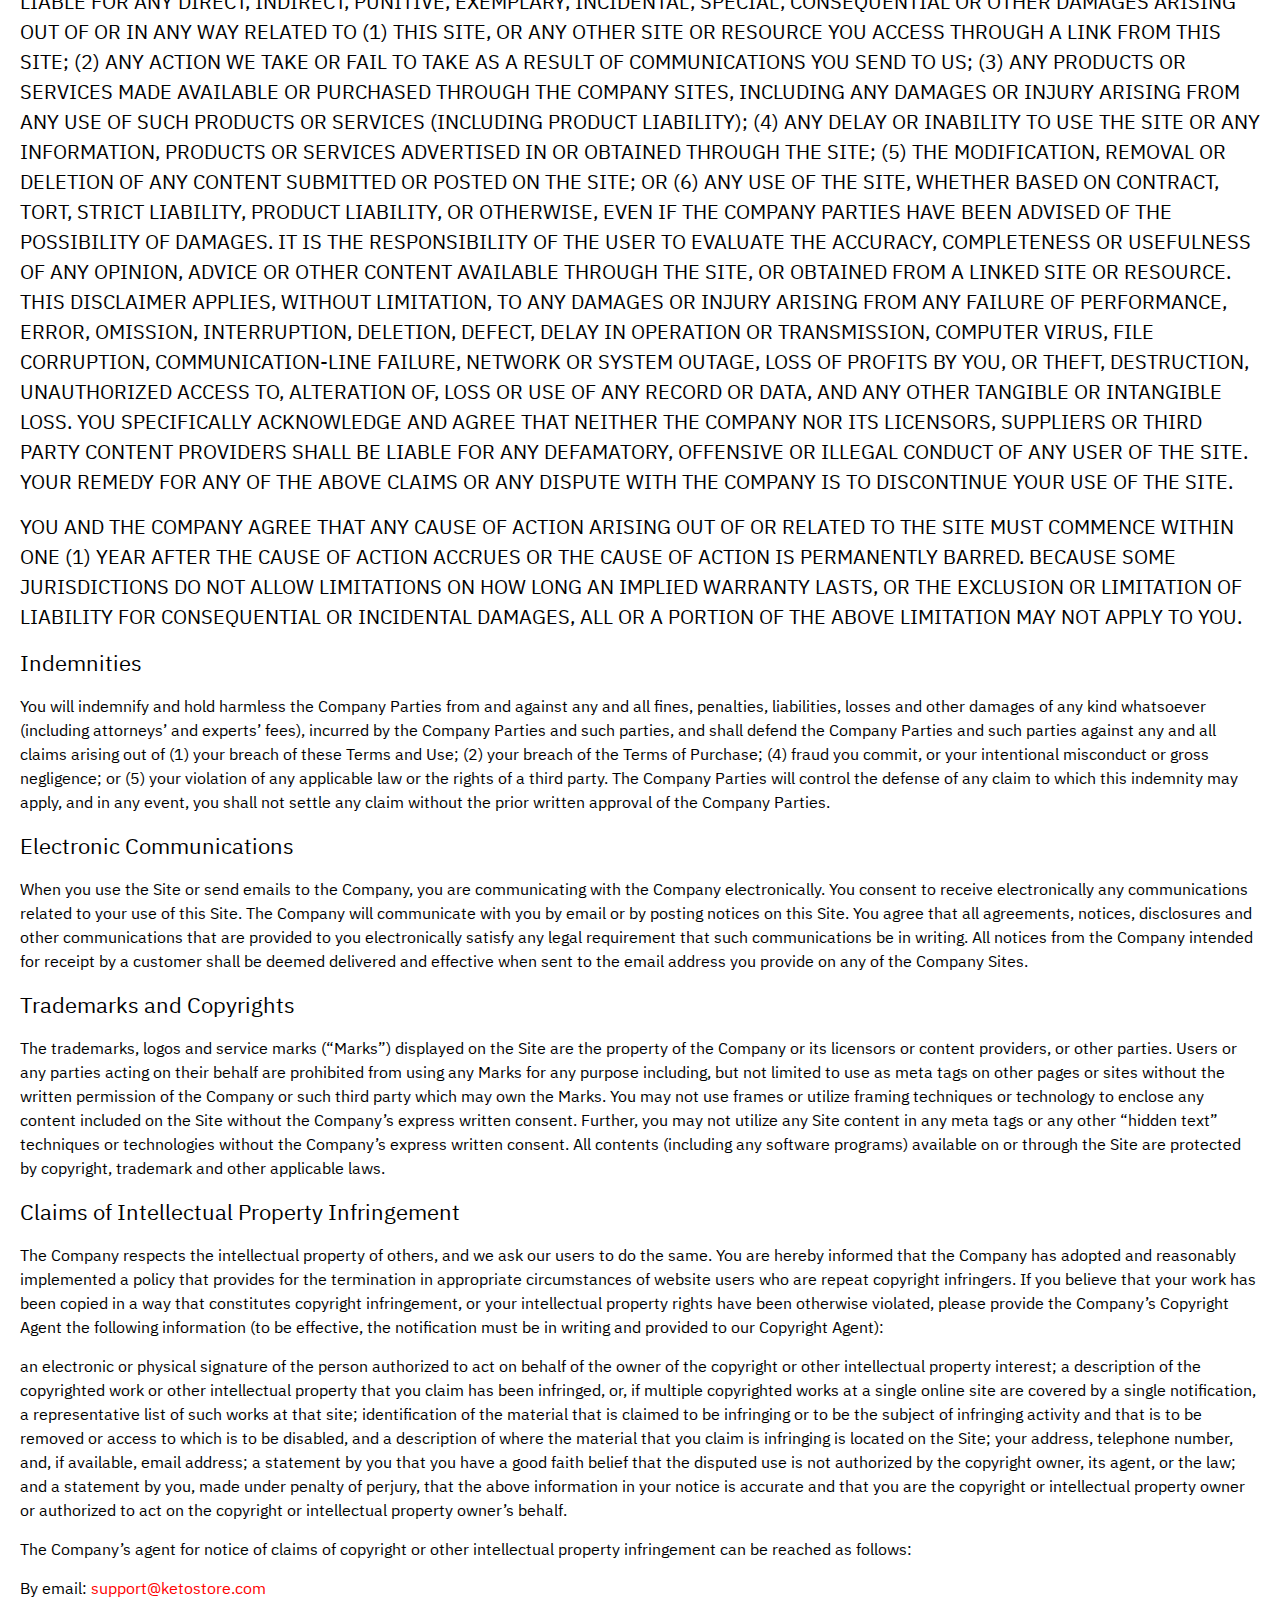
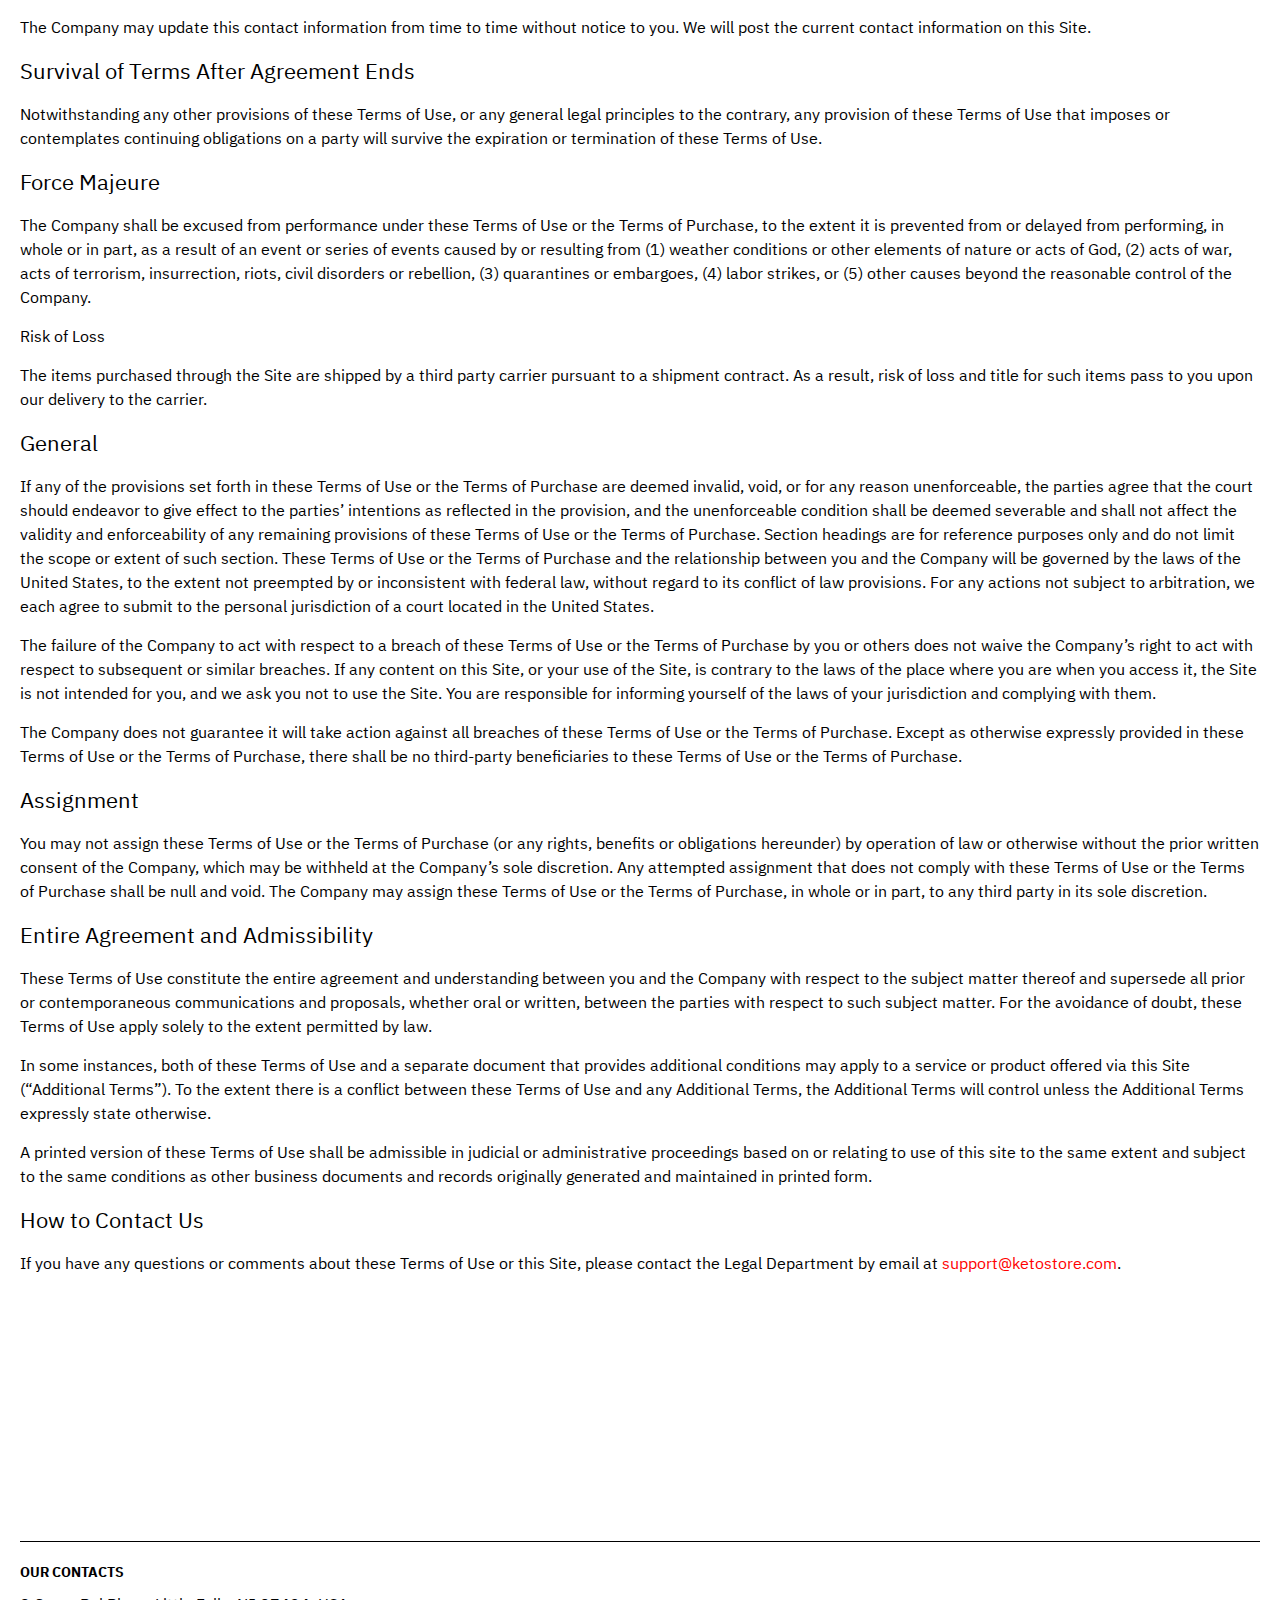
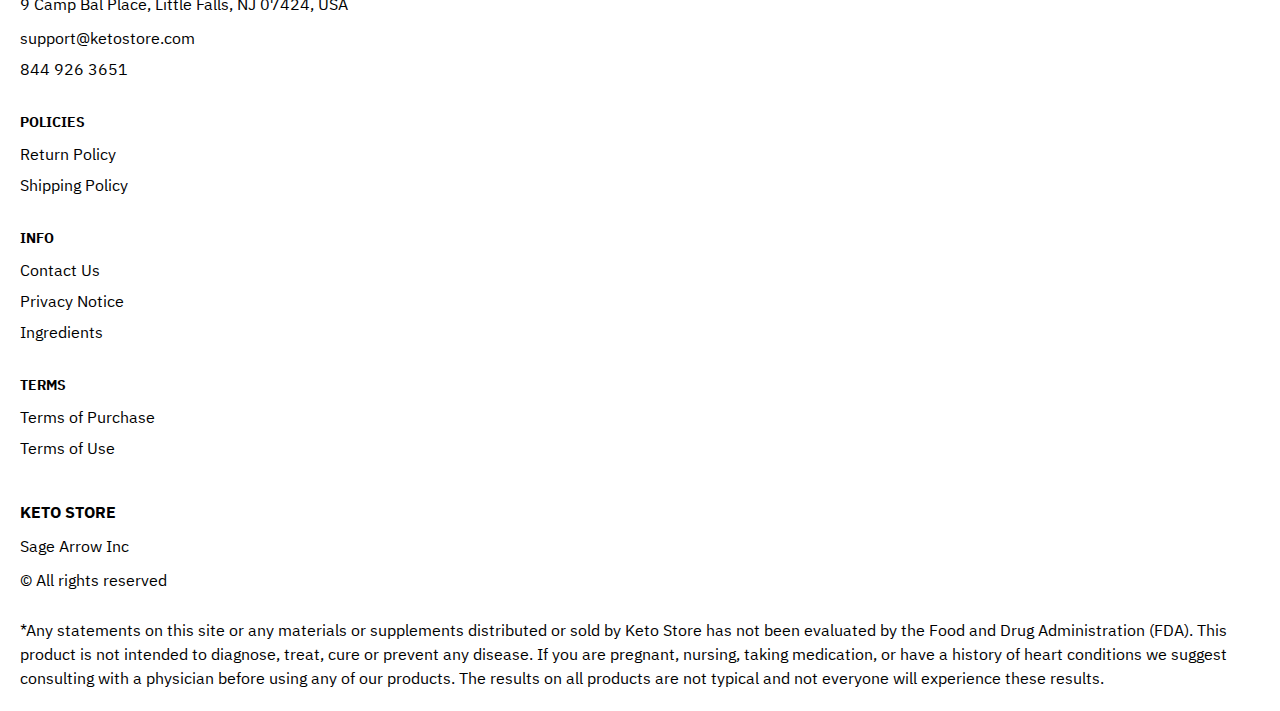
<file: use.html>
<!DOCTYPE html>
<html lang="en">
  <head>
    <meta charset="UTF-8" />
    <meta http-equiv="X-UA-Compatible" content="IE=edge" />
    <meta name="viewport" content="width=device-width, initial-scale=1.0" />
    <link rel="stylesheet" href="./css/style.css" />
    <title>Shop</title>
  </head>

  <body>
    <div class="wrapper">
      <div class="header__wrapper">
        <div class="container">
          <header class="header">
            <a href="./index.html" class="header__logo logo js_website-name"></a>

            <a href="./shop.html" class="cart__span-box">
              <svg
                version="1.0"
                xmlns="http://www.w3.org/2000/svg"
                width="884.000000pt"
                height="980.000000pt"
                viewBox="0 0 884.000000 980.000000"
                preserveAspectRatio="xMidYMid meet"
              >
                <g transform="translate(0.000000,980.000000) scale(0.100000,-0.100000)" stroke="none">
                  <path
                    d="M4190 9785 c-397 -49 -766 -214 -1078 -479 -198 -169 -378 -403 -492
                -640 -142 -295 -175 -460 -186 -931 -2 -126 -7 -254 -10 -282 l-5 -53 -784 0
                c-431 0 -786 -4 -789 -8 -7 -11 -57 -438 -256 -2182 -403 -3524 -580 -5101
                -580 -5162 l0 -48 4410 0 4410 0 0 46 c0 53 -25 278 -250 2264 -404 3559 -578
                5068 -586 5082 -3 4 -358 8 -789 8 l-784 0 -5 53 c-3 28 -8 164 -11 301 -8
                366 -25 491 -96 700 -298 870 -1211 1443 -2119 1331z m555 -419 c203 -46 435
                -147 597 -262 109 -78 297 -267 375 -377 70 -100 168 -287 207 -395 71 -198
                96 -386 96 -709 l0 -223 -1600 0 -1600 0 0 219 c0 228 11 374 36 501 39 191
                146 435 267 607 77 109 266 299 372 375 197 139 461 247 680 278 97 14 489 4
                570 -14z m-2315 -2595 l0 -219 -54 -40 c-105 -80 -151 -185 -144 -331 6 -113
                44 -197 122 -269 90 -81 132 -97 261 -97 98 0 116 3 167 27 76 35 153 109 192
                183 30 57 31 65 31 175 0 106 -2 119 -28 170 -16 30 -57 84 -93 120 l-64 66 0
                217 0 217 1600 0 1600 0 0 -217 0 -217 -64 -66 c-36 -36 -77 -90 -93 -120 -26
                -51 -28 -64 -28 -170 0 -110 1 -118 31 -175 39 -74 116 -148 192 -183 51 -24
                69 -27 167 -27 129 0 171 16 261 97 78 72 116 156 122 269 7 145 -38 248 -144
                332 l-54 42 0 217 0 218 615 0 c338 0 615 -3 615 -7 0 -5 5 -37 10 -73 18
                -125 261 -2247 520 -4540 197 -1744 221 -1961 215 -1971 -8 -12 -7922 -12
                -7929 0 -7 10 30 344 224 2061 291 2568 505 4432 516 4498 l6 32 614 0 614 0
                0 -219z"
                  ></path>
                </g>
              </svg>
              <span class="cart__span js_cart__span">79</span>
            </a>
          </header>
        </div>
      </div>

      <main class="main bg-main">
        <div class="text-section__wrapper white__wrapper">
          <section class="text-section">
            <div class="container">
              <h1 class="title">TERMS OF USE</h1>
              <p class="text"><span class="bold up">TERMS OF USE </span></p>
              <p class="text">
                This website and/or its mobile sites and applications (the “Site”) is owned and operated by
                <span class="js_website-corp"></span> (the “Company”). These Terms of Use (“Terms of Use”) apply to your
                use of this Site. Any purchase of any products or services available through this Site are governed by
                the Terms of Purchase (“Terms of Purchase”) on the relevant Company website, which is incorporated
                herein by reference. Additionally, your use of this Site is governed by the Privacy Notice, which is
                incorporated herein by reference.
              </p>
              <p class="text">
                Throughout the Site, the terms “we,” “us” and “our” refer to the Company. The Company offers this Site,
                including all information, tools and services available on this Site, to you, the user, conditioned upon
                your acceptance of these Terms of Use. Your continued use of this Site constitutes your agreement to
                these Terms of Use. If you do not wish to be bound by these Terms of Use, please do not use this Site.
              </p>
              <p class="text up">
                PLEASE CAREFULLY READ THESE TERMS OF USE, ALONG WITH THE PRIVACY NOTICE AND OTHER POLICIES OR AGREEMENTS
                REFERENCED IN THESE TERMS OF USE, BEFORE USING THE SITE. BY USING THE SITE, YOU AGREE TO THESE TERMS OF
                USE, INCLUDING WITHOUT LIMITATION, THE ARBITRATION AGREEMENT AND CLASS ACTION WAIVER DESCRIBED IN THE
                DISPUTE RESOLUTION SECTION BELOW.
              </p>
              <p class="text bold">Data integrity</p>
              <p class="text">
                You represent that all of the information, data and other materials you provide on this Site or to the
                Company through any other means are true, accurate, current and complete. You are responsible for
                updating and correcting the information you have provided on this Site, as appropriate.
              </p>
              <p class="text">Privacy Notice</p>
              <p class="text">
                A copy of the Privacy Notice that applies to the collection, use, disclosure and other processing of
                personal information on this Site is located at
                <a href="" class="link js_website-url"></a>. You consent to any personal information we obtain about you
                (either via this Site, by email, telephone or any other means) being collected, stored and otherwise
                processed in accordance with the terms of the Privacy Notice.
              </p>
              <p class="text bold">License and Site Access</p>
              <p class="text">
                All contents available through this Site (including, without limitation, text, design, graphics, logos,
                icons, images, audio clips, downloads, interfaces, code and software, as well as the selection and
                arrangement thereof) are the exclusive property of and owned by the Company, its licensors or its
                content providers, and is protected by copyright, trademark and other applicable laws.
              </p>
              <p class="text">
                The Company grants you a limited license to access and make personal use of this Site. Unless indicated
                to the contrary, you may access, copy, download and print the content available on this Site for your
                personal, non-commercial use, provided you do not modify or delete any copyright, trademark or other
                proprietary notices that appear in the content. The Company or its licensors or content providers retain
                full and complete title to the content available on the Site, including all associated intellectual
                property rights, and provide this content to you under a license that is revocable at any time in the
                Company’s sole discretion. The Company strictly prohibits any other use of any content available through
                the Site, including but not limited to:
              </p>
              <p class="text">
                any downloading, copying or other use of the content or the Site for purposes competitive to the Company
                or for the benefit of another vendor or any third party; any caching, unauthorized linking to the Site
                or the framing of any content available on the Site; any modification, distribution, transmission,
                performance, broadcast, publication, uploading, licensing, reverse engineering, transfer or sale of, or
                the creation of derivative works from, any content, products or services obtained from the Site that you
                do not have a right to make available (such as the intellectual property of another party); any
                uploading, posting or transmitting of any material that contains software viruses or any other computer
                code, files or programs designed to interrupt, destroy or limit the functionality of any computer; using
                any hardware or software intended to surreptitiously intercept or otherwise obtain any information (such
                as system data or personal information) from the Site (including, but not limited to the use of any
                “scraping” or other data mining techniques, robots or similar data gathering and extraction tools); or
                any action that imposes or may impose (in the Company’s sole discretion) an unreasonable or
                disproportionately large load on the Company’s infrastructure, or damage or interfere with the proper
                working of our infrastructure.
              </p>
              <p class="text">
                You are responsible for obtaining access to the Site, and that access may involve third-party fees (such
                as Internet service provider or airtime charges). In addition, you must provide and are responsible for
                all equipment necessary to access the Site. You may not bypass any measures that have been implemented
                to prevent or restrict access to this Site. Any unauthorized access to the Site by you (including any
                such access or use that involves in any way an account you may establish on the Site or any device you
                may use to access the Site) shall terminate the permission or license granted to you by the Company.
              </p>
              <p class="text">
                The Company reserves the right to refuse or cancel any person’s registration for this Site, remove any
                person from this Site and prohibit any person from using this Site for any reason whatsoever, and to
                limit or terminate your access to or use of the Site at any time without notice. The Company neither
                warrants nor represents that your use of the content available on this Site will not infringe rights of
                third parties not affiliated with the Company. Termination of your access or use will not waive or
                affect any other right or relief to which the Company may be entitled, at law or in equity.
              </p>
              <p class="text bold">Content You Submit</p>
              <p class="text">
                You acknowledge that you are responsible for any content you may submit through the Site, including the
                legality, reliability, appropriateness, originality and copyright of any such content. You may not
                upload to, distribute or otherwise publish through this Site any content that is confidential,
                proprietary, invasive of privacy or publicity rights, infringing on intellectual property rights,
                unlawful, harmful, threatening, false, fraudulent, libelous, defamatory, obscene, vulgar, profane,
                abusive, harassing, hateful, racially, ethnically or otherwise objectionable, including, but not limited
                to any content that encourages conduct that would constitute a criminal offense, violates the rights of
                any party or otherwise gives rise to civil liability or otherwise violates any applicable laws.
              </p>
              <p class="text">
                You may not use a false email address or other identifying information, impersonate any person or entity
                or otherwise mislead as to the origin of any content.
              </p>
              <p class="text">
                With respect to any content you submit, post, upload, publish or otherwise make available through the
                Site (other than personal information, which is handled in accordance with the Privacy Notice, you grant
                the Company a perpetual, irrevocable, non-terminable, worldwide, transferable, royalty-free and
                non-exclusive license to use, copy, distribute, publicly display, modify, create derivative works, and
                sublicense such content or any part of such content, in any media. Any such content will not be treated
                as confidential. You hereby represent, warrant and covenant that: (i) any content you provide does not
                include anything (including, but not limited to, text, images, music or video) to which you do not have
                the full right to grant such a license to the Company; and (ii) the Company is free to exercise its
                rights to and/or implement your content if it so desires, without obtaining permission or license from
                any third party and without reference to you or any other person.
              </p>
              <p class="text bold">Links</p>
              <p class="text">
                This Site may contain links to other websites or resources that are operated by third parties not
                affiliated with the Company. These links are provided as a convenience to you and as an additional
                avenue of access to the information contained therein. We are not responsible or liable for any content,
                advertising, products or other materials on or available from such sites or resources. Inclusion of
                links to other sites or resources should not be viewed as an endorsement of the content of linked sites
                or resources. Different terms and conditions and privacy policies may apply to your use of any linked
                sites or resources. The Company is not responsible or liable, directly or indirectly, for any damage,
                loss or liability caused or alleged to be caused by or in connection with any use of or reliance on any
                such content, products or services available on or through any such linked site or resource.
              </p>
              <p class="text bold up">DISCLAIMERS</p>
              <p class="text up">
                EXCEPT AS OTHERWISE EXPRESSLY PROVIDED IN THESE TERMS OF USE OR THE TERMS OF SERVICE OR TERMS OF
                PURCHASE, AND TO THE FULLEST EXTENT PERMISSIBLE BY APPLICABLE LAW, THE COMPANY MAKES NO REPRESENTATIONS,
                COVENANTS OR WARRANTIES AND OFFERS NO OTHER CONDITIONS, EXPRESS OR IMPLIED, REGARDING ANY MATTER,
                INCLUDING, WITHOUT LIMITATION, THE MERCHANTABILITY, SUITABILITY, FITNESS FOR A PARTICULAR USE OR
                PURPOSE, OR NON-INFRINGEMENT ANY CONTENT ON THE SITES, OR ANY PRODUCTS OR SERVICES PURCHASED THROUGH THE
                COMPANY SITES, AS WELL AS WARRANTIES IMPLIED FROM A COURSE OF PERFORMANCE OR COURSE OF DEALING.
              </p>
              <p class="text up">
                YOUR USE OF THIS SITE IS AT YOUR SOLE RISK. THE SITE AND THE MATERIALS, INFORMATION, SERVICES AND
                PRODUCTS ON THIS SITE ARE PROVIDED ON AN “AS IS” AND “AS AVAILABLE” BASIS. WE RESERVE THE RIGHT TO
                RESTRICT OR TERMINATE YOUR ACCESS TO THE SITE OR ANY FEATURE OR PART THEREOF AT ANY TIME. THE COMPANY
                DISCLAIMS ANY WARRANTIES THAT ACCESS TO THE SITE WILL BE UNINTERRUPTED OR ERROR-FREE; THAT THE SITE WILL
                BE SECURE; THAT THE SITE OR THE SERVER THAT MAKES THE SITE AVAILABLE WILL BE VIRUS-FREE; OR THAT
                INFORMATION ON THE SITE WILL BE CORRECT, ACCURATE, ADEQUATE, USEFUL, TIMELY, RELIABLE OR OTHERWISE
                COMPLETE. IF YOU DOWNLOAD ANY CONTENT FROM THIS SITE, YOU DO SO AT YOUR OWN DISCRETION AND RISK. YOU
                WILL BE SOLELY RESPONSIBLE FOR ANY DAMAGE TO YOUR COMPUTER SYSTEM OR LOSS OF DATA THAT RESULTS FROM THE
                DOWNLOAD OF ANY SUCH CONTENT. NO ADVICE OR INFORMATION OBTAINED BY YOU FROM THE SITE SHALL CREATE ANY
                WARRANTY OF ANY KIND.
              </p>
              <p class="text up">
                IN CERTAIN JURISDICTIONS, THE LAW MAY NOT PERMIT THE DISCLAIMER OF WARRANTIES, SO THE ABOVE DISCLAIMER
                MAY NOT APPLY TO YOU.
              </p>
              <p class="text up bold">LIMITATION OF LIABILITY</p>
              <p class="text up">
                YOU ACKNOWLEDGE AND AGREE THAT YOU ASSUME FULL RESPONSIBILITY FOR YOUR USE OF THE SITE, COMMUNICATIONS
                WITH THIRD PARTIES, AND PURCHASE AND USE OF THE PRODUCTS AND SERVICES AVAILABLE THROUGH THE COMPANY
                SITES. YOU ACKNOWLEDGE AND AGREE THAT ANY INFORMATION YOU SEND OR RECEIVE DURING YOUR USE OF THE SITE
                MAY NOT BE SECURE AND MAY BE INTERCEPTED BY UNAUTHORIZED PARTIES. YOU ACKNOWLEDGE AND AGREE THAT YOUR
                USE OF THE SITE IS AT YOUR OWN RISK AND THAT THE SITE IS MADE AVAILABLE TO YOU AT NO CHARGE. RECOGNIZING
                SUCH, YOU ACKNOWLEDGE AND AGREE THAT, TO THE FULLEST EXTENT PERMITTED BY APPLICABLE LAW (INCLUDING,
                WITHOUT LIMITATION, CONSUMER PROTECTION LAW), NEITHER THE COMPANY NOR ITS LICENSORS, SUPPLIERS OR THIRD
                PARTY CONTENT PROVIDERS (THE “COMPANY PARTIES”) WILL BE LIABLE FOR ANY DIRECT, INDIRECT, PUNITIVE,
                EXEMPLARY, INCIDENTAL, SPECIAL, CONSEQUENTIAL OR OTHER DAMAGES ARISING OUT OF OR IN ANY WAY RELATED TO
                (1) THIS SITE, OR ANY OTHER SITE OR RESOURCE YOU ACCESS THROUGH A LINK FROM THIS SITE; (2) ANY ACTION WE
                TAKE OR FAIL TO TAKE AS A RESULT OF COMMUNICATIONS YOU SEND TO US; (3) ANY PRODUCTS OR SERVICES MADE
                AVAILABLE OR PURCHASED THROUGH THE COMPANY SITES, INCLUDING ANY DAMAGES OR INJURY ARISING FROM ANY USE
                OF SUCH PRODUCTS OR SERVICES (INCLUDING PRODUCT LIABILITY); (4) ANY DELAY OR INABILITY TO USE THE SITE
                OR ANY INFORMATION, PRODUCTS OR SERVICES ADVERTISED IN OR OBTAINED THROUGH THE SITE; (5) THE
                MODIFICATION, REMOVAL OR DELETION OF ANY CONTENT SUBMITTED OR POSTED ON THE SITE; OR (6) ANY USE OF THE
                SITE, WHETHER BASED ON CONTRACT, TORT, STRICT LIABILITY, PRODUCT LIABILITY, OR OTHERWISE, EVEN IF THE
                COMPANY PARTIES HAVE BEEN ADVISED OF THE POSSIBILITY OF DAMAGES. IT IS THE RESPONSIBILITY OF THE USER TO
                EVALUATE THE ACCURACY, COMPLETENESS OR USEFULNESS OF ANY OPINION, ADVICE OR OTHER CONTENT AVAILABLE
                THROUGH THE SITE, OR OBTAINED FROM A LINKED SITE OR RESOURCE. THIS DISCLAIMER APPLIES, WITHOUT
                LIMITATION, TO ANY DAMAGES OR INJURY ARISING FROM ANY FAILURE OF PERFORMANCE, ERROR, OMISSION,
                INTERRUPTION, DELETION, DEFECT, DELAY IN OPERATION OR TRANSMISSION, COMPUTER VIRUS, FILE CORRUPTION,
                COMMUNICATION-LINE FAILURE, NETWORK OR SYSTEM OUTAGE, LOSS OF PROFITS BY YOU, OR THEFT, DESTRUCTION,
                UNAUTHORIZED ACCESS TO, ALTERATION OF, LOSS OR USE OF ANY RECORD OR DATA, AND ANY OTHER TANGIBLE OR
                INTANGIBLE LOSS. YOU SPECIFICALLY ACKNOWLEDGE AND AGREE THAT NEITHER THE COMPANY NOR ITS LICENSORS,
                SUPPLIERS OR THIRD PARTY CONTENT PROVIDERS SHALL BE LIABLE FOR ANY DEFAMATORY, OFFENSIVE OR ILLEGAL
                CONDUCT OF ANY USER OF THE SITE. YOUR REMEDY FOR ANY OF THE ABOVE CLAIMS OR ANY DISPUTE WITH THE COMPANY
                IS TO DISCONTINUE YOUR USE OF THE SITE.
              </p>
              <p class="text up">
                YOU AND THE COMPANY AGREE THAT ANY CAUSE OF ACTION ARISING OUT OF OR RELATED TO THE SITE MUST COMMENCE
                WITHIN ONE (1) YEAR AFTER THE CAUSE OF ACTION ACCRUES OR THE CAUSE OF ACTION IS PERMANENTLY BARRED.
                BECAUSE SOME JURISDICTIONS DO NOT ALLOW LIMITATIONS ON HOW LONG AN IMPLIED WARRANTY LASTS, OR THE
                EXCLUSION OR LIMITATION OF LIABILITY FOR CONSEQUENTIAL OR INCIDENTAL DAMAGES, ALL OR A PORTION OF THE
                ABOVE LIMITATION MAY NOT APPLY TO YOU.
              </p>
              <p class="text bold">Indemnities</p>
              <p class="text">
                You will indemnify and hold harmless the Company Parties from and against any and all fines, penalties,
                liabilities, losses and other damages of any kind whatsoever (including attorneys’ and experts’ fees),
                incurred by the Company Parties and such parties, and shall defend the Company Parties and such parties
                against any and all claims arising out of (1) your breach of these Terms and Use; (2) your breach of the
                Terms of Purchase; (4) fraud you commit, or your intentional misconduct or gross negligence; or (5) your
                violation of any applicable law or the rights of a third party. The Company Parties will control the
                defense of any claim to which this indemnity may apply, and in any event, you shall not settle any claim
                without the prior written approval of the Company Parties.
              </p>
              <p class="text bold">Electronic Communications</p>
              <p class="text">
                When you use the Site or send emails to the Company, you are communicating with the Company
                electronically. You consent to receive electronically any communications related to your use of this
                Site. The Company will communicate with you by email or by posting notices on this Site. You agree that
                all agreements, notices, disclosures and other communications that are provided to you electronically
                satisfy any legal requirement that such communications be in writing. All notices from the Company
                intended for receipt by a customer shall be deemed delivered and effective when sent to the email
                address you provide on any of the Company Sites.
              </p>
              <p class="text bold">Trademarks and Copyrights</p>
              <p class="text">
                The trademarks, logos and service marks (“Marks”) displayed on the Site are the property of the Company
                or its licensors or content providers, or other parties. Users or any parties acting on their behalf are
                prohibited from using any Marks for any purpose including, but not limited to use as meta tags on other
                pages or sites without the written permission of the Company or such third party which may own the
                Marks. You may not use frames or utilize framing techniques or technology to enclose any content
                included on the Site without the Company’s express written consent. Further, you may not utilize any
                Site content in any meta tags or any other “hidden text” techniques or technologies without the
                Company’s express written consent. All contents (including any software programs) available on or
                through the Site are protected by copyright, trademark and other applicable laws.
              </p>
              <p class="text bold">Claims of Intellectual Property Infringement</p>
              <p class="text">
                The Company respects the intellectual property of others, and we ask our users to do the same. You are
                hereby informed that the Company has adopted and reasonably implemented a policy that provides for the
                termination in appropriate circumstances of website users who are repeat copyright infringers. If you
                believe that your work has been copied in a way that constitutes copyright infringement, or your
                intellectual property rights have been otherwise violated, please provide the Company’s Copyright Agent
                the following information (to be effective, the notification must be in writing and provided to our
                Copyright Agent):
              </p>
              <p class="text">
                an electronic or physical signature of the person authorized to act on behalf of the owner of the
                copyright or other intellectual property interest; a description of the copyrighted work or other
                intellectual property that you claim has been infringed, or, if multiple copyrighted works at a single
                online site are covered by a single notification, a representative list of such works at that site;
                identification of the material that is claimed to be infringing or to be the subject of infringing
                activity and that is to be removed or access to which is to be disabled, and a description of where the
                material that you claim is infringing is located on the Site; your address, telephone number, and, if
                available, email address; a statement by you that you have a good faith belief that the disputed use is
                not authorized by the copyright owner, its agent, or the law; and a statement by you, made under penalty
                of perjury, that the above information in your notice is accurate and that you are the copyright or
                intellectual property owner or authorized to act on the copyright or intellectual property owner’s
                behalf.
              </p>
              <p class="text">
                The Company’s agent for notice of claims of copyright or other intellectual property infringement can be
                reached as follows:
              </p>
              <p class="text">By email: <a href="" class="link js_website-email"></a></p>
              <p class="text">
                The Company may update this contact information from time to time without notice to you. We will post
                the current contact information on this Site.
              </p>
              <p class="text bold">Survival of Terms After Agreement Ends</p>
              <p class="text">
                Notwithstanding any other provisions of these Terms of Use, or any general legal principles to the
                contrary, any provision of these Terms of Use that imposes or contemplates continuing obligations on a
                party will survive the expiration or termination of these Terms of Use.
              </p>
              <p class="text bold">Force Majeure</p>
              <p class="text">
                The Company shall be excused from performance under these Terms of Use or the Terms of Purchase, to the
                extent it is prevented from or delayed from performing, in whole or in part, as a result of an event or
                series of events caused by or resulting from (1) weather conditions or other elements of nature or acts
                of God, (2) acts of war, acts of terrorism, insurrection, riots, civil disorders or rebellion, (3)
                quarantines or embargoes, (4) labor strikes, or (5) other causes beyond the reasonable control of the
                Company.
              </p>
              <p class="text">Risk of Loss</p>
              <p class="text">
                The items purchased through the Site are shipped by a third party carrier pursuant to a shipment
                contract. As a result, risk of loss and title for such items pass to you upon our delivery to the
                carrier.
              </p>
              <p class="text bold">General</p>
              <p class="text">
                If any of the provisions set forth in these Terms of Use or the Terms of Purchase are deemed invalid,
                void, or for any reason unenforceable, the parties agree that the court should endeavor to give effect
                to the parties’ intentions as reflected in the provision, and the unenforceable condition shall be
                deemed severable and shall not affect the validity and enforceability of any remaining provisions of
                these Terms of Use or the Terms of Purchase. Section headings are for reference purposes only and do not
                limit the scope or extent of such section. These Terms of Use or the Terms of Purchase and the
                relationship between you and the Company will be governed by the laws of the United States, to the
                extent not preempted by or inconsistent with federal law, without regard to its conflict of law
                provisions. For any actions not subject to arbitration, we each agree to submit to the personal
                jurisdiction of a court located in the United States.
              </p>
              <p class="text">
                The failure of the Company to act with respect to a breach of these Terms of Use or the Terms of
                Purchase by you or others does not waive the Company’s right to act with respect to subsequent or
                similar breaches. If any content on this Site, or your use of the Site, is contrary to the laws of the
                place where you are when you access it, the Site is not intended for you, and we ask you not to use the
                Site. You are responsible for informing yourself of the laws of your jurisdiction and complying with
                them.
              </p>
              <p class="text">
                The Company does not guarantee it will take action against all breaches of these Terms of Use or the
                Terms of Purchase. Except as otherwise expressly provided in these Terms of Use or the Terms of
                Purchase, there shall be no third-party beneficiaries to these Terms of Use or the Terms of Purchase.
              </p>
              <p class="text bold">Assignment</p>
              <p class="text">
                You may not assign these Terms of Use or the Terms of Purchase (or any rights, benefits or obligations
                hereunder) by operation of law or otherwise without the prior written consent of the Company, which may
                be withheld at the Company’s sole discretion. Any attempted assignment that does not comply with these
                Terms of Use or the Terms of Purchase shall be null and void. The Company may assign these Terms of Use
                or the Terms of Purchase, in whole or in part, to any third party in its sole discretion.
              </p>
              <p class="text bold">Entire Agreement and Admissibility</p>
              <p class="text">
                These Terms of Use constitute the entire agreement and understanding between you and the Company with
                respect to the subject matter thereof and supersede all prior or contemporaneous communications and
                proposals, whether oral or written, between the parties with respect to such subject matter. For the
                avoidance of doubt, these Terms of Use apply solely to the extent permitted by law.
              </p>
              <p class="text">
                In some instances, both of these Terms of Use and a separate document that provides additional
                conditions may apply to a service or product offered via this Site (“Additional Terms”). To the extent
                there is a conflict between these Terms of Use and any Additional Terms, the Additional Terms will
                control unless the Additional Terms expressly state otherwise.
              </p>
              <p class="text">
                A printed version of these Terms of Use shall be admissible in judicial or administrative proceedings
                based on or relating to use of this site to the same extent and subject to the same conditions as other
                business documents and records originally generated and maintained in printed form.
              </p>
              <p class="text bold">How to Contact Us</p>
              <p class="text">
                If you have any questions or comments about these Terms of Use or this Site, please contact the Legal
                Department by email at
                <a href="" class="text link js_website-email"></a>.
              </p>
            </div>
          </section>
        </div>
      </main>

      <div class="footer__wrapper">
        <div class="container">
          <footer class="footer">
            <div class="footer__top">
              <div class="footer__top-block">
                <div class="footer__block">
                  <p class="footer__title">Our Contacts</p>
                  <ul class="footer__list">
                    <li class="footer__item">
                      <span class="text text--mb js_website-address"></span>
                    </li>
                    <li class="footer__item">
                      <a href="" class="footer__link js_website-email"></a>
                    </li>
                    <li class="footer__item">
                      <a href="" class="footer__link js_website-phone"></a>
                    </li>
                  </ul>
                </div>

                <div class="footer__block">
                  <p class="footer__title">Policies</p>
                  <ul class="footer__list">
                    <li class="footer__item">
                      <a href="./return.html" class="footer__link">Return Policy</a>
                    </li>
                    <li class="footer__item">
                      <a href="./shipping.html" class="footer__link">Shipping Policy</a>
                    </li>
                  </ul>
                </div>
                <div class="footer__block">
                  <p class="footer__title">Info</p>
                  <ul class="footer__list">
                    <li class="footer__item">
                      <a href="./contacts.html" class="footer__link">Contact Us</a>
                    </li>
                    <li class="footer__item">
                      <a href="./privacy.html" class="footer__link">Privacy Notice</a>
                    </li>
                    <li class="footer__item">
                      <a href="./ingredients.html" class="footer__link">Ingredients</a>
                    </li>
                  </ul>
                </div>
                <div class="footer__block">
                  <p class="footer__title">Terms</p>
                  <ul class="footer__list">
                    <li class="footer__item">
                      <a href="./purchase.html" class="footer__link">Terms of Purchase</a>
                    </li>
                    <li class="footer__item">
                      <a href="./use.html" class="footer__link">Terms of Use</a>
                    </li>
                  </ul>
                </div>
              </div>
            </div>

            <div class="footer__bottom">
              <div class="footer__block--bottom">
                <div>
                  <a href="./index.html" class="footer__logo logo js_website-name"></a>
                  <p class="text text--mb js_website-corp"></p>
                </div>
                <span class="text">© All rights reserved</span>
              </div>
            </div>
          </footer>
          <p style="padding-top: 16px; margin-bottom: 2rem" class="text">
            *Any statements on this site or any materials or supplements distributed or sold by
            <span class="js_website-name"></span> has not been evaluated by the Food and Drug Administration (FDA). This
            product is not intended to diagnose, treat, cure or prevent any disease. If you are pregnant, nursing,
            taking medication, or have a history of heart conditions we suggest consulting with a physician before using
            any of our products. The results on all products are not typical and not everyone will experience these
            results.
          </p>
        </div>
      </div>
    </div>

    <script type="text/javascript" src="https://thebestproductmanager.com/products/prices-nxg-object"></script>
    <script type="module" src="./js/on-load.js"></script>
    <script type="module" src="./js/website-data.js"></script>
  </body>
</html>
</file>
<file: css/style.css>
@import './fonts.css';
@import './vars.css';
@import './utils.css';
@import './header.css';
@import './footer.css';
@import './hero.css';
@import './products.css';
@import './product.css';
@import './text-section.css';
@import './order.css';
@import './thank-you.css';
</file>
